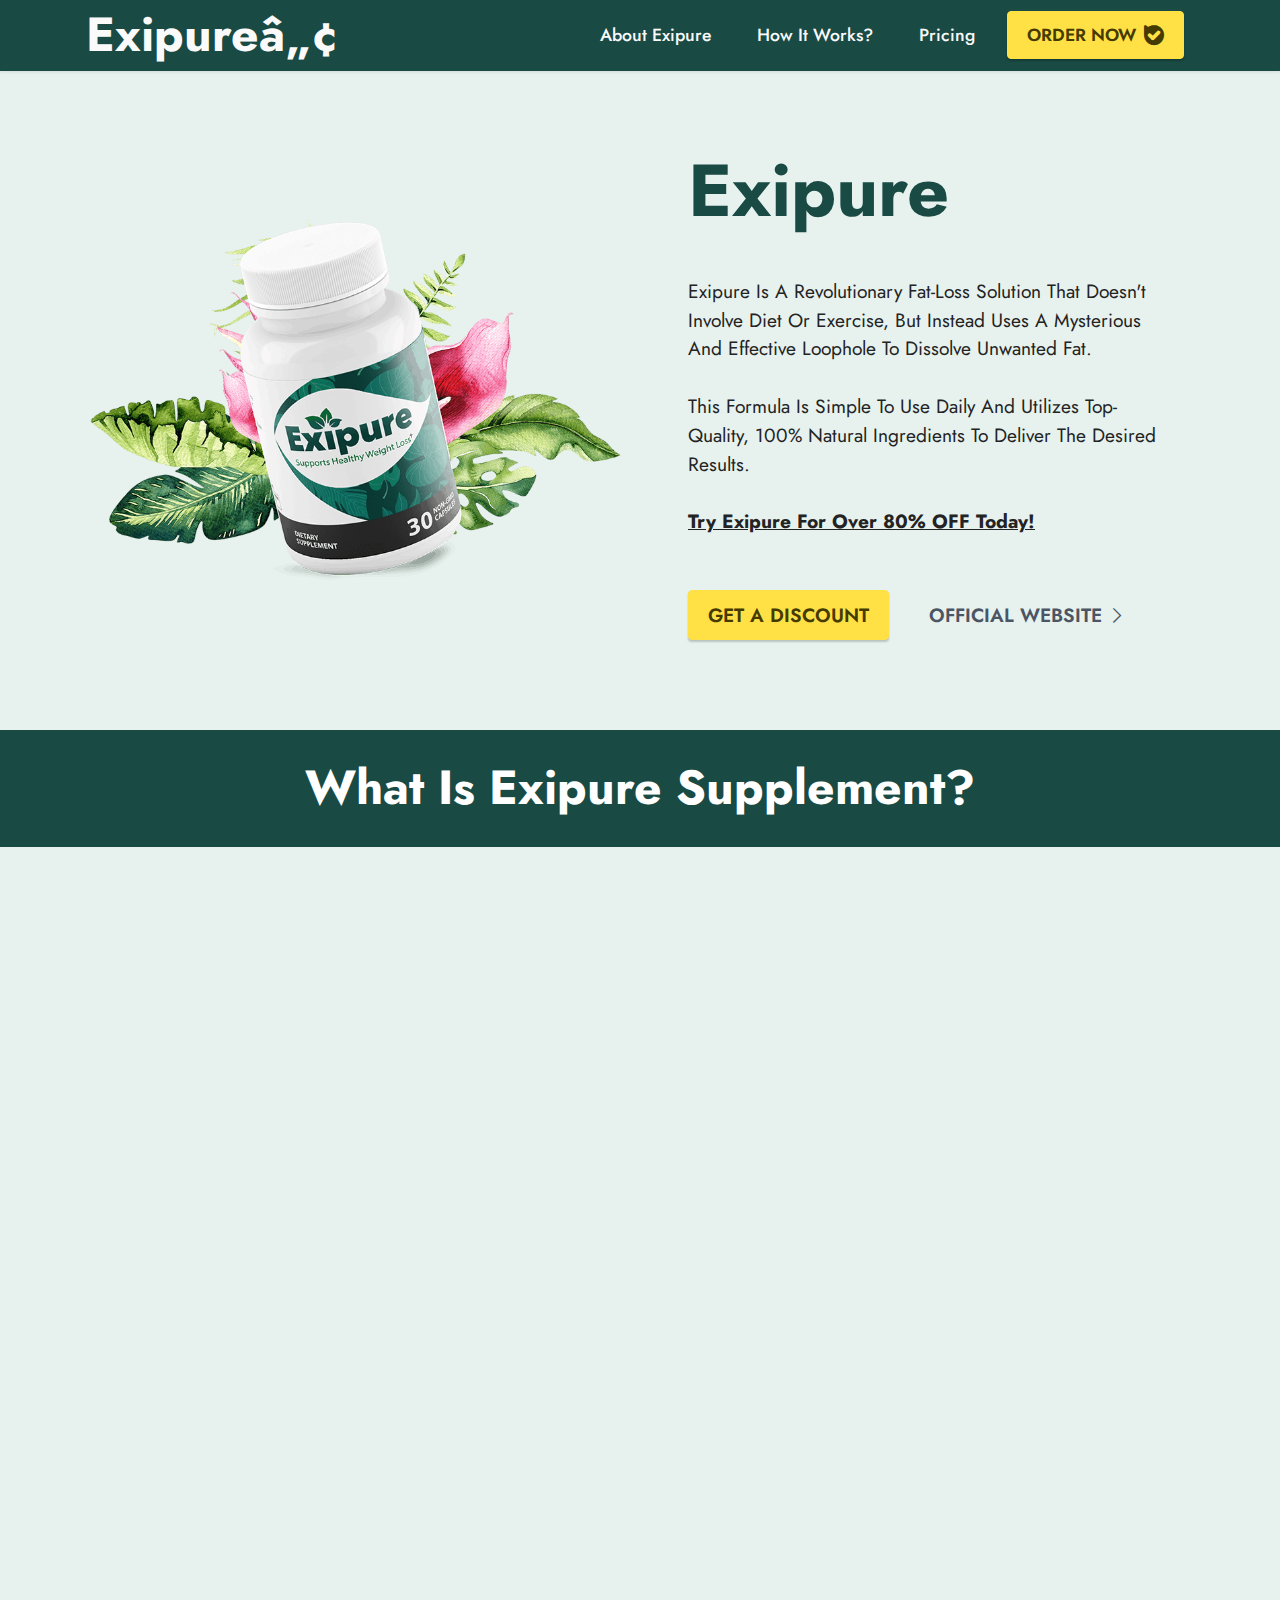
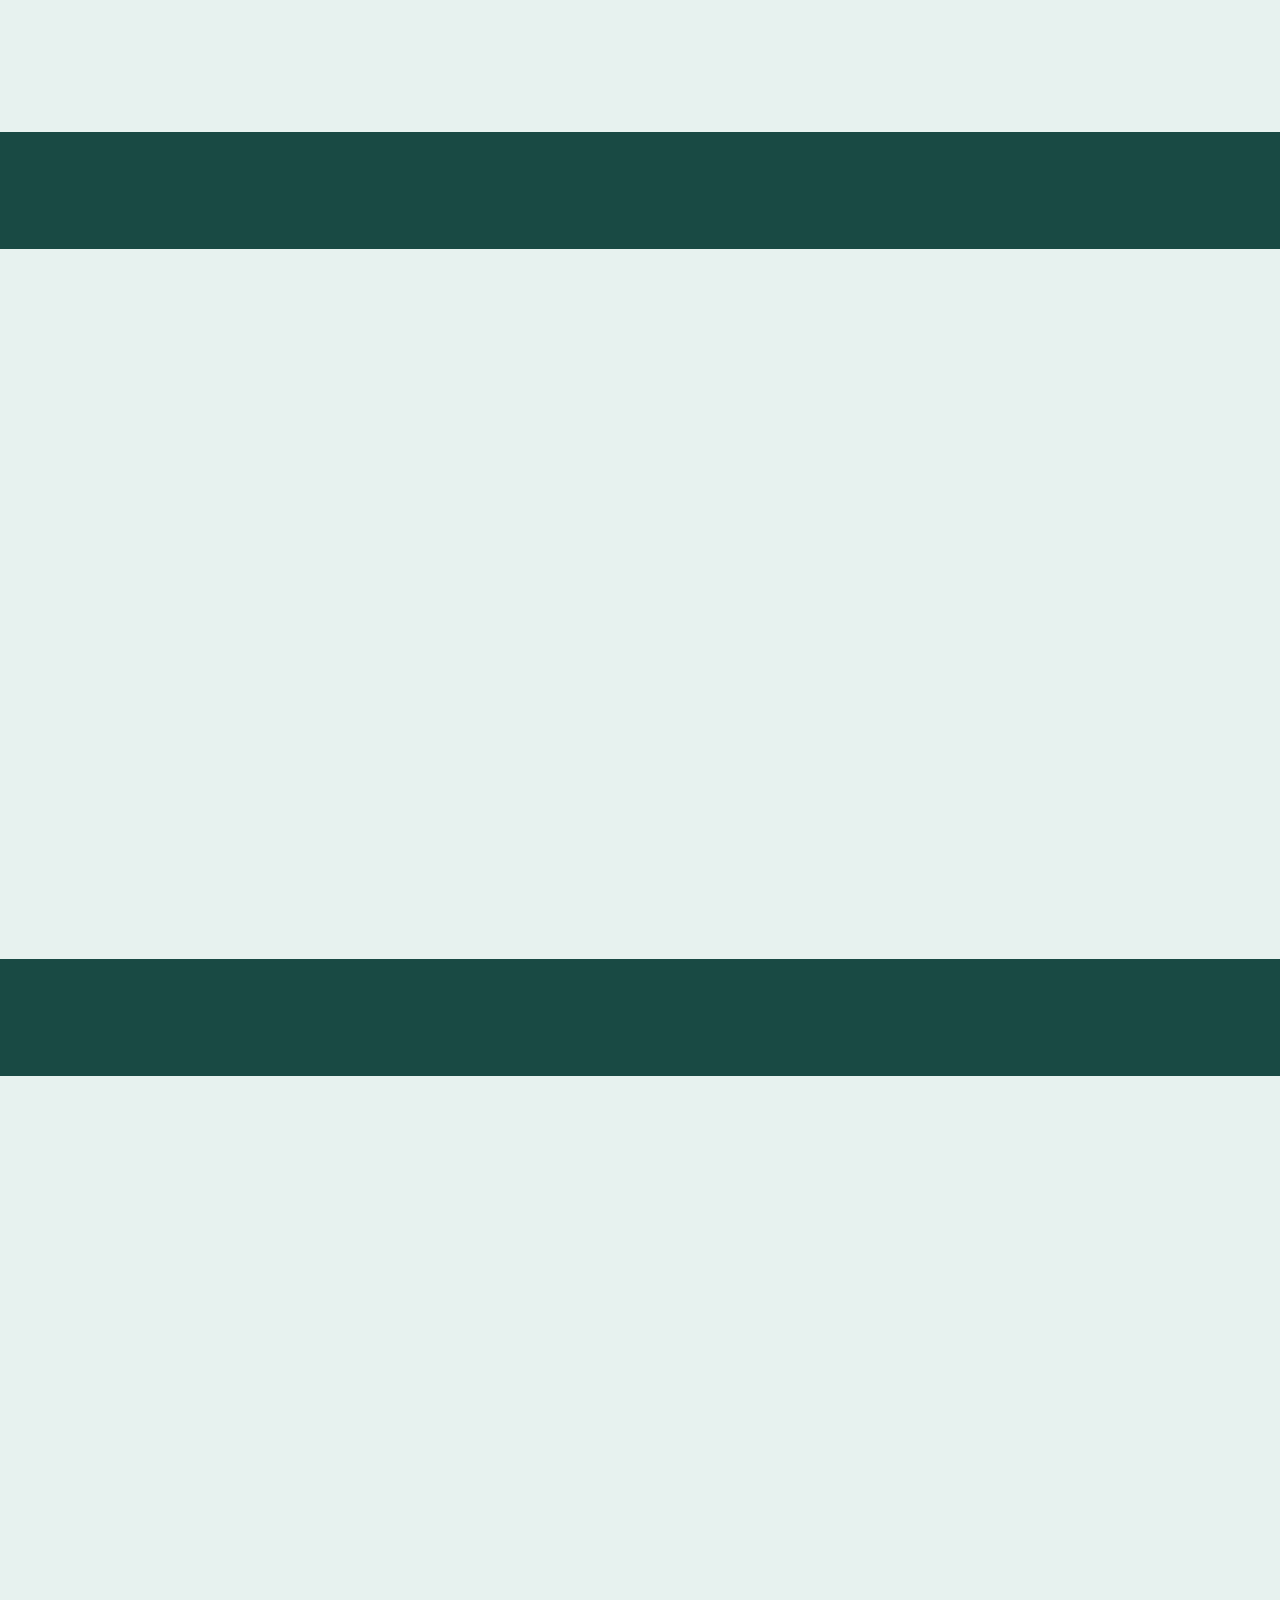
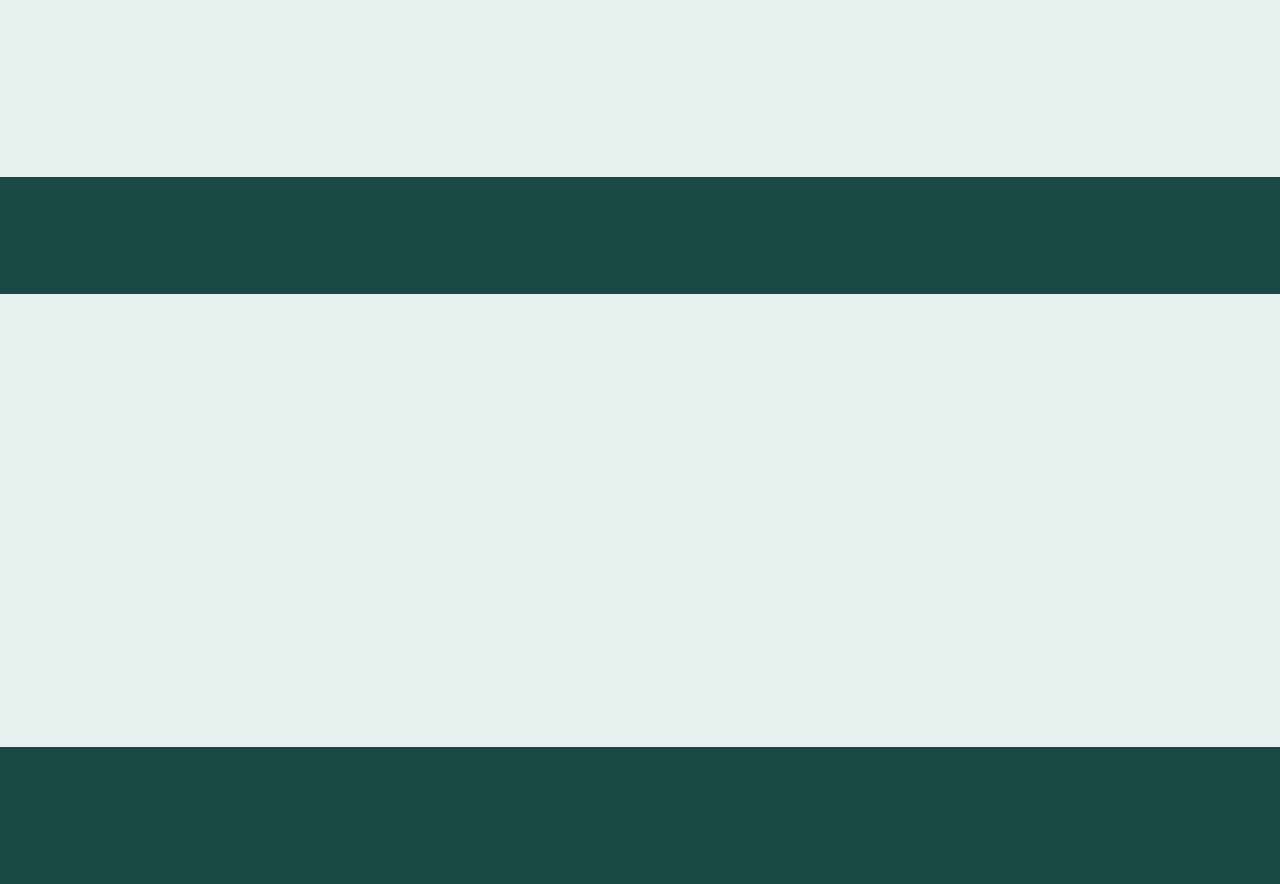
<file: index.html>
<!DOCTYPE html>
<html  >
<head>
  <!-- Snap Pixel Code -->
<script type='text/javascript'>
(function(e,t,n){if(e.snaptr)return;var a=e.snaptr=function()
{a.handleRequest?a.handleRequest.apply(a,arguments):a.queue.push(arguments)};
a.queue=[];var s='script';r=t.createElement(s);r.async=!0;
r.src=n;var u=t.getElementsByTagName(s)[0];
u.parentNode.insertBefore(r,u);})(window,document,
'https://sc-static.net/scevent.min.js');

snaptr('init', 'e9f0e346-bda5-463f-97de-9b89f2078033', {
'user_email': '_INSERT_USER_EMAIL_'
});

snaptr('track', 'PAGE_VIEW');

</script>
<!-- End Snap Pixel Code -->

<!-- Meta Pixel Code -->
<script>
  !function(f,b,e,v,n,t,s)
  {if(f.fbq)return;n=f.fbq=function(){n.callMethod?
  n.callMethod.apply(n,arguments):n.queue.push(arguments)};
  if(!f._fbq)f._fbq=n;n.push=n;n.loaded=!0;n.version='2.0';
  n.queue=[];t=b.createElement(e);t.async=!0;
  t.src=v;s=b.getElementsByTagName(e)[0];
  s.parentNode.insertBefore(t,s)}(window, document,'script',
  'https://connect.facebook.net/en_US/fbevents.js');
  fbq('init', '1252382062025789');
  fbq('track', 'PageView');
</script>
<noscript><img height="1" width="1" style="display:none"
  src="https://www.facebook.com/tr?id=1252382062025789&ev=PageView&noscript=1"
/></noscript>
<!-- End Meta Pixel Code -->

<!-- Google tag (gtag.js) -->
<script async src="https://www.googletagmanager.com/gtag/js?id=G-0FQEKQXRQW"></script>
<script>
  window.dataLayer = window.dataLayer || [];
  function gtag(){dataLayer.push(arguments);}
  gtag('js', new Date());

  gtag('config', 'G-0FQEKQXRQW');
</script>
  <meta charset="UTF-8">
  <meta http-equiv="X-UA-Compatible" content="IE=edge">
  
  <meta name="twitter:card" content="summary_large_image"/>
  <meta name="twitter:image:src" content="">
  <meta property="og:image" content="">
  <meta name="twitter:title" content="Exipure™ Weight Loss | Official Store USA">
  <meta name="viewport" content="width=device-width, initial-scale=1, minimum-scale=1">
  <link rel="shortcut icon" href="assets/images/favicon-main-128x128.png" type="image/x-icon">
  <meta name="description" content="Exipure Is A Revolutionary Fat-Loss Solution That Doesn't Involve Diet Or Exercise, But Instead Uses A Mysterious And Effective Loophole To Dissolve Unwanted Fat.">
  
  
  <title>Exipure™ Weight Loss | Official Store USA</title>
  <link rel="stylesheet" href="assets/web/assets/mobirise-icons2/mobirise2.css">
  <link rel="stylesheet" href="assets/bootstrap/css/bootstrap.min.css">
  <link rel="stylesheet" href="assets/bootstrap/css/bootstrap-grid.min.css">
  <link rel="stylesheet" href="assets/bootstrap/css/bootstrap-reboot.min.css">
  <link rel="stylesheet" href="assets/animatecss/animate.css">
  <link rel="stylesheet" href="assets/dropdown/css/style.css">
  <link rel="stylesheet" href="assets/socicon/css/styles.css">
  <link rel="stylesheet" href="assets/theme/css/style.css">
  <link rel="preload" href="https://fonts.googleapis.com/css?family=Jost:100,200,300,400,500,600,700,800,900,100i,200i,300i,400i,500i,600i,700i,800i,900i&display=swap" as="style" onload="this.onload=null;this.rel='stylesheet'">
  <noscript><link rel="stylesheet" href="https://fonts.googleapis.com/css?family=Jost:100,200,300,400,500,600,700,800,900,100i,200i,300i,400i,500i,600i,700i,800i,900i&display=swap"></noscript>
  <link rel="preload" as="style" href="assets/mobirise/css/mbr-additional.css"><link rel="stylesheet" href="assets/mobirise/css/mbr-additional.css" type="text/css">
  
  
  
  <meta http-equiv="content-language" content="en-us">
<meta name="keywords" content="exipure, buy exipure, exipure supplement">
</head>
<body>
  
  <section data-bs-version="5.1" class="menu menu2 cid-tjymvQa5kp" once="menu" id="menu2-15">
    
    <nav class="navbar navbar-dropdown navbar-expand-lg">
        <div class="container">
            <div class="navbar-brand">
                
                <span class="navbar-caption-wrap"><a class="navbar-caption text-white text-primary display-2" href="https://us-exipure.org/">Exipure™</a></span>
            </div>
            <button class="navbar-toggler" type="button" data-toggle="collapse" data-bs-toggle="collapse" data-target="#navbarSupportedContent" data-bs-target="#navbarSupportedContent" aria-controls="navbarNavAltMarkup" aria-expanded="false" aria-label="Toggle navigation">
                <div class="hamburger">
                    <span></span>
                    <span></span>
                    <span></span>
                    <span></span>
                </div>
            </button>
            <div class="collapse navbar-collapse" id="navbarSupportedContent">
                <ul class="navbar-nav nav-dropdown" data-app-modern-menu="true"><li class="nav-item"><a class="nav-link link text-white display-4" href="index.html#content4-4">About Exipure</a>
                    </li><li class="nav-item"><a class="nav-link link text-white display-4" href="index.html#content4-6">How It Works?</a></li><li class="nav-item"><a class="nav-link link text-white text-primary display-4" href="index.html#content4-a">Pricing</a></li></ul>
                
                <div class="navbar-buttons mbr-section-btn"><a class="btn btn-warning display-4" href="https://6d49d9nfleg3pqedzgyf-6fybt.hop.clickbank.net" rel="nofollow" target="_blank"><span class="socicon socicon-bale mbr-iconfont mbr-iconfont-btn" style="font-size: 20px;"></span>ORDER NOW</a></div>
            </div>
        </div>
    </nav>
</section>

<section data-bs-version="5.1" class="header14 cid-tjtZOTAcVk" id="header14-k">

    

    
    

    <div class="container">
        <div class="row justify-content-center align-items-center">
            <div class="col-12 col-md-6 image-wrapper">
                <img src="assets/images/exp-home-800x544.png" alt="Buy Now">
            </div>
            <div class="col-12 col-md">
                <div class="text-wrapper">
                    <h1 class="mbr-section-title mbr-fonts-style mb-3 display-1"><strong>Exipure</strong></h1>
                    <p class="mbr-text mbr-fonts-style display-7">
                        <br>Exipure Is A Revolutionary Fat-Loss Solution That Doesn't Involve Diet Or Exercise, But Instead Uses A Mysterious And Effective Loophole To Dissolve Unwanted Fat.<br><br>This Formula Is Simple To Use Daily And Utilizes Top-Quality, 100% Natural Ingredients To Deliver The Desired Results.<br><br><strong><u>Try Exipure For Over 80% OFF Today!</u></strong><br><br></p>
                    <div class="mbr-section-btn mt-3"><a class="btn btn-warning display-7" href="https://6d49d9nfleg3pqedzgyf-6fybt.hop.clickbank.net" rel="nofollow" target="_blank"><font face="Moririse2"><br></font>GET A DISCOUNT</a> <a class="btn btn-primary-outline display-7" href="https://6d49d9nfleg3pqedzgyf-6fybt.hop.clickbank.net" rel="nofollow" target="_blank"><span class="mobi-mbri mobi-mbri-arrow-next mbr-iconfont mbr-iconfont-btn" style="font-size: 15px;"></span><font face="Moririse2"><br></font>OFFICIAL WEBSITE</a></div>
                </div>
            </div>
        </div>
    </div>
</section>

<section data-bs-version="5.1" class="content4 cid-tjtwnSRDdB" id="content4-4">
    

    
    
    <div class="container">
        <div class="row justify-content-center">
            <div class="title col-md-12 col-lg-12">
                <h3 class="mbr-section-title mbr-fonts-style align-center mb-4 display-2"><strong>What Is Exipure Supplement?</strong></h3>
                
                
            </div>
        </div>
    </div>
</section>

<section data-bs-version="5.1" class="header11 cid-tjtwWIp2h5" id="header11-5">

    

    
    

    <div class="container-fluid">
        <div class="row justify-content-center">
            <div class="col-12 col-md-5 image-wrapper">
                <img class="w-100" src="assets/images/cleanest-body-5-1120x1348.png" alt="Supplement">
            </div>
            <div class="col-12 col-md">
                <div class="text-wrapper text-center">
                    
                    <p class="mbr-text mbr-fonts-style display-7">Exipure is a revolutionary weight loss solution that is changing the way people think about shedding excess weight. For years, people have struggled to lose weight and maintain their results, often without success. However, Exipure offers a new approach that is unlike anything else on the market.
<br>
<br>The key to Exipure's effectiveness is its use of natural substances to target the root cause of abdominal fat - brown adipose tissue (BAT). This tissue is believed to be a major contributor to unexplained weight gain, and by targeting low levels of BAT, Exipure seeks to address the underlying cause of excess weight.
<br>
<br>Unlike traditional weight loss methods that rely on diet and exercise, Exipure uses a unique combination of 8 nutrients and plant extracts to target low levels of fatty tissue. <br><br>This approach is based on the concept that skinny individuals tend to have higher levels of BAT, which burns calories at a rate 300 times faster than regular fat. This helps to reduce calorie intake and make it easier to lose weight and shred fat.
<br>
<br>Exipure is the only diet pill in the world that targets low levels of fatty tissue in this way, making it a truly innovative solution for anyone looking to achieve long-term weight loss results. So if you're tired of struggling to shed excess weight without success, give Exipure a try and see the difference it can make.<br></p>
                    <div class="mbr-section-btn mt-3"><a class="btn btn-warning display-7" href="https://6d49d9nfleg3pqedzgyf-6fybt.hop.clickbank.net" rel="nofollow" target="_blank"><span class="mobi-mbri mobi-mbri-arrow-next mbr-iconfont mbr-iconfont-btn" style="font-size: 15px;"></span>BUY NOW</a></div>
                </div>
            </div>
        </div>
    </div>
</section>

<section data-bs-version="5.1" class="content4 cid-tjtxWwqj42" id="content4-6">
    

    
    
    <div class="container">
        <div class="row justify-content-center">
            <div class="title col-md-12 col-lg-12">
                <h3 class="mbr-section-title mbr-fonts-style align-center mb-4 display-2"><strong>How Does Exipure Works?</strong></h3>
                
                
            </div>
        </div>
    </div>
</section>

<section data-bs-version="5.1" class="content5 cid-sKy7tkCOig cid-tjtzqzBvQT" id="content5-7">
    
    <div class="container">
        <div class="row justify-content-center">
            <div class="col-md-12 col-lg-10">
                
                
                <p class="mbr-text mbr-fonts-style display-7">Exipure is an innovative weight loss formula that utilizes a blend of 8 different plant and herb extracts to increase brown adipose tissue (BAT) in the body. BAT is a powerful fat-burning furnace that plays a key role in weight loss, as it is capable of burning calories 300 times faster than regular fat cells. By burning calories constantly, it helps you maintain a calorie deficit diet and achieve your weight loss goals.
<br>
<br>What sets Exipure apart from other supplements on the market is its 100% natural formula, which is free from any known side effects. This makes it a safe and effective solution for anyone looking to shed excess weight and improve their overall health. If you're ready to take control of your weight loss journey, give Exipure a try and see the difference it can make.<br></p>
            </div>
        </div>
    </div>
</section>

<section data-bs-version="5.1" class="content8 cid-tjtzAQHko8" id="content8-8">
    
    <div class="container">
        <div class="row justify-content-center">
            <div class="counter-container col-md-12 col-lg-10">
                
                <div class="mbr-text mbr-fonts-style display-7">
                    <ul><li>Exipure's unique formula helps you burn fat even while you sleep, making it easy to lose weight without the need for a calorie-restricted diet or intense exercise.</li><li>It can help improve heart health and enhance the overall functioning of the liver, leading to an increase in metabolism.</li><li>It can help improve digestion and alleviate problems such as gas, bloating, and constipation.</li><li>Exipure helps balance sugar levels, blood pressure, and cholesterol while eliminating pollutants and plaque to improve artery function and overall health.</li><li>Exipure can help suppress unwanted cravings and appetite, leading to a reduction in hunger. It also derives energy from the burning of fat cells in the body.</li>
                    </ul>
                </div>
            </div>
        </div>
    </div>
</section>

<section data-bs-version="5.1" class="content4 cid-tjtCjTlHWT" id="content4-a">
    

    
    
    <div class="container">
        <div class="row justify-content-center">
            <div class="title col-md-12 col-lg-12">
                <h3 class="mbr-section-title mbr-fonts-style align-center mb-4 display-2"><strong>Limited Time Special Pricing - Act Now!</strong></h3>
                
                
            </div>
        </div>
    </div>
</section>

<section data-bs-version="5.1" class="image3 cid-tjufRGoCIV" id="image3-l">
    

    
    

    <div class="container">
        <div class="row justify-content-center">
            <div class="col-12 col-lg-10">
                <div class="image-wrapper">
                    <a href="https://6d49d9nfleg3pqedzgyf-6fybt.hop.clickbank.net" rel="nofollow" target="_blank"><img src="assets/images/out-9-2136x1408.png" alt="Order"></a>
                    
                </div>
            </div>
        </div>
    </div>
</section>

<section data-bs-version="5.1" class="content4 cid-tjtKMEmhHh" id="content4-h">
    

    
    
    <div class="container">
        <div class="row justify-content-center">
            <div class="title col-md-12 col-lg-12">
                <h3 class="mbr-section-title mbr-fonts-style align-center mb-4 display-2"><strong>180-Days Money Back Guarantee</strong></h3>
                
                
            </div>
        </div>
    </div>
</section>

<section data-bs-version="5.1" class="header11 cid-tjtKXxqvPZ" id="header11-j">

    

    
    

    <div class="container-fluid">
        <div class="row justify-content-center">
            <div class="col-12 col-md-5 image-wrapper">
                <img class="w-100" src="assets/images/180-days-money-back-guarantee-2-680x450.png" alt="Money Back Guarantee">
            </div>
            <div class="col-12 col-md">
                <div class="text-wrapper text-center">
                    
                    <p class="mbr-text mbr-fonts-style display-7">Exipure comes with a 100% money-back guarantee for 180 full days from the date of your original purchase.<br><br>If you're not completely satisfied with the supplement or your experience, simply let the Exipure team know within 180 days of your purchase and you'll receive a refund within 48 hours of the product being returned. <br><br>This includes empty bottles as well. There are no questions asked - simply return the Exipure supplement within the 180-day period and you'll receive a full refund.</p>
                    <div class="mbr-section-btn mt-3"><a class="btn btn-warning display-7" href="https://6d49d9nfleg3pqedzgyf-6fybt.hop.clickbank.net" rel="nofollow" target="_blank"><span class="mobi-mbri mobi-mbri-arrow-next mbr-iconfont mbr-iconfont-btn" style="font-size: 15px;"></span>GET YOUR BOTTLE TODAY</a></div>
                </div>
            </div>
        </div>
    </div>
</section>

<section data-bs-version="5.1" class="footer3 cid-tjymtBCwRa" once="footers" id="footer3-14">

    

    

    <div class="container">
        <div class="media-container-row align-center mbr-white">
            <div class="row row-links">
                <ul class="foot-menu">
                    
                    
                    
                    
                    
                <li class="foot-menu-item mbr-fonts-style display-7"><a href="page2.html" class="text-white">Privacy Policy</a></li><li class="foot-menu-item mbr-fonts-style display-7"><a href="page1.html" class="text-white">Terms Of Use</a></li><li class="foot-menu-item mbr-fonts-style display-7"><a href="page3.html" class="text-white">Disclaimer</a></li></ul>
            </div>
            
            <div class="row row-copirayt">
                <p class="mbr-text mb-0 mbr-fonts-style mbr-white align-center display-7">
                    © Copyright 2023 Exipure™. All Rights Reserved.
                </p>
            </div>
        </div>
    </div>
</section>


<script src="assets/bootstrap/js/bootstrap.bundle.min.js"></script>
  <script src="assets/smoothscroll/smooth-scroll.js"></script>
  <script src="assets/ytplayer/index.js"></script>
  <script src="assets/dropdown/js/navbar-dropdown.js"></script>
  <script src="assets/theme/js/script.js"></script>
  
  
  
 <div id="scrollToTop" class="scrollToTop mbr-arrow-up"><a style="text-align: center;"><i class="mbr-arrow-up-icon mbr-arrow-up-icon-cm cm-icon cm-icon-smallarrow-up"></i></a></div>
    <input name="animation" type="hidden">
  </body>
</html>
</file>
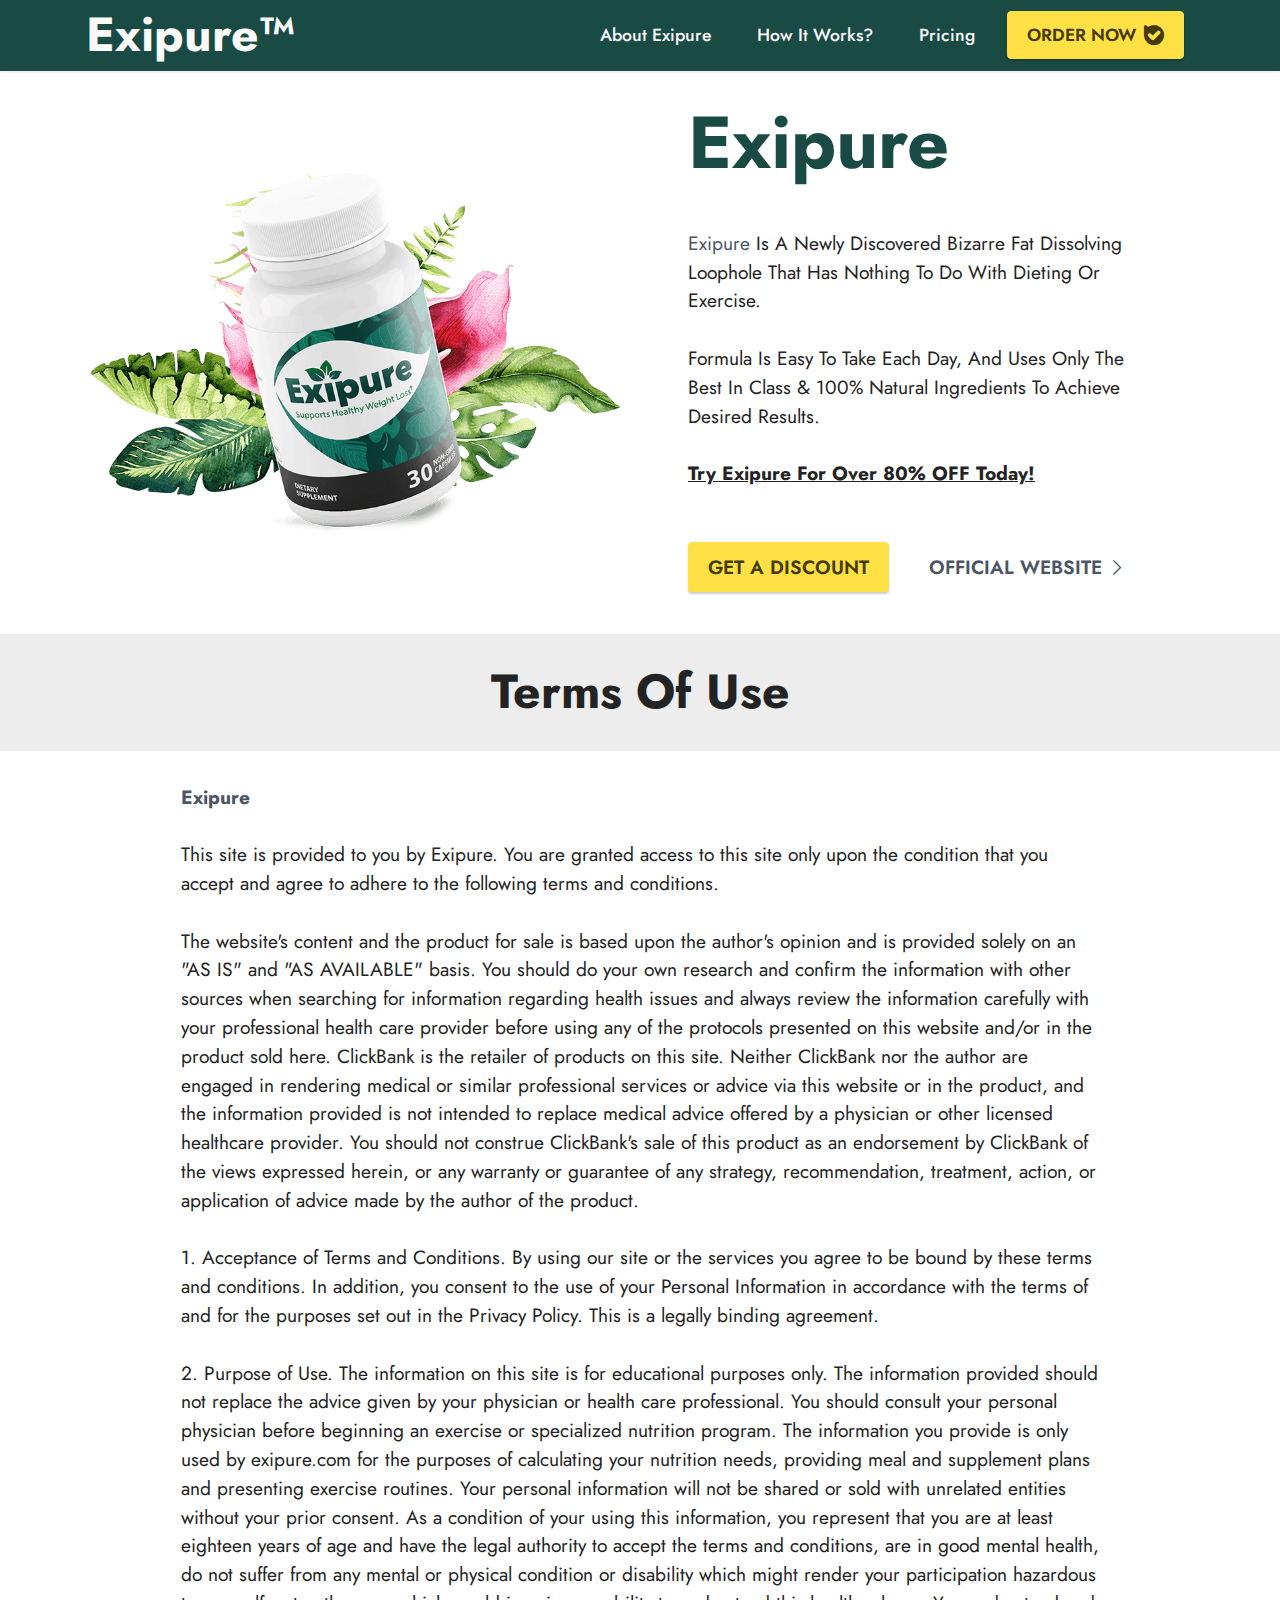
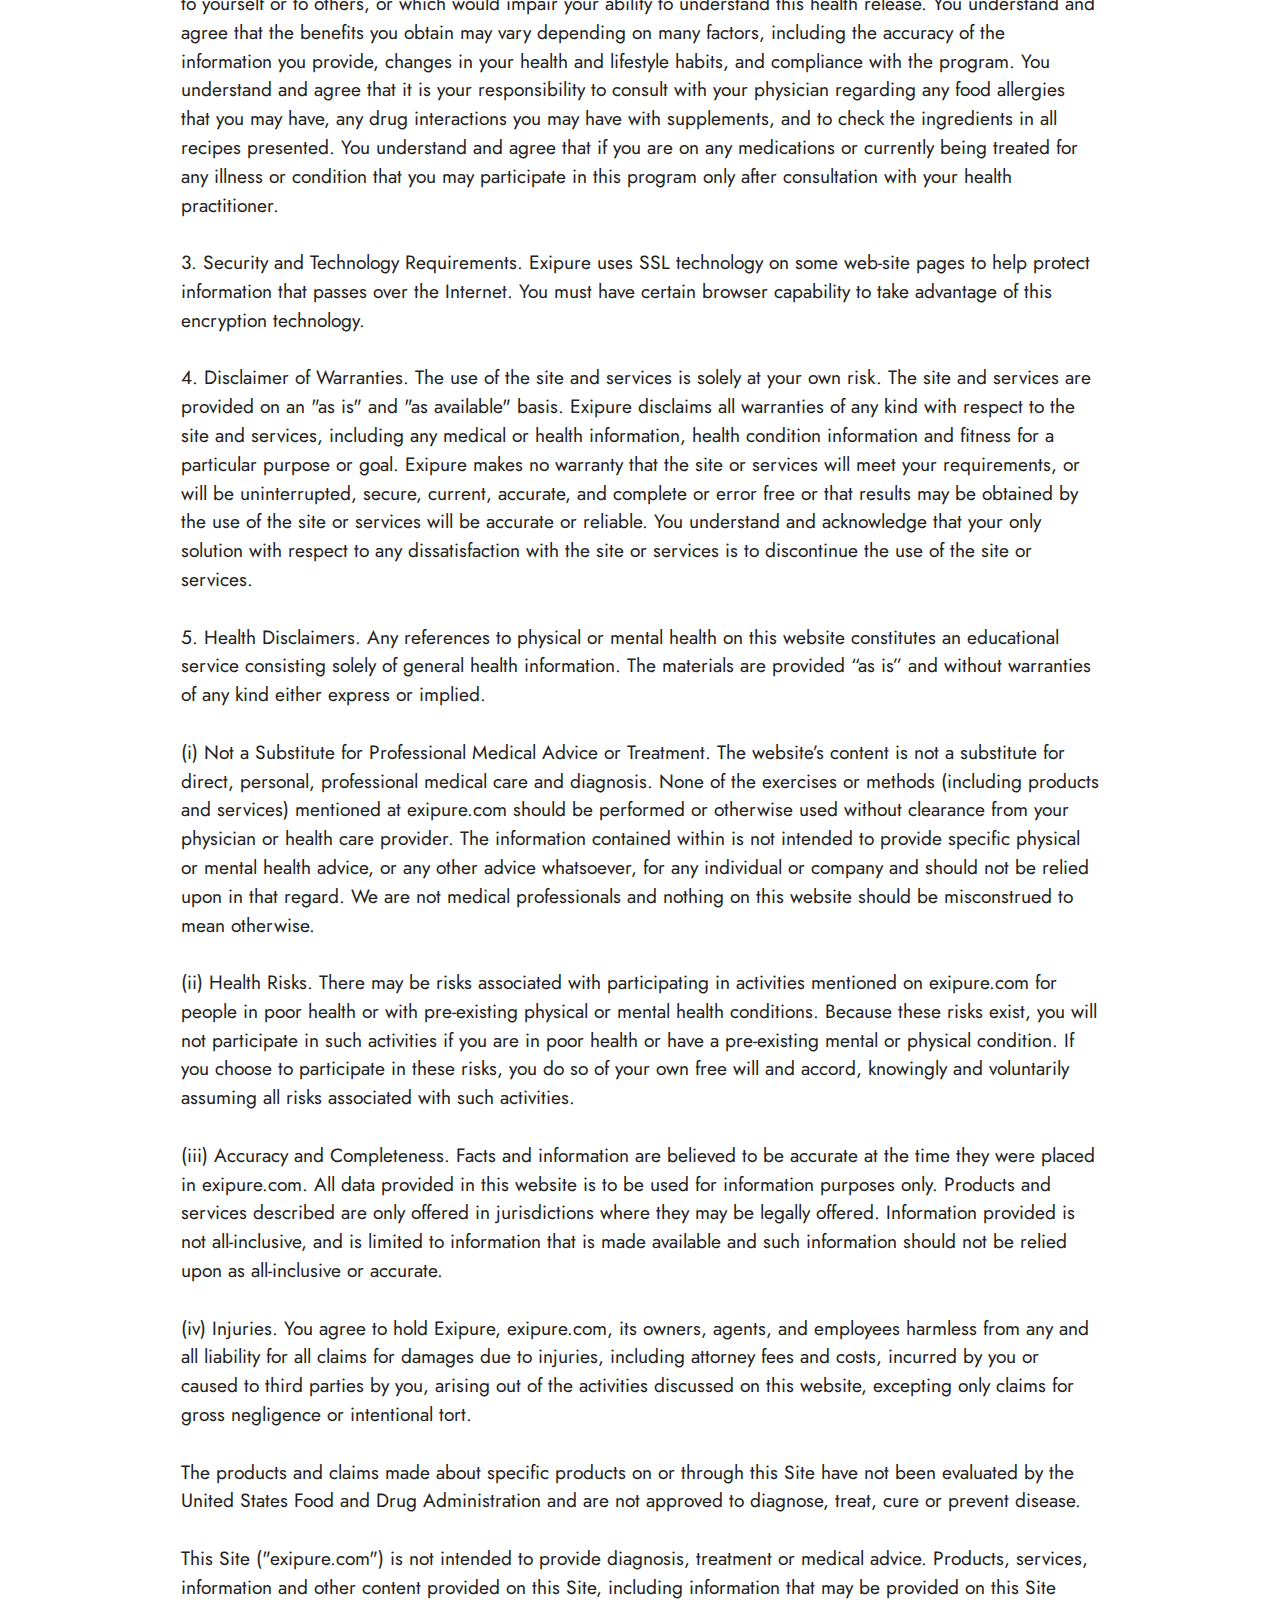
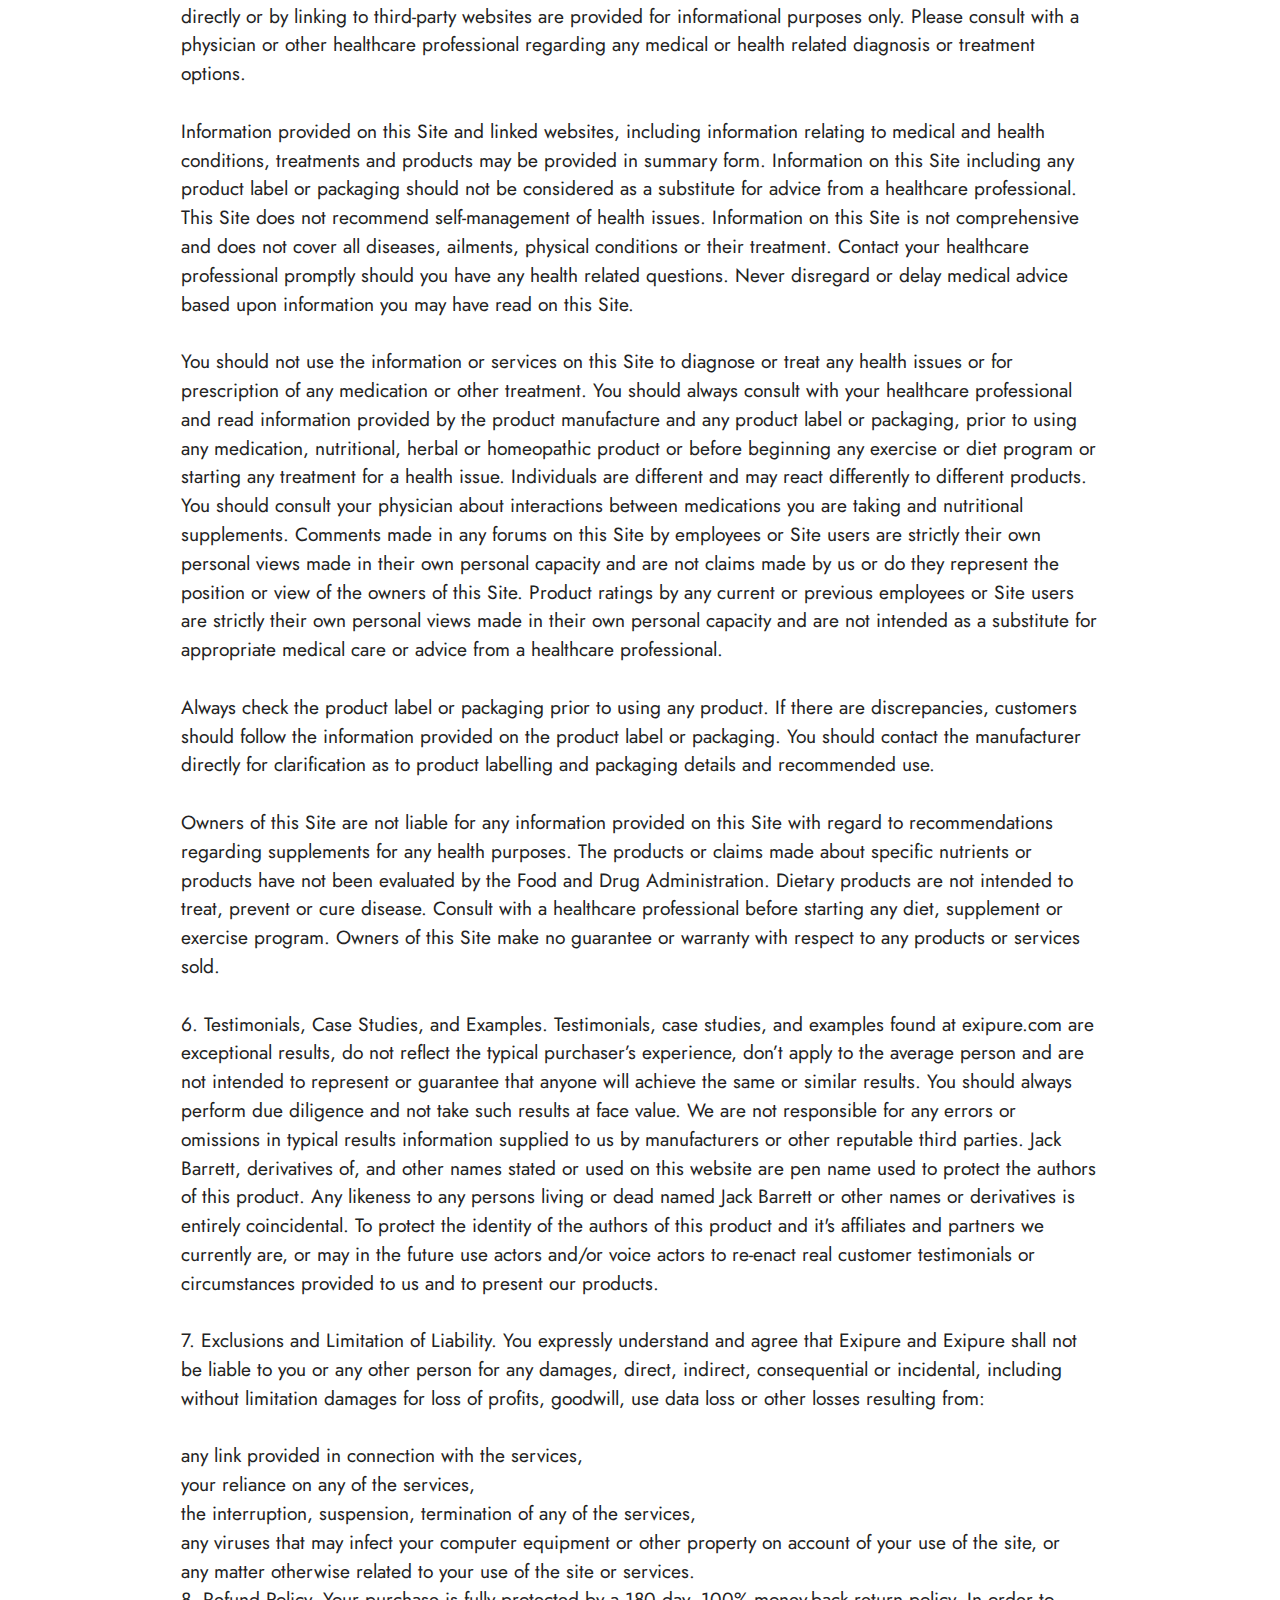
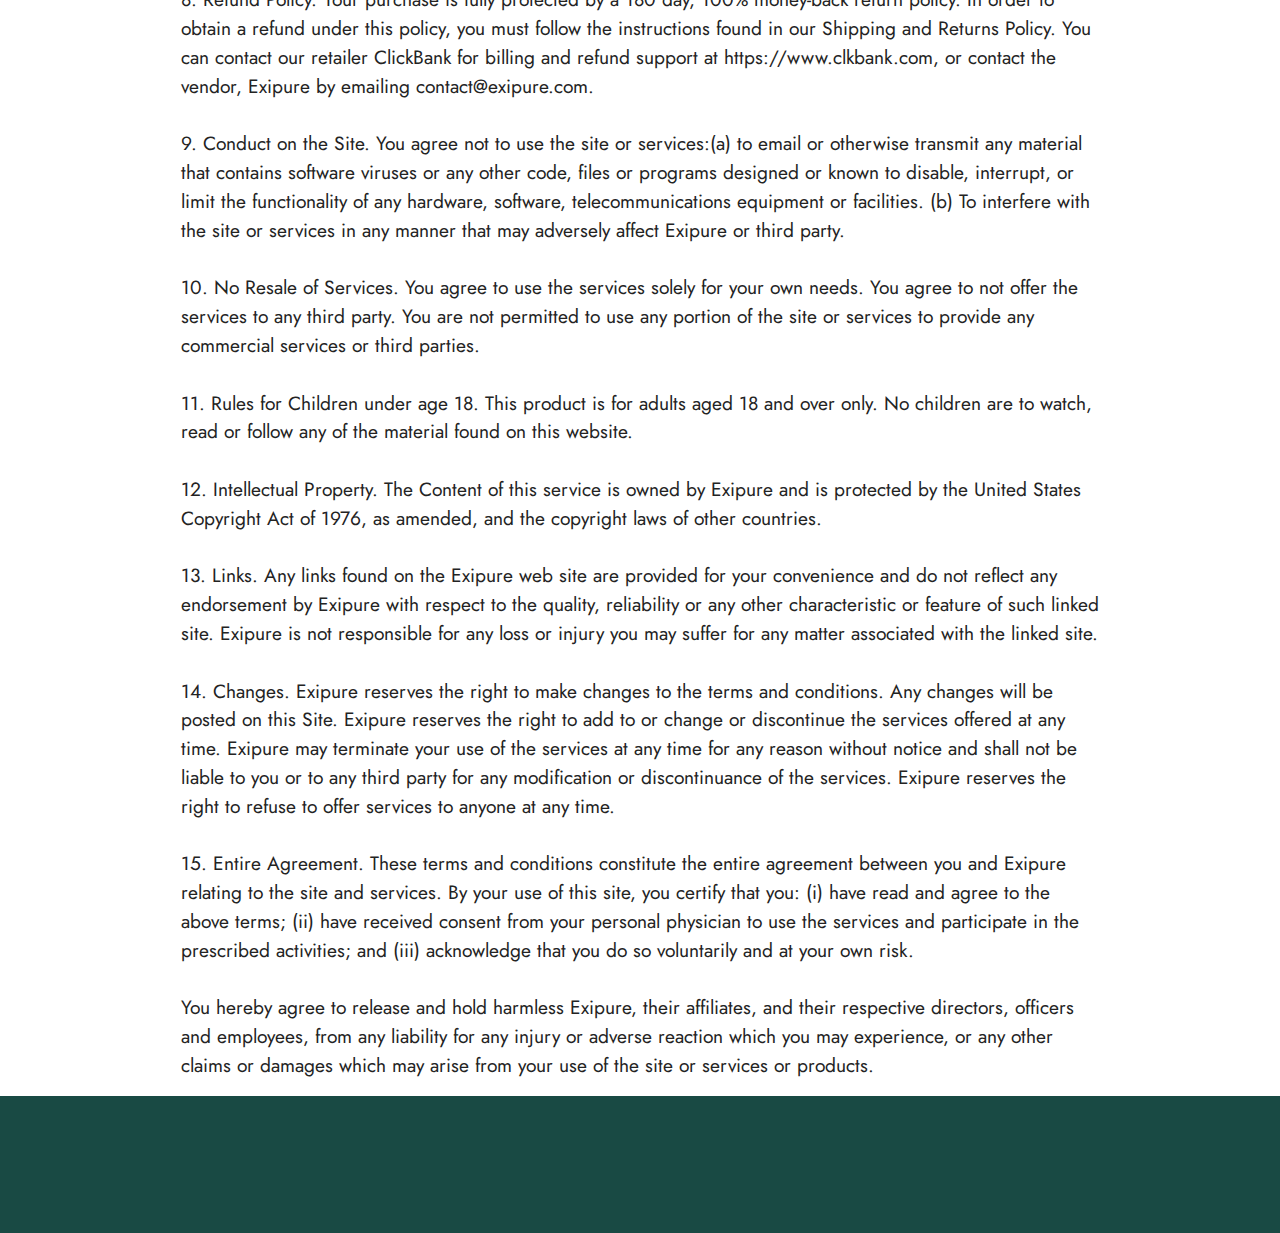
<file: page1.html>
<!DOCTYPE html>
<html  >
<head>
  
  <meta charset="UTF-8">
  <meta http-equiv="X-UA-Compatible" content="IE=edge">
  
  <meta name="twitter:card" content="summary_large_image"/>
  <meta name="twitter:image:src" content="">
  <meta property="og:image" content="">
  <meta name="twitter:title" content="Terms Of Use">
  <meta name="viewport" content="width=device-width, initial-scale=1, minimum-scale=1">
  <link rel="shortcut icon" href="assets/images/favicon-main-128x128.png" type="image/x-icon">
  <meta name="description" content="">
  
  
  <title>Terms Of Use</title>
  <link rel="stylesheet" href="assets/web/assets/mobirise-icons2/mobirise2.css">
  <link rel="stylesheet" href="assets/bootstrap/css/bootstrap.min.css">
  <link rel="stylesheet" href="assets/bootstrap/css/bootstrap-grid.min.css">
  <link rel="stylesheet" href="assets/bootstrap/css/bootstrap-reboot.min.css">
  <link rel="stylesheet" href="assets/animatecss/animate.css">
  <link rel="stylesheet" href="assets/dropdown/css/style.css">
  <link rel="stylesheet" href="assets/socicon/css/styles.css">
  <link rel="stylesheet" href="assets/theme/css/style.css">
  <link rel="preload" href="https://fonts.googleapis.com/css?family=Jost:100,200,300,400,500,600,700,800,900,100i,200i,300i,400i,500i,600i,700i,800i,900i&display=swap" as="style" onload="this.onload=null;this.rel='stylesheet'">
  <noscript><link rel="stylesheet" href="https://fonts.googleapis.com/css?family=Jost:100,200,300,400,500,600,700,800,900,100i,200i,300i,400i,500i,600i,700i,800i,900i&display=swap"></noscript>
  <link rel="preload" as="style" href="assets/mobirise/css/mbr-additional.css"><link rel="stylesheet" href="assets/mobirise/css/mbr-additional.css" type="text/css">
  
  
  
  
</head>
<body>
  
  <section data-bs-version="5.1" class="menu menu2 cid-tjymvQa5kp" once="menu" id="menu2-15">
    
    <nav class="navbar navbar-dropdown navbar-expand-lg">
        <div class="container">
            <div class="navbar-brand">
                
                <span class="navbar-caption-wrap"><a class="navbar-caption text-white text-primary display-2" href="https://us-exipure.org/">Exipure™</a></span>
            </div>
            <button class="navbar-toggler" type="button" data-toggle="collapse" data-bs-toggle="collapse" data-target="#navbarSupportedContent" data-bs-target="#navbarSupportedContent" aria-controls="navbarNavAltMarkup" aria-expanded="false" aria-label="Toggle navigation">
                <div class="hamburger">
                    <span></span>
                    <span></span>
                    <span></span>
                    <span></span>
                </div>
            </button>
            <div class="collapse navbar-collapse" id="navbarSupportedContent">
                <ul class="navbar-nav nav-dropdown" data-app-modern-menu="true"><li class="nav-item"><a class="nav-link link text-white display-4" href="index.html#content4-4">About Exipure</a>
                    </li><li class="nav-item"><a class="nav-link link text-white display-4" href="index.html#content4-6">How It Works?</a></li><li class="nav-item"><a class="nav-link link text-white text-primary display-4" href="index.html#content4-a">Pricing</a></li></ul>
                
                <div class="navbar-buttons mbr-section-btn"><a class="btn btn-warning display-4" href="https://getexipure.com?aff_id=563602" rel="nofollow" target="_blank"><span class="socicon socicon-bale mbr-iconfont mbr-iconfont-btn" style="font-size: 20px;"></span>ORDER NOW</a></div>
            </div>
        </div>
    </nav>
</section>

<section data-bs-version="5.1" class="header14 cid-tmMNSUkvk1" id="header14-1x">

    

    
    

    <div class="container">
        <div class="row justify-content-center align-items-center">
            <div class="col-12 col-md-6 image-wrapper">
                <img src="assets/images/exp-home-800x544.png" alt="Buy Now">
            </div>
            <div class="col-12 col-md">
                <div class="text-wrapper">
                    <h1 class="mbr-section-title mbr-fonts-style mb-3 display-1"><strong>Exipure</strong></h1>
                    <p class="mbr-text mbr-fonts-style display-7">
                        <br><a href="https://us-exipure.org/" class="text-primary">Exipure</a> Is A Newly Discovered Bizarre Fat Dissolving Loophole That Has Nothing To Do With Dieting Or Exercise.<br><br>Formula Is Easy To Take Each Day, And Uses Only The Best In Class &amp; 100% Natural Ingredients To Achieve Desired Results.<br><br><strong><u>Try Exipure For Over 80% OFF Today!</u></strong><br><br></p>
                    <div class="mbr-section-btn mt-3"><a class="btn btn-warning display-7" href="https://getexipure.com?aff_id=563602" rel="nofollow" target="_blank"><font face="Moririse2"><br></font>GET A DISCOUNT</a> <a class="btn btn-primary-outline display-7" href="https://getexipure.com?aff_id=563602" rel="nofollow" target="_blank"><span class="mobi-mbri mobi-mbri-arrow-next mbr-iconfont mbr-iconfont-btn" style="font-size: 15px;"></span><font face="Moririse2"><br></font>OFFICIAL WEBSITE</a></div>
                </div>
            </div>
        </div>
    </div>
</section>

<section data-bs-version="5.1" class="content4 cid-tjykehVjDn" id="content4-p">
    

    
    
    <div class="container">
        <div class="row justify-content-center">
            <div class="title col-md-12 col-lg-12">
                <h3 class="mbr-section-title mbr-fonts-style align-center mb-4 display-2"><strong>Terms Of Use</strong></h3>
                
                
            </div>
        </div>
    </div>
</section>

<section data-bs-version="5.1" class="content5 cid-sKy7tkCOig cid-tjykeHYRPt" id="content5-q">
    
    <div class="container">
        <div class="row justify-content-center">
            <div class="col-md-12 col-lg-10">
                
                
                <p class="mbr-text mbr-fonts-style display-7"><a href="https://us-exipure.org/" class="text-primary"><strong>Exipure</strong></a><br><br>This site is provided to you by Exipure. You are granted access to this site only upon the condition that you accept and agree to adhere to the following terms and conditions.
<br>
<br>The website's content and the product for sale is based upon the author's opinion and is provided solely on an "AS IS" and "AS AVAILABLE" basis. You should do your own research and confirm the information with other sources when searching for information regarding health issues and always review the information carefully with your professional health care provider before using any of the protocols presented on this website and/or in the product sold here. ClickBank is the retailer of products on this site. Neither ClickBank nor the author are engaged in rendering medical or similar professional services or advice via this website or in the product, and the information provided is not intended to replace medical advice offered by a physician or other licensed healthcare provider. You should not construe ClickBank's sale of this product as an endorsement by ClickBank of the views expressed herein, or any warranty or guarantee of any strategy, recommendation, treatment, action, or application of advice made by the author of the product.
<br>
<br>1. Acceptance of Terms and Conditions. By using our site or the services you agree to be bound by these terms and conditions. In addition, you consent to the use of your Personal Information in accordance with the terms of and for the purposes set out in the Privacy Policy. This is a legally binding agreement.
<br>
<br>2. Purpose of Use. The information on this site is for educational purposes only. The information provided should not replace the advice given by your physician or health care professional. You should consult your personal physician before beginning an exercise or specialized nutrition program. The information you provide is only used by exipure.com for the purposes of calculating your nutrition needs, providing meal and supplement plans and presenting exercise routines. Your personal information will not be shared or sold with unrelated entities without your prior consent. As a condition of your using this information, you represent that you are at least eighteen years of age and have the legal authority to accept the terms and conditions, are in good mental health, do not suffer from any mental or physical condition or disability which might render your participation hazardous to yourself or to others, or which would impair your ability to understand this health release. You understand and agree that the benefits you obtain may vary depending on many factors, including the accuracy of the information you provide, changes in your health and lifestyle habits, and compliance with the program. You understand and agree that it is your responsibility to consult with your physician regarding any food allergies that you may have, any drug interactions you may have with supplements, and to check the ingredients in all recipes presented. You understand and agree that if you are on any medications or currently being treated for any illness or condition that you may participate in this program only after consultation with your health practitioner.
<br>
<br>3. Security and Technology Requirements. Exipure uses SSL technology on some web-site pages to help protect information that passes over the Internet. You must have certain browser capability to take advantage of this encryption technology.
<br>
<br>4. Disclaimer of Warranties. The use of the site and services is solely at your own risk. The site and services are provided on an "as is" and "as available" basis. Exipure disclaims all warranties of any kind with respect to the site and services, including any medical or health information, health condition information and fitness for a particular purpose or goal. Exipure makes no warranty that the site or services will meet your requirements, or will be uninterrupted, secure, current, accurate, and complete or error free or that results may be obtained by the use of the site or services will be accurate or reliable. You understand and acknowledge that your only solution with respect to any dissatisfaction with the site or services is to discontinue the use of the site or services.
<br>
<br>5. Health Disclaimers. Any references to physical or mental health on this website constitutes an educational service consisting solely of general health information. The materials are provided “as is” and without warranties of any kind either express or implied.
<br>
<br>(i) Not a Substitute for Professional Medical Advice or Treatment. The website’s content is not a substitute for direct, personal, professional medical care and diagnosis. None of the exercises or methods (including products and services) mentioned at exipure.com should be performed or otherwise used without clearance from your physician or health care provider. The information contained within is not intended to provide specific physical or mental health advice, or any other advice whatsoever, for any individual or company and should not be relied upon in that regard. We are not medical professionals and nothing on this website should be misconstrued to mean otherwise.
<br>
<br>(ii) Health Risks. There may be risks associated with participating in activities mentioned on exipure.com for people in poor health or with pre-existing physical or mental health conditions. Because these risks exist, you will not participate in such activities if you are in poor health or have a pre-existing mental or physical condition. If you choose to participate in these risks, you do so of your own free will and accord, knowingly and voluntarily assuming all risks associated with such activities.
<br>
<br>(iii) Accuracy and Completeness. Facts and information are believed to be accurate at the time they were placed in exipure.com. All data provided in this website is to be used for information purposes only. Products and services described are only offered in jurisdictions where they may be legally offered. Information provided is not all-inclusive, and is limited to information that is made available and such information should not be relied upon as all-inclusive or accurate.
<br>
<br>(iv) Injuries. You agree to hold Exipure, exipure.com, its owners, agents, and employees harmless from any and all liability for all claims for damages due to injuries, including attorney fees and costs, incurred by you or caused to third parties by you, arising out of the activities discussed on this website, excepting only claims for gross negligence or intentional tort.
<br>
<br>The products and claims made about specific products on or through this Site have not been evaluated by the United States Food and Drug Administration and are not approved to diagnose, treat, cure or prevent disease.
<br>
<br>This Site ("exipure.com") is not intended to provide diagnosis, treatment or medical advice. Products, services, information and other content provided on this Site, including information that may be provided on this Site directly or by linking to third-party websites are provided for informational purposes only. Please consult with a physician or other healthcare professional regarding any medical or health related diagnosis or treatment options.
<br>
<br>Information provided on this Site and linked websites, including information relating to medical and health conditions, treatments and products may be provided in summary form. Information on this Site including any product label or packaging should not be considered as a substitute for advice from a healthcare professional. This Site does not recommend self-management of health issues. Information on this Site is not comprehensive and does not cover all diseases, ailments, physical conditions or their treatment. Contact your healthcare professional promptly should you have any health related questions. Never disregard or delay medical advice based upon information you may have read on this Site.
<br>
<br>You should not use the information or services on this Site to diagnose or treat any health issues or for prescription of any medication or other treatment. You should always consult with your healthcare professional and read information provided by the product manufacture and any product label or packaging, prior to using any medication, nutritional, herbal or homeopathic product or before beginning any exercise or diet program or starting any treatment for a health issue. Individuals are different and may react differently to different products. You should consult your physician about interactions between medications you are taking and nutritional supplements. Comments made in any forums on this Site by employees or Site users are strictly their own personal views made in their own personal capacity and are not claims made by us or do they represent the position or view of the owners of this Site. Product ratings by any current or previous employees or Site users are strictly their own personal views made in their own personal capacity and are not intended as a substitute for appropriate medical care or advice from a healthcare professional.
<br>
<br>Always check the product label or packaging prior to using any product. If there are discrepancies, customers should follow the information provided on the product label or packaging. You should contact the manufacturer directly for clarification as to product labelling and packaging details and recommended use.
<br>
<br>Owners of this Site are not liable for any information provided on this Site with regard to recommendations regarding supplements for any health purposes. The products or claims made about specific nutrients or products have not been evaluated by the Food and Drug Administration. Dietary products are not intended to treat, prevent or cure disease. Consult with a healthcare professional before starting any diet, supplement or exercise program. Owners of this Site make no guarantee or warranty with respect to any products or services sold.
<br>
<br>6. Testimonials, Case Studies, and Examples. Testimonials, case studies, and examples found at exipure.com are exceptional results, do not reflect the typical purchaser’s experience, don’t apply to the average person and are not intended to represent or guarantee that anyone will achieve the same or similar results. You should always perform due diligence and not take such results at face value. We are not responsible for any errors or omissions in typical results information supplied to us by manufacturers or other reputable third parties. Jack Barrett, derivatives of, and other names stated or used on this website are pen name used to protect the authors of this product. Any likeness to any persons living or dead named Jack Barrett or other names or derivatives is entirely coincidental. To protect the identity of the authors of this product and it's affiliates and partners we currently are, or may in the future use actors and/or voice actors to re-enact real customer testimonials or circumstances provided to us and to present our products.
<br>
<br>7. Exclusions and Limitation of Liability. You expressly understand and agree that Exipure and Exipure shall not be liable to you or any other person for any damages, direct, indirect, consequential or incidental, including without limitation damages for loss of profits, goodwill, use data loss or other losses resulting from:
<br>
<br>any link provided in connection with the services,
<br>your reliance on any of the services,
<br>the interruption, suspension, termination of any of the services,
<br>any viruses that may infect your computer equipment or other property on account of your use of the site, or
<br>any matter otherwise related to your use of the site or services.
<br>8. Refund Policy. Your purchase is fully protected by a 180 day, 100% money-back return policy. In order to obtain a refund under this policy, you must follow the instructions found in our Shipping and Returns Policy. You can contact our retailer ClickBank for billing and refund support at https://www.clkbank.com, or contact the vendor, Exipure by emailing contact@exipure.com.
<br>
<br>9. Conduct on the Site. You agree not to use the site or services:(a) to email or otherwise transmit any material that contains software viruses or any other code, files or programs designed or known to disable, interrupt, or limit the functionality of any hardware, software, telecommunications equipment or facilities. (b) To interfere with the site or services in any manner that may adversely affect Exipure or third party.
<br>
<br>10. No Resale of Services. You agree to use the services solely for your own needs. You agree to not offer the services to any third party. You are not permitted to use any portion of the site or services to provide any commercial services or third parties.
<br>
<br>11. Rules for Children under age 18. This product is for adults aged 18 and over only. No children are to watch, read or follow any of the material found on this website.
<br>
<br>12. Intellectual Property. The Content of this service is owned by Exipure and is protected by the United States Copyright Act of 1976, as amended, and the copyright laws of other countries.
<br>
<br>13. Links. Any links found on the Exipure web site are provided for your convenience and do not reflect any endorsement by Exipure with respect to the quality, reliability or any other characteristic or feature of such linked site. Exipure is not responsible for any loss or injury you may suffer for any matter associated with the linked site.
<br>
<br>14. Changes. Exipure reserves the right to make changes to the terms and conditions. Any changes will be posted on this Site. Exipure reserves the right to add to or change or discontinue the services offered at any time. Exipure may terminate your use of the services at any time for any reason without notice and shall not be liable to you or to any third party for any modification or discontinuance of the services. Exipure reserves the right to refuse to offer services to anyone at any time.
<br>
<br>15. Entire Agreement. These terms and conditions constitute the entire agreement between you and Exipure relating to the site and services. By your use of this site, you certify that you: (i) have read and agree to the above terms; (ii) have received consent from your personal physician to use the services and participate in the prescribed activities; and (iii) acknowledge that you do so voluntarily and at your own risk.
<br>
<br>You hereby agree to release and hold harmless Exipure, their affiliates, and their respective directors, officers and employees, from any liability for any injury or adverse reaction which you may experience, or any other claims or damages which may arise from your use of the site or services or products.<br></p>
            </div>
        </div>
    </div>
</section>

<section data-bs-version="5.1" class="footer3 cid-tjymtBCwRa" once="footers" id="footer3-14">

    

    

    <div class="container">
        <div class="media-container-row align-center mbr-white">
            <div class="row row-links">
                <ul class="foot-menu">
                    
                    
                    
                    
                    
                <li class="foot-menu-item mbr-fonts-style display-7"><a href="page2.html" class="text-white">Privacy Policy</a></li><li class="foot-menu-item mbr-fonts-style display-7"><a href="page1.html" class="text-white">Terms Of Use</a></li><li class="foot-menu-item mbr-fonts-style display-7"><a href="page3.html" class="text-white">Disclaimer</a></li></ul>
            </div>
            
            <div class="row row-copirayt">
                <p class="mbr-text mb-0 mbr-fonts-style mbr-white align-center display-7">
                    © Copyright 2022 Exipure™. All Rights Reserved.
                </p>
            </div>
        </div>
    </div>
</section>


<script src="assets/bootstrap/js/bootstrap.bundle.min.js"></script>
  <script src="assets/smoothscroll/smooth-scroll.js"></script>
  <script src="assets/ytplayer/index.js"></script>
  <script src="assets/dropdown/js/navbar-dropdown.js"></script>
  <script src="assets/theme/js/script.js"></script>
  
  
  
 <div id="scrollToTop" class="scrollToTop mbr-arrow-up"><a style="text-align: center;"><i class="mbr-arrow-up-icon mbr-arrow-up-icon-cm cm-icon cm-icon-smallarrow-up"></i></a></div>
    <input name="animation" type="hidden">
  </body>
</html>
</file>
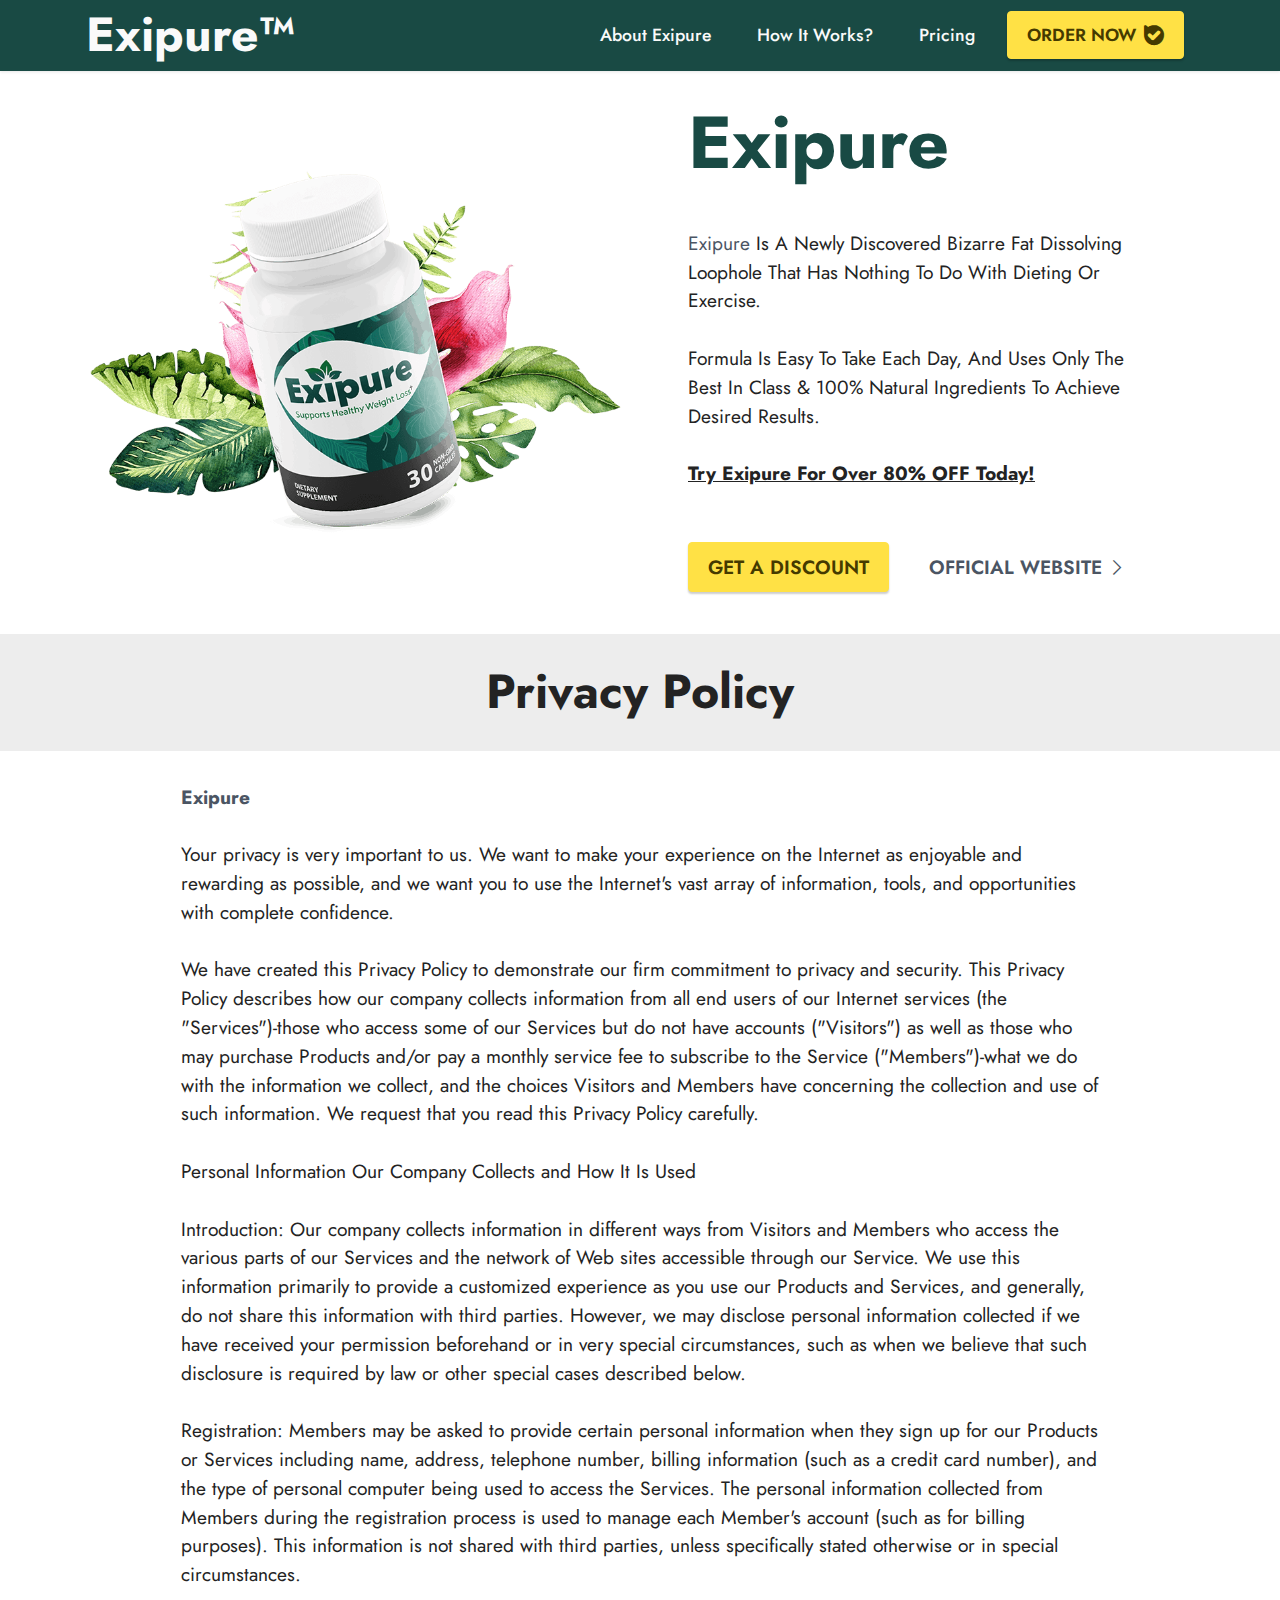
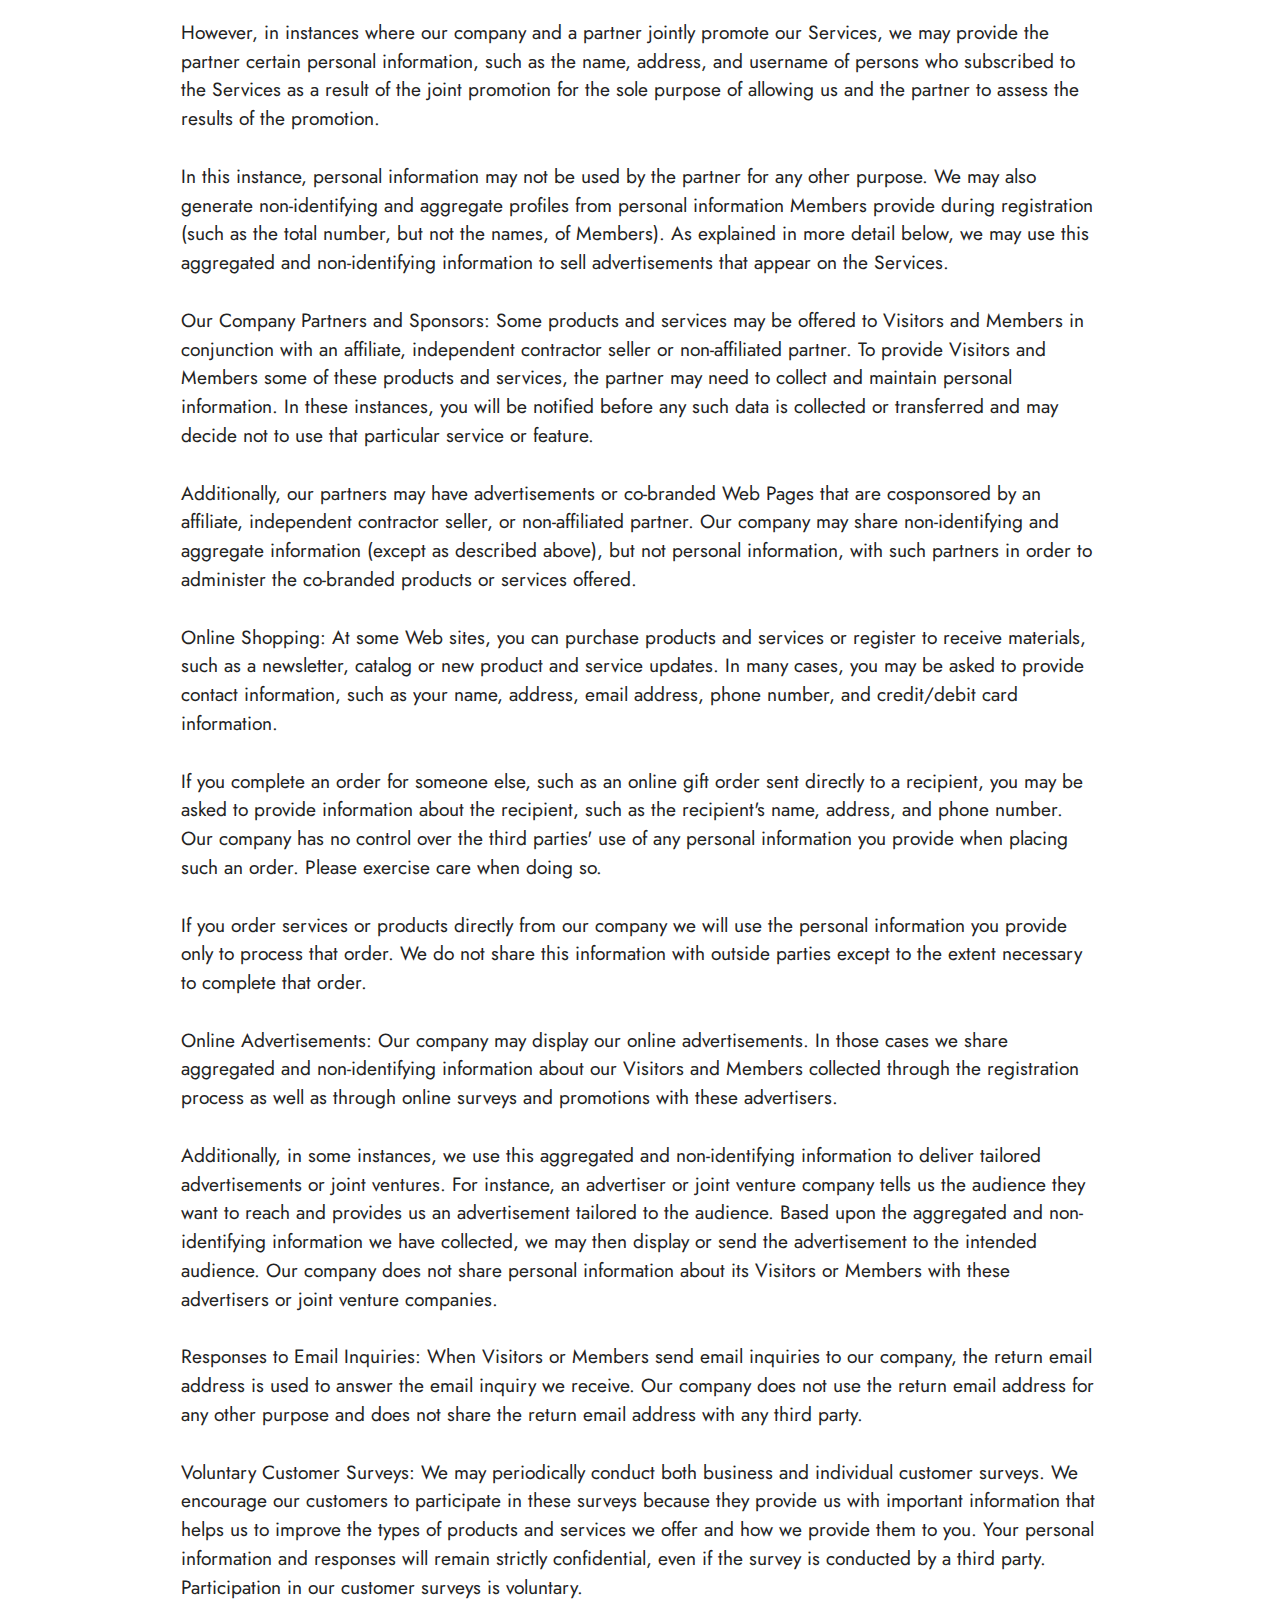
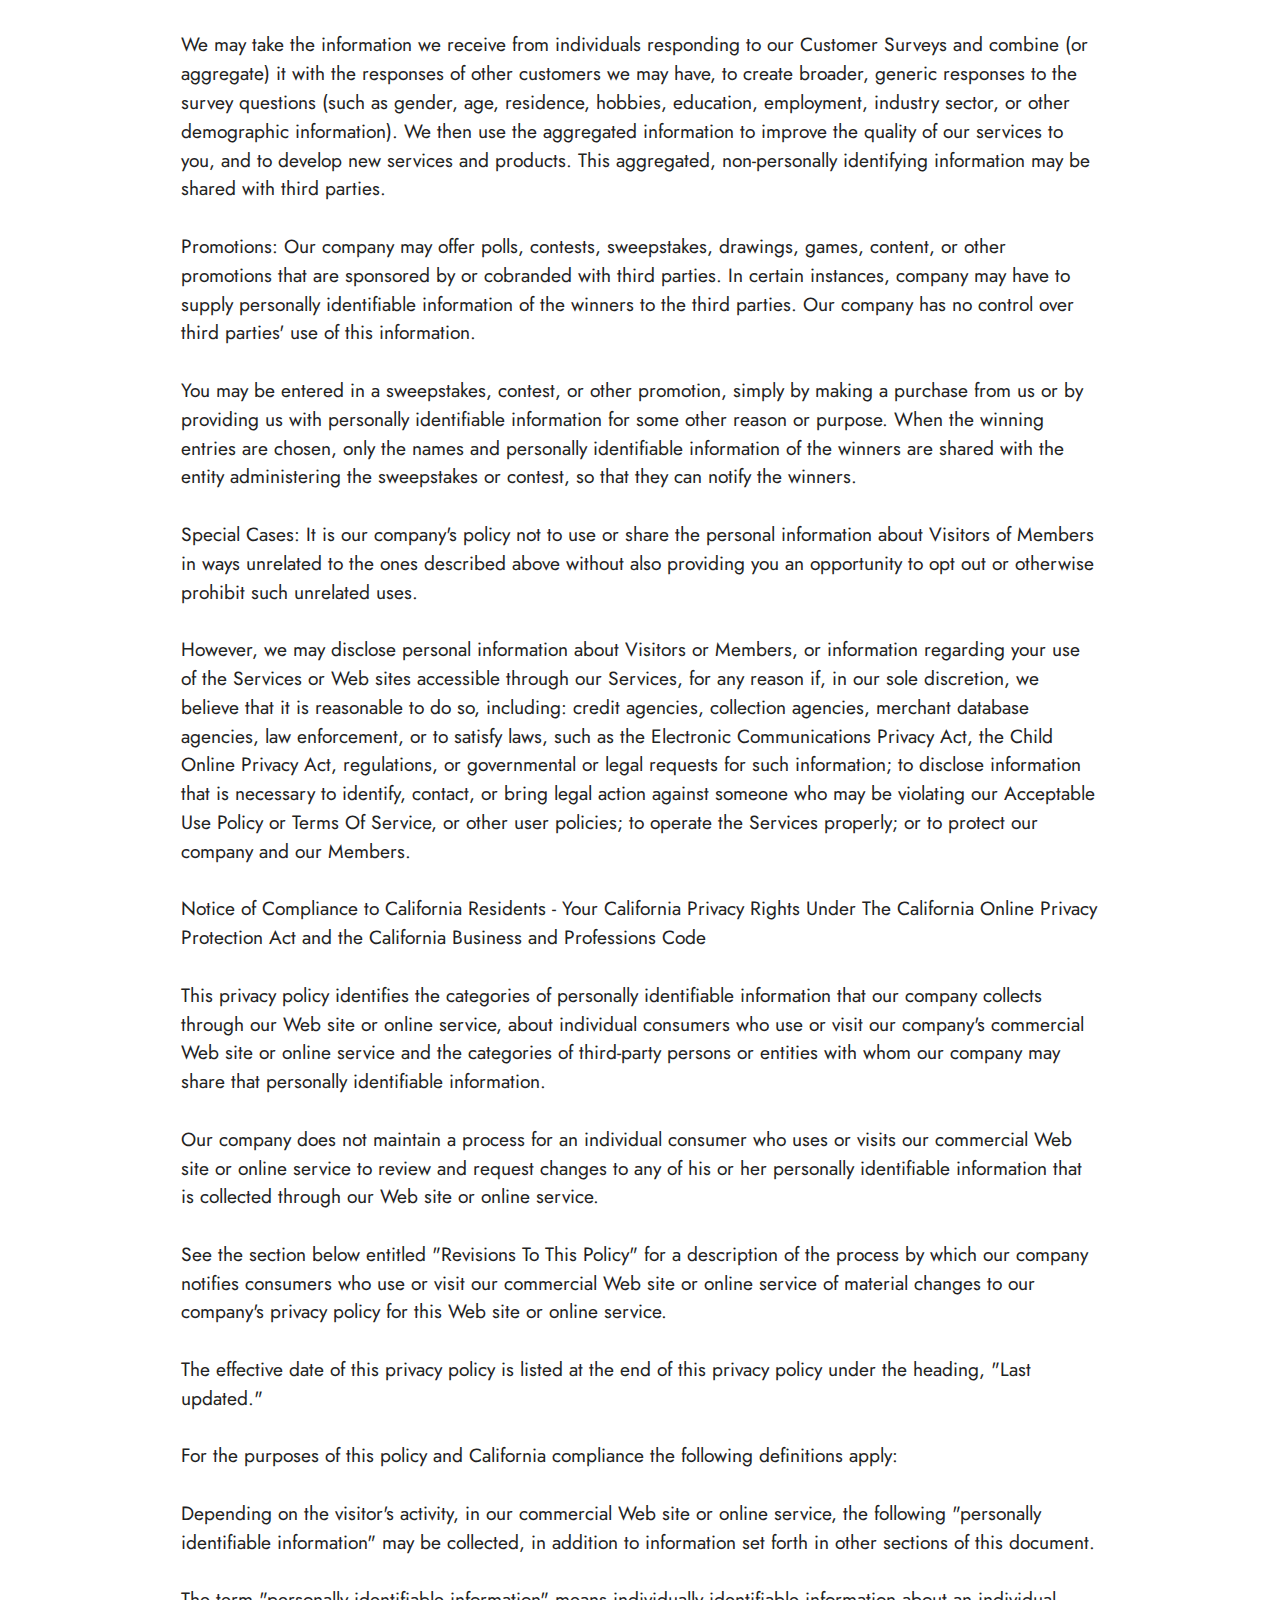
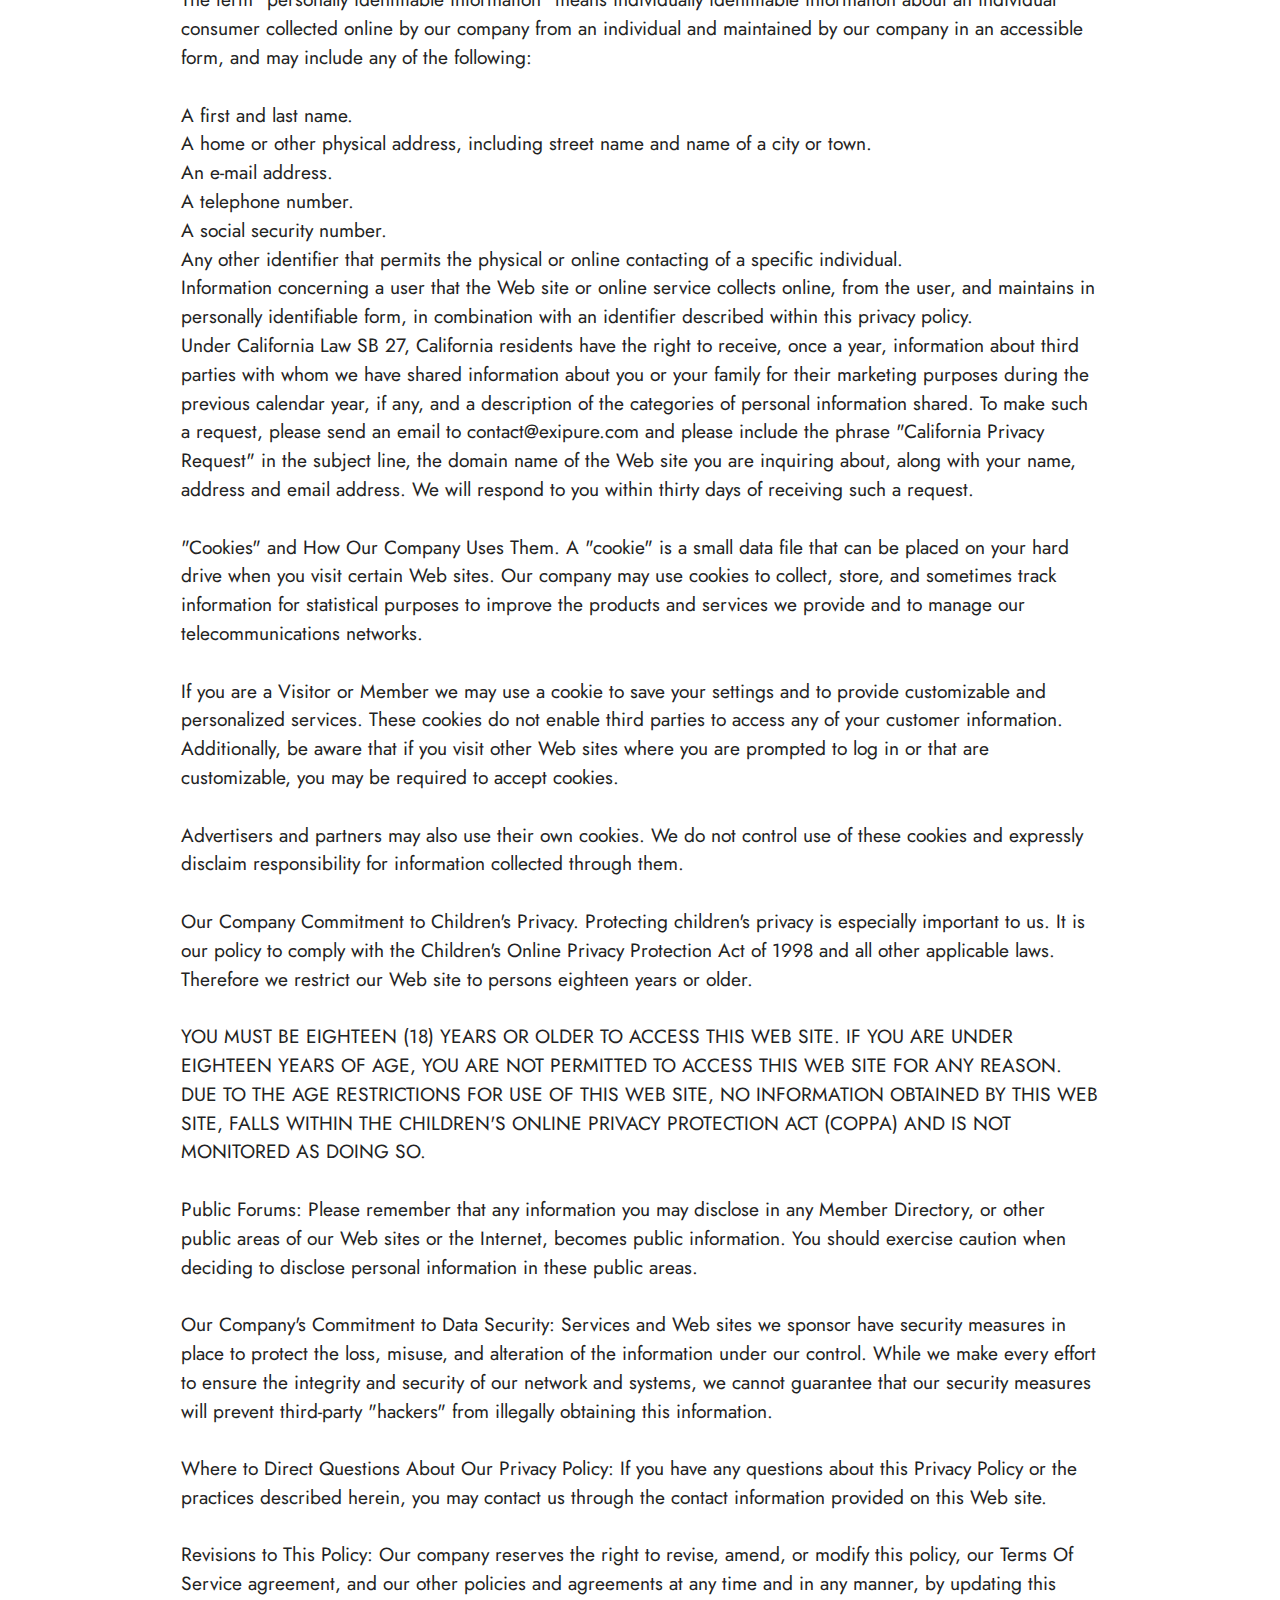
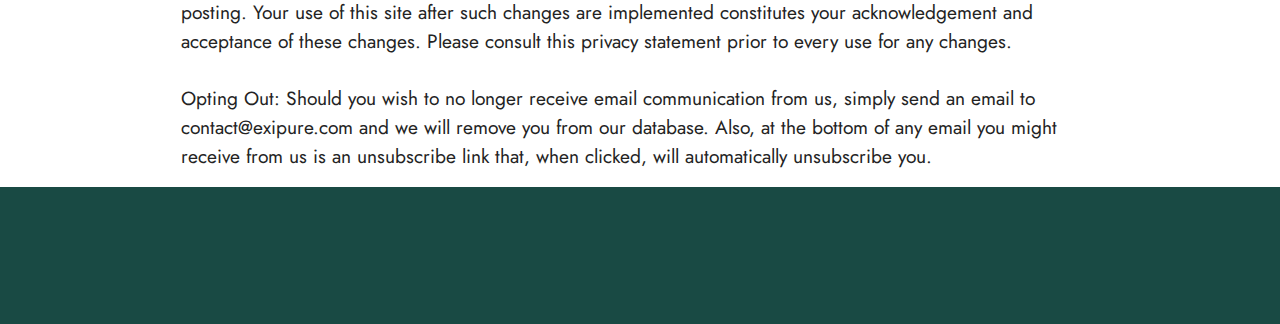
<file: page2.html>
<!DOCTYPE html>
<html  >
<head>
  
  <meta charset="UTF-8">
  <meta http-equiv="X-UA-Compatible" content="IE=edge">
  
  <meta name="twitter:card" content="summary_large_image"/>
  <meta name="twitter:image:src" content="">
  <meta property="og:image" content="">
  <meta name="twitter:title" content="Privacy Policy">
  <meta name="viewport" content="width=device-width, initial-scale=1, minimum-scale=1">
  <link rel="shortcut icon" href="assets/images/favicon-main-128x128.png" type="image/x-icon">
  <meta name="description" content="">
  
  
  <title>Privacy Policy</title>
  <link rel="stylesheet" href="assets/web/assets/mobirise-icons2/mobirise2.css">
  <link rel="stylesheet" href="assets/bootstrap/css/bootstrap.min.css">
  <link rel="stylesheet" href="assets/bootstrap/css/bootstrap-grid.min.css">
  <link rel="stylesheet" href="assets/bootstrap/css/bootstrap-reboot.min.css">
  <link rel="stylesheet" href="assets/animatecss/animate.css">
  <link rel="stylesheet" href="assets/dropdown/css/style.css">
  <link rel="stylesheet" href="assets/socicon/css/styles.css">
  <link rel="stylesheet" href="assets/theme/css/style.css">
  <link rel="preload" href="https://fonts.googleapis.com/css?family=Jost:100,200,300,400,500,600,700,800,900,100i,200i,300i,400i,500i,600i,700i,800i,900i&display=swap" as="style" onload="this.onload=null;this.rel='stylesheet'">
  <noscript><link rel="stylesheet" href="https://fonts.googleapis.com/css?family=Jost:100,200,300,400,500,600,700,800,900,100i,200i,300i,400i,500i,600i,700i,800i,900i&display=swap"></noscript>
  <link rel="preload" as="style" href="assets/mobirise/css/mbr-additional.css"><link rel="stylesheet" href="assets/mobirise/css/mbr-additional.css" type="text/css">
  
  
  
  
</head>
<body>
  
  <section data-bs-version="5.1" class="menu menu2 cid-tjymvQa5kp" once="menu" id="menu2-15">
    
    <nav class="navbar navbar-dropdown navbar-expand-lg">
        <div class="container">
            <div class="navbar-brand">
                
                <span class="navbar-caption-wrap"><a class="navbar-caption text-white text-primary display-2" href="https://us-exipure.org/">Exipure™</a></span>
            </div>
            <button class="navbar-toggler" type="button" data-toggle="collapse" data-bs-toggle="collapse" data-target="#navbarSupportedContent" data-bs-target="#navbarSupportedContent" aria-controls="navbarNavAltMarkup" aria-expanded="false" aria-label="Toggle navigation">
                <div class="hamburger">
                    <span></span>
                    <span></span>
                    <span></span>
                    <span></span>
                </div>
            </button>
            <div class="collapse navbar-collapse" id="navbarSupportedContent">
                <ul class="navbar-nav nav-dropdown" data-app-modern-menu="true"><li class="nav-item"><a class="nav-link link text-white display-4" href="index.html#content4-4">About Exipure</a>
                    </li><li class="nav-item"><a class="nav-link link text-white display-4" href="index.html#content4-6">How It Works?</a></li><li class="nav-item"><a class="nav-link link text-white text-primary display-4" href="index.html#content4-a">Pricing</a></li></ul>
                
                <div class="navbar-buttons mbr-section-btn"><a class="btn btn-warning display-4" href="https://getexipure.com?aff_id=563602" rel="nofollow" target="_blank"><span class="socicon socicon-bale mbr-iconfont mbr-iconfont-btn" style="font-size: 20px;"></span>ORDER NOW</a></div>
            </div>
        </div>
    </nav>
</section>

<section data-bs-version="5.1" class="header14 cid-tmMOjJ6T1L" id="header14-1z">

    

    
    

    <div class="container">
        <div class="row justify-content-center align-items-center">
            <div class="col-12 col-md-6 image-wrapper">
                <img src="assets/images/exp-home-800x544.png" alt="Buy Now">
            </div>
            <div class="col-12 col-md">
                <div class="text-wrapper">
                    <h1 class="mbr-section-title mbr-fonts-style mb-3 display-1"><strong>Exipure</strong></h1>
                    <p class="mbr-text mbr-fonts-style display-7">
                        <br><a href="https://us-exipure.org/" class="text-primary">Exipure</a> Is A Newly Discovered Bizarre Fat Dissolving Loophole That Has Nothing To Do With Dieting Or Exercise.<br><br>Formula Is Easy To Take Each Day, And Uses Only The Best In Class &amp; 100% Natural Ingredients To Achieve Desired Results.<br><br><strong><u>Try Exipure For Over 80% OFF Today!</u></strong><br><br></p>
                    <div class="mbr-section-btn mt-3"><a class="btn btn-warning display-7" href="https://getexipure.com?aff_id=563602" rel="nofollow" target="_blank"><font face="Moririse2"><br></font>GET A DISCOUNT</a> <a class="btn btn-primary-outline display-7" href="https://getexipure.com?aff_id=563602" rel="nofollow" target="_blank"><span class="mobi-mbri mobi-mbri-arrow-next mbr-iconfont mbr-iconfont-btn" style="font-size: 15px;"></span><font face="Moririse2"><br></font>OFFICIAL WEBSITE</a></div>
                </div>
            </div>
        </div>
    </div>
</section>

<section data-bs-version="5.1" class="content4 cid-tjyl2OW9zY" id="content4-w">
    

    
    
    <div class="container">
        <div class="row justify-content-center">
            <div class="title col-md-12 col-lg-12">
                <h3 class="mbr-section-title mbr-fonts-style align-center mb-4 display-2"><strong>Privacy Policy</strong></h3>
                
                
            </div>
        </div>
    </div>
</section>

<section data-bs-version="5.1" class="content5 cid-sKy7tkCOig cid-tjyl36S2Rx" id="content5-x">
    
    <div class="container">
        <div class="row justify-content-center">
            <div class="col-md-12 col-lg-10">
                
                
                <p class="mbr-text mbr-fonts-style display-7"><a href="https://us-exipure.org/" class="text-primary"><strong>Exipure</strong></a><br><br>Your privacy is very important to us. We want to make your experience on the Internet as enjoyable and rewarding as possible, and we want you to use the Internet's vast array of information, tools, and opportunities with complete confidence.
<br>
<br>We have created this Privacy Policy to demonstrate our firm commitment to privacy and security. This Privacy Policy describes how our company collects information from all end users of our Internet services (the "Services")-those who access some of our Services but do not have accounts ("Visitors") as well as those who may purchase Products and/or pay a monthly service fee to subscribe to the Service ("Members")-what we do with the information we collect, and the choices Visitors and Members have concerning the collection and use of such information. We request that you read this Privacy Policy carefully.
<br>
<br>Personal Information Our Company Collects and How It Is Used
<br>
<br>Introduction: Our company collects information in different ways from Visitors and Members who access the various parts of our Services and the network of Web sites accessible through our Service. We use this information primarily to provide a customized experience as you use our Products and Services, and generally, do not share this information with third parties. However, we may disclose personal information collected if we have received your permission beforehand or in very special circumstances, such as when we believe that such disclosure is required by law or other special cases described below.
<br>
<br>Registration: Members may be asked to provide certain personal information when they sign up for our Products or Services including name, address, telephone number, billing information (such as a credit card number), and the type of personal computer being used to access the Services. The personal information collected from Members during the registration process is used to manage each Member's account (such as for billing purposes). This information is not shared with third parties, unless specifically stated otherwise or in special circumstances.
<br>
<br>However, in instances where our company and a partner jointly promote our Services, we may provide the partner certain personal information, such as the name, address, and username of persons who subscribed to the Services as a result of the joint promotion for the sole purpose of allowing us and the partner to assess the results of the promotion.
<br>
<br>In this instance, personal information may not be used by the partner for any other purpose. We may also generate non-identifying and aggregate profiles from personal information Members provide during registration (such as the total number, but not the names, of Members). As explained in more detail below, we may use this aggregated and non-identifying information to sell advertisements that appear on the Services.
<br>
<br>Our Company Partners and Sponsors: Some products and services may be offered to Visitors and Members in conjunction with an affiliate, independent contractor seller or non-affiliated partner. To provide Visitors and Members some of these products and services, the partner may need to collect and maintain personal information. In these instances, you will be notified before any such data is collected or transferred and may decide not to use that particular service or feature.
<br>
<br>Additionally, our partners may have advertisements or co-branded Web Pages that are cosponsored by an affiliate, independent contractor seller, or non-affiliated partner. Our company may share non-identifying and aggregate information (except as described above), but not personal information, with such partners in order to administer the co-branded products or services offered.
<br>
<br>Online Shopping: At some Web sites, you can purchase products and services or register to receive materials, such as a newsletter, catalog or new product and service updates. In many cases, you may be asked to provide contact information, such as your name, address, email address, phone number, and credit/debit card information.
<br>
<br>If you complete an order for someone else, such as an online gift order sent directly to a recipient, you may be asked to provide information about the recipient, such as the recipient's name, address, and phone number. Our company has no control over the third parties' use of any personal information you provide when placing such an order. Please exercise care when doing so.
<br>
<br>If you order services or products directly from our company we will use the personal information you provide only to process that order. We do not share this information with outside parties except to the extent necessary to complete that order.
<br>
<br>Online Advertisements: Our company may display our online advertisements. In those cases we share aggregated and non-identifying information about our Visitors and Members collected through the registration process as well as through online surveys and promotions with these advertisers.
<br>
<br>Additionally, in some instances, we use this aggregated and non-identifying information to deliver tailored advertisements or joint ventures. For instance, an advertiser or joint venture company tells us the audience they want to reach and provides us an advertisement tailored to the audience. Based upon the aggregated and non-identifying information we have collected, we may then display or send the advertisement to the intended audience. Our company does not share personal information about its Visitors or Members with these advertisers or joint venture companies.
<br>
<br>Responses to Email Inquiries: When Visitors or Members send email inquiries to our company, the return email address is used to answer the email inquiry we receive. Our company does not use the return email address for any other purpose and does not share the return email address with any third party.
<br>
<br>Voluntary Customer Surveys: We may periodically conduct both business and individual customer surveys. We encourage our customers to participate in these surveys because they provide us with important information that helps us to improve the types of products and services we offer and how we provide them to you. Your personal information and responses will remain strictly confidential, even if the survey is conducted by a third party. Participation in our customer surveys is voluntary.
<br>
<br>We may take the information we receive from individuals responding to our Customer Surveys and combine (or aggregate) it with the responses of other customers we may have, to create broader, generic responses to the survey questions (such as gender, age, residence, hobbies, education, employment, industry sector, or other demographic information). We then use the aggregated information to improve the quality of our services to you, and to develop new services and products. This aggregated, non-personally identifying information may be shared with third parties.
<br>
<br>Promotions: Our company may offer polls, contests, sweepstakes, drawings, games, content, or other promotions that are sponsored by or cobranded with third parties. In certain instances, company may have to supply personally identifiable information of the winners to the third parties. Our company has no control over third parties' use of this information.
<br>
<br>You may be entered in a sweepstakes, contest, or other promotion, simply by making a purchase from us or by providing us with personally identifiable information for some other reason or purpose. When the winning entries are chosen, only the names and personally identifiable information of the winners are shared with the entity administering the sweepstakes or contest, so that they can notify the winners.
<br>
<br>Special Cases: It is our company's policy not to use or share the personal information about Visitors of Members in ways unrelated to the ones described above without also providing you an opportunity to opt out or otherwise prohibit such unrelated uses.
<br>
<br>However, we may disclose personal information about Visitors or Members, or information regarding your use of the Services or Web sites accessible through our Services, for any reason if, in our sole discretion, we believe that it is reasonable to do so, including: credit agencies, collection agencies, merchant database agencies, law enforcement, or to satisfy laws, such as the Electronic Communications Privacy Act, the Child Online Privacy Act, regulations, or governmental or legal requests for such information; to disclose information that is necessary to identify, contact, or bring legal action against someone who may be violating our Acceptable Use Policy or Terms Of Service, or other user policies; to operate the Services properly; or to protect our company and our Members.
<br>
<br>Notice of Compliance to California Residents - Your California Privacy Rights Under The California Online Privacy Protection Act and the California Business and Professions Code
<br>
<br>This privacy policy identifies the categories of personally identifiable information that our company collects through our Web site or online service, about individual consumers who use or visit our company's commercial Web site or online service and the categories of third-party persons or entities with whom our company may share that personally identifiable information.
<br>
<br>Our company does not maintain a process for an individual consumer who uses or visits our commercial Web site or online service to review and request changes to any of his or her personally identifiable information that is collected through our Web site or online service.
<br>
<br>See the section below entitled "Revisions To This Policy" for a description of the process by which our company notifies consumers who use or visit our commercial Web site or online service of material changes to our company's privacy policy for this Web site or online service.
<br>
<br>The effective date of this privacy policy is listed at the end of this privacy policy under the heading, "Last updated."
<br>
<br>For the purposes of this policy and California compliance the following definitions apply:
<br>
<br>Depending on the visitor's activity, in our commercial Web site or online service, the following "personally identifiable information" may be collected, in addition to information set forth in other sections of this document.
<br>
<br>The term "personally identifiable information" means individually identifiable information about an individual consumer collected online by our company from an individual and maintained by our company in an accessible form, and may include any of the following:
<br>
<br>A first and last name.
<br>A home or other physical address, including street name and name of a city or town.
<br>An e-mail address.
<br>A telephone number.
<br>A social security number.
<br>Any other identifier that permits the physical or online contacting of a specific individual.
<br>Information concerning a user that the Web site or online service collects online, from the user, and maintains in personally identifiable form, in combination with an identifier described within this privacy policy.
<br>Under California Law SB 27, California residents have the right to receive, once a year, information about third parties with whom we have shared information about you or your family for their marketing purposes during the previous calendar year, if any, and a description of the categories of personal information shared. To make such a request, please send an email to contact@exipure.com and please include the phrase "California Privacy Request" in the subject line, the domain name of the Web site you are inquiring about, along with your name, address and email address. We will respond to you within thirty days of receiving such a request.
<br>
<br>"Cookies" and How Our Company Uses Them. A "cookie" is a small data file that can be placed on your hard drive when you visit certain Web sites. Our company may use cookies to collect, store, and sometimes track information for statistical purposes to improve the products and services we provide and to manage our telecommunications networks.
<br>
<br>If you are a Visitor or Member we may use a cookie to save your settings and to provide customizable and personalized services. These cookies do not enable third parties to access any of your customer information. Additionally, be aware that if you visit other Web sites where you are prompted to log in or that are customizable, you may be required to accept cookies.
<br>
<br>Advertisers and partners may also use their own cookies. We do not control use of these cookies and expressly disclaim responsibility for information collected through them.
<br>
<br>Our Company Commitment to Children's Privacy. Protecting children's privacy is especially important to us. It is our policy to comply with the Children's Online Privacy Protection Act of 1998 and all other applicable laws. Therefore we restrict our Web site to persons eighteen years or older.
<br>
<br>YOU MUST BE EIGHTEEN (18) YEARS OR OLDER TO ACCESS THIS WEB SITE. IF YOU ARE UNDER EIGHTEEN YEARS OF AGE, YOU ARE NOT PERMITTED TO ACCESS THIS WEB SITE FOR ANY REASON. DUE TO THE AGE RESTRICTIONS FOR USE OF THIS WEB SITE, NO INFORMATION OBTAINED BY THIS WEB SITE, FALLS WITHIN THE CHILDREN'S ONLINE PRIVACY PROTECTION ACT (COPPA) AND IS NOT MONITORED AS DOING SO.
<br>
<br>Public Forums: Please remember that any information you may disclose in any Member Directory, or other public areas of our Web sites or the Internet, becomes public information. You should exercise caution when deciding to disclose personal information in these public areas.
<br>
<br>Our Company's Commitment to Data Security: Services and Web sites we sponsor have security measures in place to protect the loss, misuse, and alteration of the information under our control. While we make every effort to ensure the integrity and security of our network and systems, we cannot guarantee that our security measures will prevent third-party "hackers" from illegally obtaining this information.
<br>
<br>Where to Direct Questions About Our Privacy Policy: If you have any questions about this Privacy Policy or the practices described herein, you may contact us through the contact information provided on this Web site.
<br>
<br>Revisions to This Policy: Our company reserves the right to revise, amend, or modify this policy, our Terms Of Service agreement, and our other policies and agreements at any time and in any manner, by updating this posting. Your use of this site after such changes are implemented constitutes your acknowledgement and acceptance of these changes. Please consult this privacy statement prior to every use for any changes.
<br>
<br>Opting Out: Should you wish to no longer receive email communication from us, simply send an email to contact@exipure.com and we will remove you from our database. Also, at the bottom of any email you might receive from us is an unsubscribe link that, when clicked, will automatically unsubscribe you.<br></p>
            </div>
        </div>
    </div>
</section>

<section data-bs-version="5.1" class="footer3 cid-tjymtBCwRa" once="footers" id="footer3-14">

    

    

    <div class="container">
        <div class="media-container-row align-center mbr-white">
            <div class="row row-links">
                <ul class="foot-menu">
                    
                    
                    
                    
                    
                <li class="foot-menu-item mbr-fonts-style display-7"><a href="page2.html" class="text-white">Privacy Policy</a></li><li class="foot-menu-item mbr-fonts-style display-7"><a href="page1.html" class="text-white">Terms Of Use</a></li><li class="foot-menu-item mbr-fonts-style display-7"><a href="page3.html" class="text-white">Disclaimer</a></li></ul>
            </div>
            
            <div class="row row-copirayt">
                <p class="mbr-text mb-0 mbr-fonts-style mbr-white align-center display-7">
                    © Copyright 2022 Exipure™. All Rights Reserved.
                </p>
            </div>
        </div>
    </div>
</section>


<script src="assets/bootstrap/js/bootstrap.bundle.min.js"></script>
  <script src="assets/smoothscroll/smooth-scroll.js"></script>
  <script src="assets/ytplayer/index.js"></script>
  <script src="assets/dropdown/js/navbar-dropdown.js"></script>
  <script src="assets/theme/js/script.js"></script>
  
  
  
 <div id="scrollToTop" class="scrollToTop mbr-arrow-up"><a style="text-align: center;"><i class="mbr-arrow-up-icon mbr-arrow-up-icon-cm cm-icon cm-icon-smallarrow-up"></i></a></div>
    <input name="animation" type="hidden">
  </body>
</html>
</file>
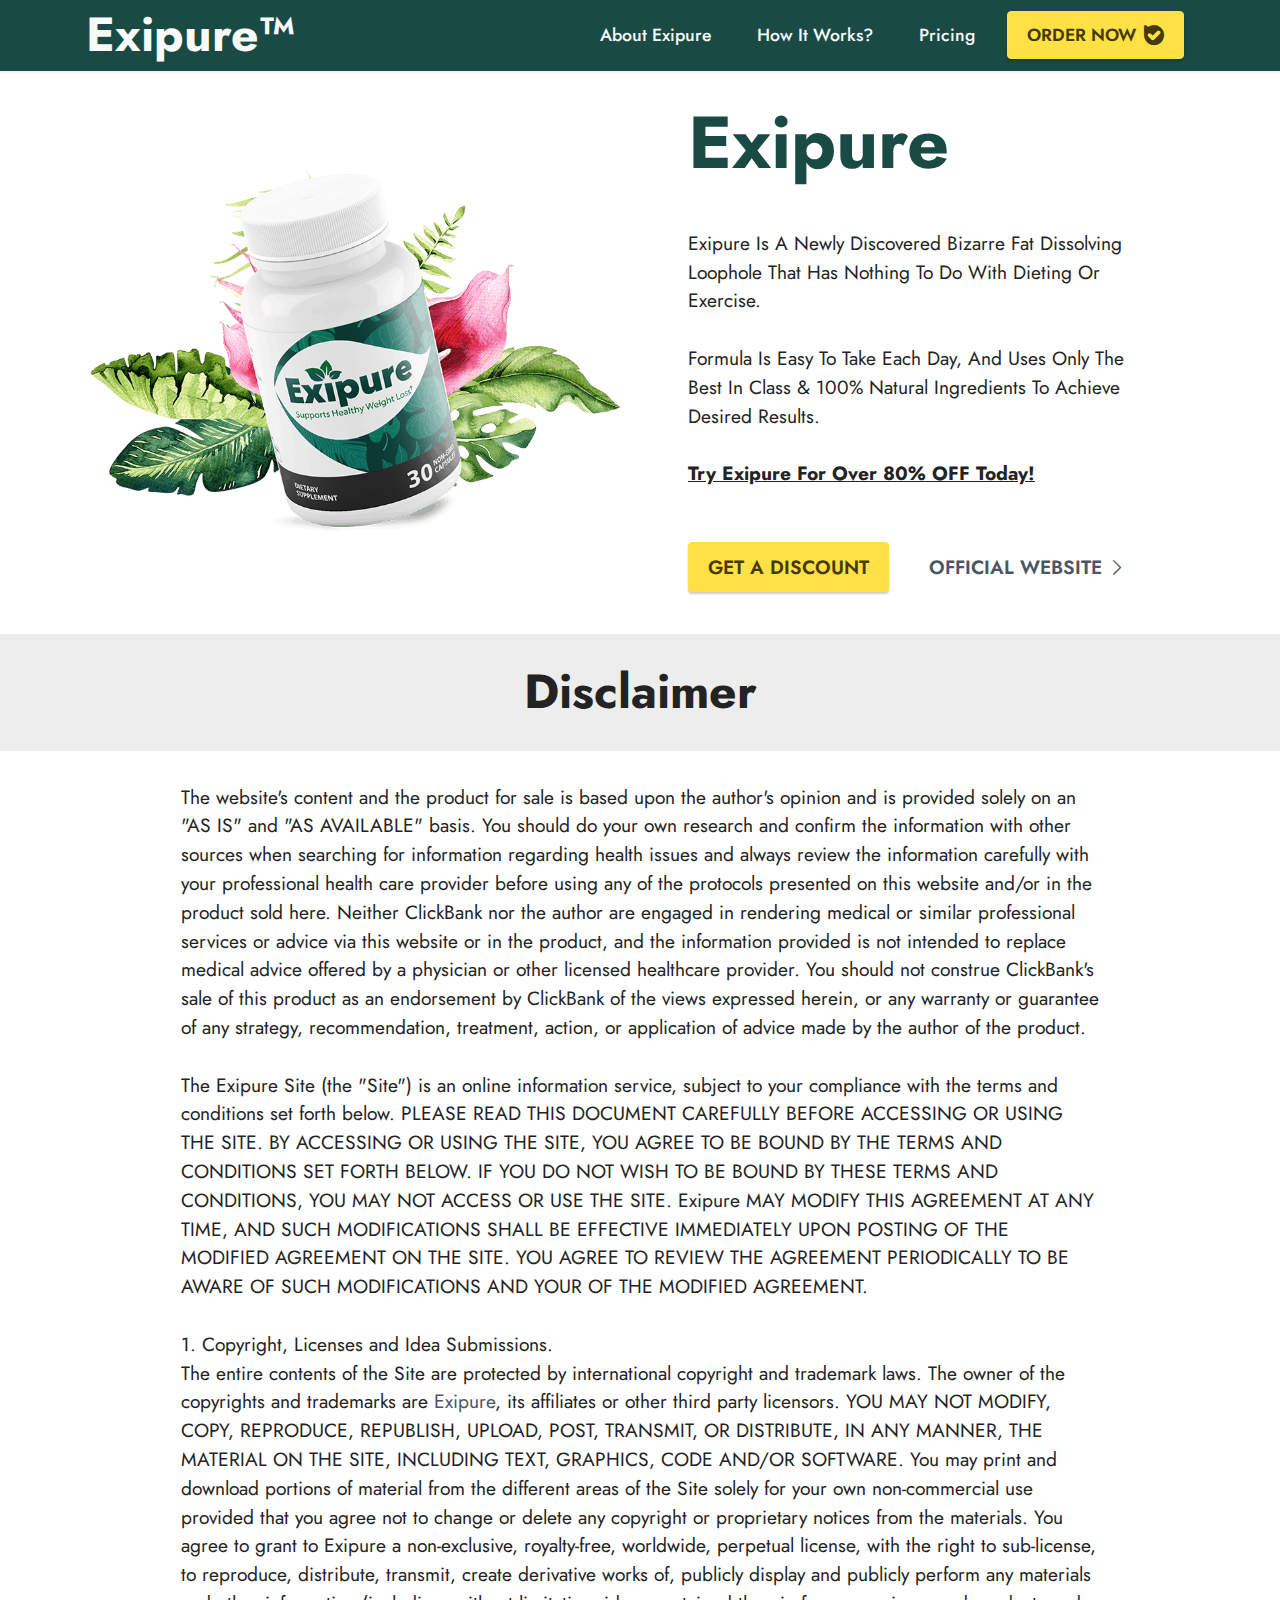
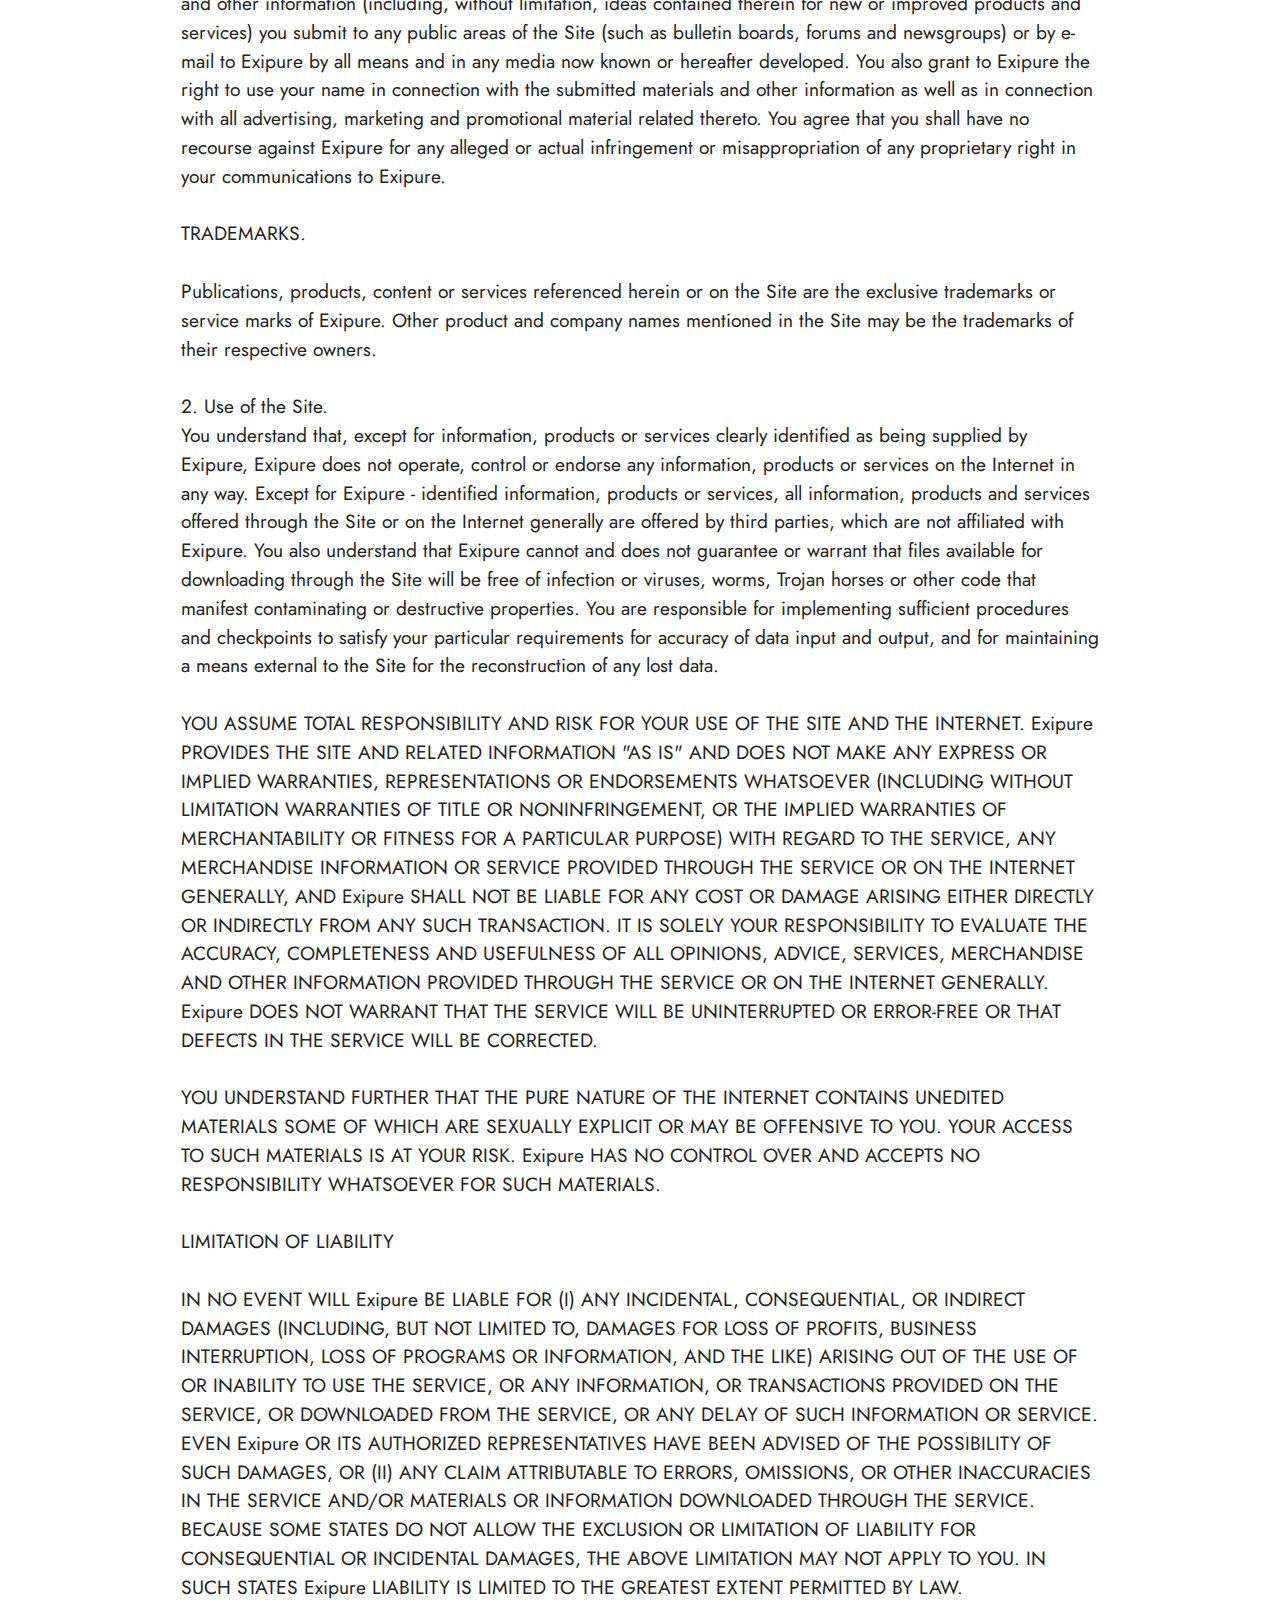
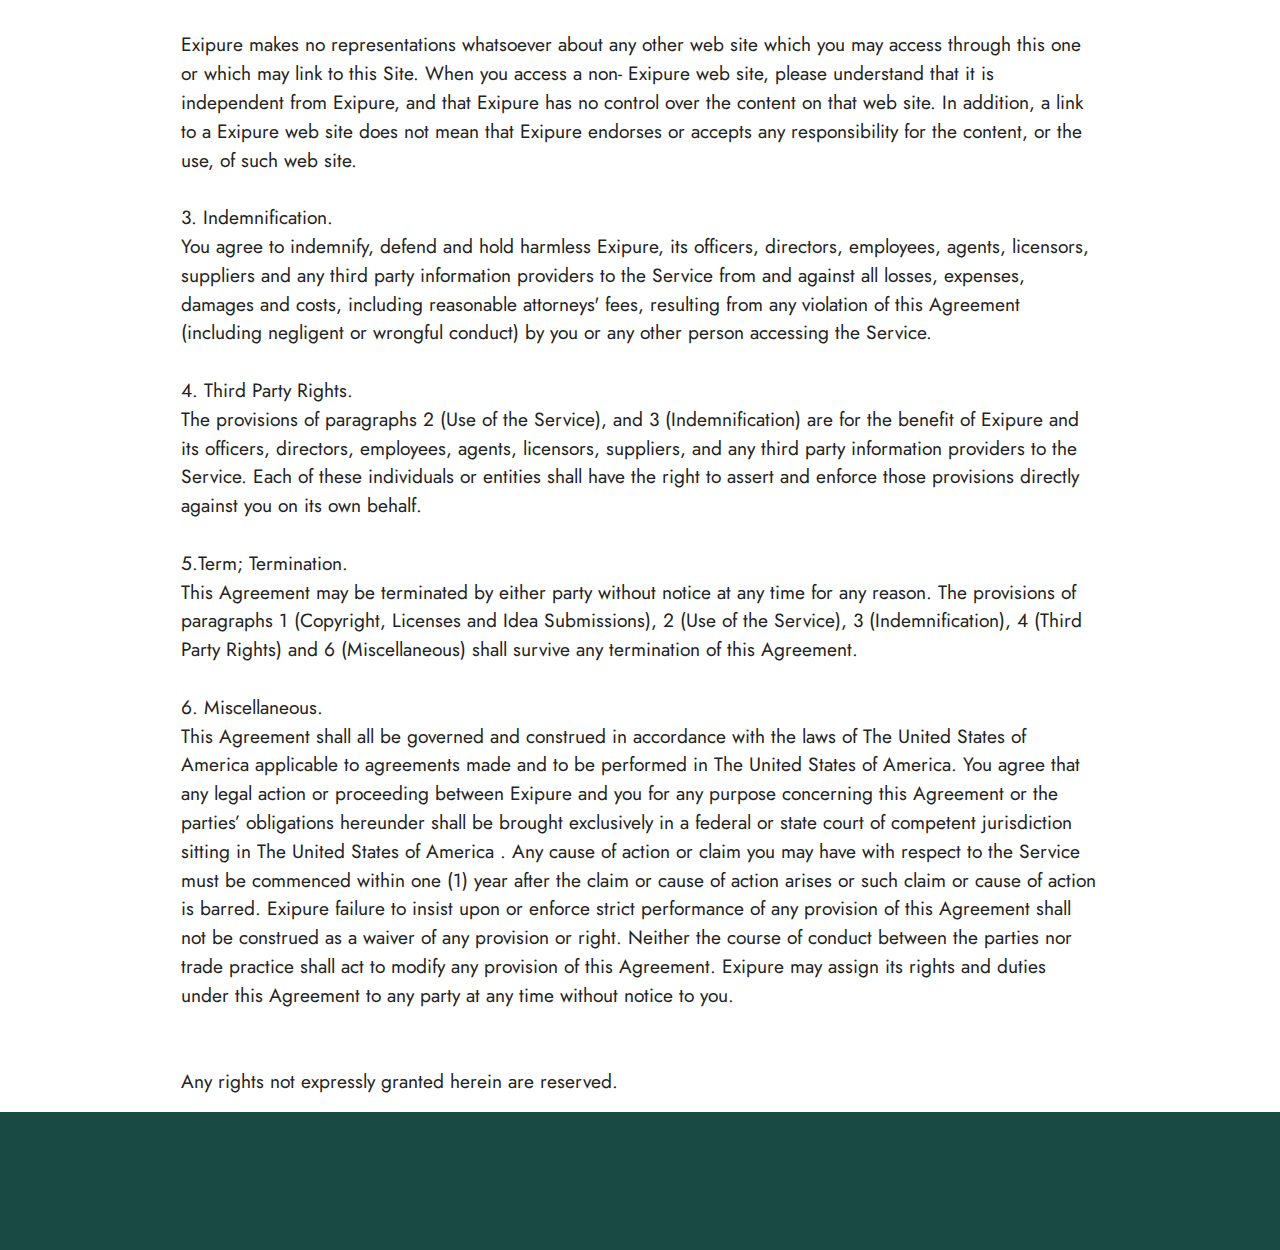
<file: page3.html>
<!DOCTYPE html>
<html  >
<head>
  
  <meta charset="UTF-8">
  <meta http-equiv="X-UA-Compatible" content="IE=edge">
  
  <meta name="twitter:card" content="summary_large_image"/>
  <meta name="twitter:image:src" content="">
  <meta property="og:image" content="">
  <meta name="twitter:title" content="Disclaimer">
  <meta name="viewport" content="width=device-width, initial-scale=1, minimum-scale=1">
  <link rel="shortcut icon" href="assets/images/favicon-main-128x128.png" type="image/x-icon">
  <meta name="description" content="">
  
  
  <title>Disclaimer</title>
  <link rel="stylesheet" href="assets/web/assets/mobirise-icons2/mobirise2.css">
  <link rel="stylesheet" href="assets/bootstrap/css/bootstrap.min.css">
  <link rel="stylesheet" href="assets/bootstrap/css/bootstrap-grid.min.css">
  <link rel="stylesheet" href="assets/bootstrap/css/bootstrap-reboot.min.css">
  <link rel="stylesheet" href="assets/animatecss/animate.css">
  <link rel="stylesheet" href="assets/dropdown/css/style.css">
  <link rel="stylesheet" href="assets/socicon/css/styles.css">
  <link rel="stylesheet" href="assets/theme/css/style.css">
  <link rel="preload" href="https://fonts.googleapis.com/css?family=Jost:100,200,300,400,500,600,700,800,900,100i,200i,300i,400i,500i,600i,700i,800i,900i&display=swap" as="style" onload="this.onload=null;this.rel='stylesheet'">
  <noscript><link rel="stylesheet" href="https://fonts.googleapis.com/css?family=Jost:100,200,300,400,500,600,700,800,900,100i,200i,300i,400i,500i,600i,700i,800i,900i&display=swap"></noscript>
  <link rel="preload" as="style" href="assets/mobirise/css/mbr-additional.css"><link rel="stylesheet" href="assets/mobirise/css/mbr-additional.css" type="text/css">
  
  
  
  
</head>
<body>
  
  <section data-bs-version="5.1" class="menu menu2 cid-tjymvQa5kp" once="menu" id="menu2-15">
    
    <nav class="navbar navbar-dropdown navbar-expand-lg">
        <div class="container">
            <div class="navbar-brand">
                
                <span class="navbar-caption-wrap"><a class="navbar-caption text-white text-primary display-2" href="https://us-exipure.org/">Exipure™</a></span>
            </div>
            <button class="navbar-toggler" type="button" data-toggle="collapse" data-bs-toggle="collapse" data-target="#navbarSupportedContent" data-bs-target="#navbarSupportedContent" aria-controls="navbarNavAltMarkup" aria-expanded="false" aria-label="Toggle navigation">
                <div class="hamburger">
                    <span></span>
                    <span></span>
                    <span></span>
                    <span></span>
                </div>
            </button>
            <div class="collapse navbar-collapse" id="navbarSupportedContent">
                <ul class="navbar-nav nav-dropdown" data-app-modern-menu="true"><li class="nav-item"><a class="nav-link link text-white display-4" href="index.html#content4-4">About Exipure</a>
                    </li><li class="nav-item"><a class="nav-link link text-white display-4" href="index.html#content4-6">How It Works?</a></li><li class="nav-item"><a class="nav-link link text-white text-primary display-4" href="index.html#content4-a">Pricing</a></li></ul>
                
                <div class="navbar-buttons mbr-section-btn"><a class="btn btn-warning display-4" href="https://getexipure.com?aff_id=563602" rel="nofollow" target="_blank"><span class="socicon socicon-bale mbr-iconfont mbr-iconfont-btn" style="font-size: 20px;"></span>ORDER NOW</a></div>
            </div>
        </div>
    </nav>
</section>

<section data-bs-version="5.1" class="header14 cid-tmMOqLBE0I" id="header14-20">

    

    
    

    <div class="container">
        <div class="row justify-content-center align-items-center">
            <div class="col-12 col-md-6 image-wrapper">
                <img src="assets/images/exp-home-800x544.png" alt="Buy Now">
            </div>
            <div class="col-12 col-md">
                <div class="text-wrapper">
                    <h1 class="mbr-section-title mbr-fonts-style mb-3 display-1"><strong>Exipure</strong></h1>
                    <p class="mbr-text mbr-fonts-style display-7">
                        <br>Exipure Is A Newly Discovered Bizarre Fat Dissolving Loophole That Has Nothing To Do With Dieting Or Exercise.<br><br>Formula Is Easy To Take Each Day, And Uses Only The Best In Class &amp; 100% Natural Ingredients To Achieve Desired Results.<br><br><strong><u>Try Exipure For Over 80% OFF Today!</u></strong><br><br></p>
                    <div class="mbr-section-btn mt-3"><a class="btn btn-warning display-7" href="https://getexipure.com?aff_id=563602" rel="nofollow" target="_blank"><font face="Moririse2"><br></font>GET A DISCOUNT</a> <a class="btn btn-primary-outline display-7" href="https://getexipure.com?aff_id=563602" rel="nofollow" target="_blank"><span class="mobi-mbri mobi-mbri-arrow-next mbr-iconfont mbr-iconfont-btn" style="font-size: 15px;"></span><font face="Moririse2"><br></font>OFFICIAL WEBSITE</a></div>
                </div>
            </div>
        </div>
    </div>
</section>

<section data-bs-version="5.1" class="content4 cid-tjylNr0vxZ" id="content4-12">
    

    
    
    <div class="container">
        <div class="row justify-content-center">
            <div class="title col-md-12 col-lg-12">
                <h3 class="mbr-section-title mbr-fonts-style align-center mb-4 display-2"><strong>Disclaimer</strong></h3>
                
                
            </div>
        </div>
    </div>
</section>

<section data-bs-version="5.1" class="content5 cid-sKy7tkCOig cid-tjylNzWgdM" id="content5-13">
    
    <div class="container">
        <div class="row justify-content-center">
            <div class="col-md-12 col-lg-10">
                
                
                <p class="mbr-text mbr-fonts-style display-7">The website's content and the product for sale is based upon the author's opinion and is provided solely on an "AS IS" and "AS AVAILABLE" basis. You should do your own research and confirm the information with other sources when searching for information regarding health issues and always review the information carefully with your professional health care provider before using any of the protocols presented on this website and/or in the product sold here. Neither ClickBank nor the author are engaged in rendering medical or similar professional services or advice via this website or in the product, and the information provided is not intended to replace medical advice offered by a physician or other licensed healthcare provider. You should not construe ClickBank's sale of this product as an endorsement by ClickBank of the views expressed herein, or any warranty or guarantee of any strategy, recommendation, treatment, action, or application of advice made by the author of the product.
<br>
<br>The Exipure Site (the "Site") is an online information service, subject to your compliance with the terms and conditions set forth below. PLEASE READ THIS DOCUMENT CAREFULLY BEFORE ACCESSING OR USING THE SITE. BY ACCESSING OR USING THE SITE, YOU AGREE TO BE BOUND BY THE TERMS AND CONDITIONS SET FORTH BELOW. IF YOU DO NOT WISH TO BE BOUND BY THESE TERMS AND CONDITIONS, YOU MAY NOT ACCESS OR USE THE SITE. Exipure MAY MODIFY THIS AGREEMENT AT ANY TIME, AND SUCH MODIFICATIONS SHALL BE EFFECTIVE IMMEDIATELY UPON POSTING OF THE MODIFIED AGREEMENT ON THE SITE. YOU AGREE TO REVIEW THE AGREEMENT PERIODICALLY TO BE AWARE OF SUCH MODIFICATIONS AND YOUR OF THE MODIFIED AGREEMENT.
<br>
<br>1. Copyright, Licenses and Idea Submissions.
<br>The entire contents of the Site are protected by international copyright and trademark laws. The owner of the copyrights and trademarks are <a href="https://us-exipure.org/" class="text-primary">Exipure</a>, its affiliates or other third party licensors. YOU MAY NOT MODIFY, COPY, REPRODUCE, REPUBLISH, UPLOAD, POST, TRANSMIT, OR DISTRIBUTE, IN ANY MANNER, THE MATERIAL ON THE SITE, INCLUDING TEXT, GRAPHICS, CODE AND/OR SOFTWARE. You may print and download portions of material from the different areas of the Site solely for your own non-commercial use provided that you agree not to change or delete any copyright or proprietary notices from the materials. You agree to grant to Exipure a non-exclusive, royalty-free, worldwide, perpetual license, with the right to sub-license, to reproduce, distribute, transmit, create derivative works of, publicly display and publicly perform any materials and other information (including, without limitation, ideas contained therein for new or improved products and services) you submit to any public areas of the Site (such as bulletin boards, forums and newsgroups) or by e-mail to Exipure by all means and in any media now known or hereafter developed. You also grant to Exipure the right to use your name in connection with the submitted materials and other information as well as in connection with all advertising, marketing and promotional material related thereto. You agree that you shall have no recourse against Exipure for any alleged or actual infringement or misappropriation of any proprietary right in your communications to Exipure.
<br>
<br>TRADEMARKS.
<br>
<br>Publications, products, content or services referenced herein or on the Site are the exclusive trademarks or service marks of Exipure. Other product and company names mentioned in the Site may be the trademarks of their respective owners.
<br>
<br>2. Use of the Site.
<br>You understand that, except for information, products or services clearly identified as being supplied by Exipure, Exipure does not operate, control or endorse any information, products or services on the Internet in any way. Except for Exipure - identified information, products or services, all information, products and services offered through the Site or on the Internet generally are offered by third parties, which are not affiliated with Exipure. You also understand that Exipure cannot and does not guarantee or warrant that files available for downloading through the Site will be free of infection or viruses, worms, Trojan horses or other code that manifest contaminating or destructive properties. You are responsible for implementing sufficient procedures and checkpoints to satisfy your particular requirements for accuracy of data input and output, and for maintaining a means external to the Site for the reconstruction of any lost data.
<br>
<br>YOU ASSUME TOTAL RESPONSIBILITY AND RISK FOR YOUR USE OF THE SITE AND THE INTERNET. Exipure PROVIDES THE SITE AND RELATED INFORMATION "AS IS" AND DOES NOT MAKE ANY EXPRESS OR IMPLIED WARRANTIES, REPRESENTATIONS OR ENDORSEMENTS WHATSOEVER (INCLUDING WITHOUT LIMITATION WARRANTIES OF TITLE OR NONINFRINGEMENT, OR THE IMPLIED WARRANTIES OF MERCHANTABILITY OR FITNESS FOR A PARTICULAR PURPOSE) WITH REGARD TO THE SERVICE, ANY MERCHANDISE INFORMATION OR SERVICE PROVIDED THROUGH THE SERVICE OR ON THE INTERNET GENERALLY, AND Exipure SHALL NOT BE LIABLE FOR ANY COST OR DAMAGE ARISING EITHER DIRECTLY OR INDIRECTLY FROM ANY SUCH TRANSACTION. IT IS SOLELY YOUR RESPONSIBILITY TO EVALUATE THE ACCURACY, COMPLETENESS AND USEFULNESS OF ALL OPINIONS, ADVICE, SERVICES, MERCHANDISE AND OTHER INFORMATION PROVIDED THROUGH THE SERVICE OR ON THE INTERNET GENERALLY. Exipure DOES NOT WARRANT THAT THE SERVICE WILL BE UNINTERRUPTED OR ERROR-FREE OR THAT DEFECTS IN THE SERVICE WILL BE CORRECTED.
<br>
<br>YOU UNDERSTAND FURTHER THAT THE PURE NATURE OF THE INTERNET CONTAINS UNEDITED MATERIALS SOME OF WHICH ARE SEXUALLY EXPLICIT OR MAY BE OFFENSIVE TO YOU. YOUR ACCESS TO SUCH MATERIALS IS AT YOUR RISK. Exipure HAS NO CONTROL OVER AND ACCEPTS NO RESPONSIBILITY WHATSOEVER FOR SUCH MATERIALS.
<br>
<br>LIMITATION OF LIABILITY
<br>
<br>IN NO EVENT WILL Exipure BE LIABLE FOR (I) ANY INCIDENTAL, CONSEQUENTIAL, OR INDIRECT DAMAGES (INCLUDING, BUT NOT LIMITED TO, DAMAGES FOR LOSS OF PROFITS, BUSINESS INTERRUPTION, LOSS OF PROGRAMS OR INFORMATION, AND THE LIKE) ARISING OUT OF THE USE OF OR INABILITY TO USE THE SERVICE, OR ANY INFORMATION, OR TRANSACTIONS PROVIDED ON THE SERVICE, OR DOWNLOADED FROM THE SERVICE, OR ANY DELAY OF SUCH INFORMATION OR SERVICE. EVEN Exipure OR ITS AUTHORIZED REPRESENTATIVES HAVE BEEN ADVISED OF THE POSSIBILITY OF SUCH DAMAGES, OR (II) ANY CLAIM ATTRIBUTABLE TO ERRORS, OMISSIONS, OR OTHER INACCURACIES IN THE SERVICE AND/OR MATERIALS OR INFORMATION DOWNLOADED THROUGH THE SERVICE. BECAUSE SOME STATES DO NOT ALLOW THE EXCLUSION OR LIMITATION OF LIABILITY FOR CONSEQUENTIAL OR INCIDENTAL DAMAGES, THE ABOVE LIMITATION MAY NOT APPLY TO YOU. IN SUCH STATES Exipure LIABILITY IS LIMITED TO THE GREATEST EXTENT PERMITTED BY LAW.
<br>
<br>Exipure makes no representations whatsoever about any other web site which you may access through this one or which may link to this Site. When you access a non- Exipure web site, please understand that it is independent from Exipure, and that Exipure has no control over the content on that web site. In addition, a link to a Exipure web site does not mean that Exipure endorses or accepts any responsibility for the content, or the use, of such web site.
<br>
<br>3. Indemnification.
<br>You agree to indemnify, defend and hold harmless Exipure, its officers, directors, employees, agents, licensors, suppliers and any third party information providers to the Service from and against all losses, expenses, damages and costs, including reasonable attorneys' fees, resulting from any violation of this Agreement (including negligent or wrongful conduct) by you or any other person accessing the Service.
<br>
<br>4. Third Party Rights.
<br>The provisions of paragraphs 2 (Use of the Service), and 3 (Indemnification) are for the benefit of Exipure and its officers, directors, employees, agents, licensors, suppliers, and any third party information providers to the Service. Each of these individuals or entities shall have the right to assert and enforce those provisions directly against you on its own behalf.
<br>
<br>5.Term; Termination.
<br>This Agreement may be terminated by either party without notice at any time for any reason. The provisions of paragraphs 1 (Copyright, Licenses and Idea Submissions), 2 (Use of the Service), 3 (Indemnification), 4 (Third Party Rights) and 6 (Miscellaneous) shall survive any termination of this Agreement.
<br>
<br>6. Miscellaneous.
<br>This Agreement shall all be governed and construed in accordance with the laws of The United States of America applicable to agreements made and to be performed in The United States of America. You agree that any legal action or proceeding between Exipure and you for any purpose concerning this Agreement or the parties’ obligations hereunder shall be brought exclusively in a federal or state court of competent jurisdiction sitting in The United States of America . Any cause of action or claim you may have with respect to the Service must be commenced within one (1) year after the claim or cause of action arises or such claim or cause of action is barred. Exipure failure to insist upon or enforce strict performance of any provision of this Agreement shall not be construed as a waiver of any provision or right. Neither the course of conduct between the parties nor trade practice shall act to modify any provision of this Agreement. Exipure may assign its rights and duties under this Agreement to any party at any time without notice to you.
<br>
<br>
<br>Any rights not expressly granted herein are reserved.&nbsp;<br></p>
            </div>
        </div>
    </div>
</section>

<section data-bs-version="5.1" class="footer3 cid-tjymtBCwRa" once="footers" id="footer3-14">

    

    

    <div class="container">
        <div class="media-container-row align-center mbr-white">
            <div class="row row-links">
                <ul class="foot-menu">
                    
                    
                    
                    
                    
                <li class="foot-menu-item mbr-fonts-style display-7"><a href="page2.html" class="text-white">Privacy Policy</a></li><li class="foot-menu-item mbr-fonts-style display-7"><a href="page1.html" class="text-white">Terms Of Use</a></li><li class="foot-menu-item mbr-fonts-style display-7"><a href="page3.html" class="text-white">Disclaimer</a></li></ul>
            </div>
            
            <div class="row row-copirayt">
                <p class="mbr-text mb-0 mbr-fonts-style mbr-white align-center display-7">
                    © Copyright 2022 Exipure™. All Rights Reserved.
                </p>
            </div>
        </div>
    </div>
</section>


<script src="assets/bootstrap/js/bootstrap.bundle.min.js"></script>
  <script src="assets/smoothscroll/smooth-scroll.js"></script>
  <script src="assets/ytplayer/index.js"></script>
  <script src="assets/dropdown/js/navbar-dropdown.js"></script>
  <script src="assets/theme/js/script.js"></script>
  
  
  
 <div id="scrollToTop" class="scrollToTop mbr-arrow-up"><a style="text-align: center;"><i class="mbr-arrow-up-icon mbr-arrow-up-icon-cm cm-icon cm-icon-smallarrow-up"></i></a></div>
    <input name="animation" type="hidden">
  </body>
</html>
</file>
<file: assets/web/assets/mobirise-icons2/mobirise2.css>
@font-face {
  font-family: 'Moririse2';
  font-display: swap;
  src:  url('mobirise2.eot?f2bix4');
  src:  url('mobirise2.eot?f2bix4#iefix') format('embedded-opentype'),
    url('mobirise2.ttf?f2bix4') format('truetype'),
    url('mobirise2.woff?f2bix4') format('woff'),
    url('mobirise2.svg?f2bix4#mobirise2') format('svg');
  font-weight: normal;
  font-style: normal;
}

[class^="mobi-"], [class*=" mobi-"] {
  /* use !important to prevent issues with browser extensions that change fonts */
  font-family: 'Moririse2' !important;
  speak: none;
  font-style: normal;
  font-weight: normal;
  font-variant: normal;
  text-transform: none;
  line-height: 1;

  /* Better Font Rendering =========== */
  -webkit-font-smoothing: antialiased;
  -moz-osx-font-smoothing: grayscale;
}

.mobi-mbri-add-submenu:before {
  content: "\e900";
}
.mobi-mbri-alert:before {
  content: "\e901";
}
.mobi-mbri-align-center:before {
  content: "\e902";
}
.mobi-mbri-align-justify:before {
  content: "\e903";
}
.mobi-mbri-align-left:before {
  content: "\e904";
}
.mobi-mbri-align-right:before {
  content: "\e905";
}
.mobi-mbri-android:before {
  content: "\e906";
}
.mobi-mbri-apple:before {
  content: "\e907";
}
.mobi-mbri-arrow-down:before {
  content: "\e908";
}
.mobi-mbri-arrow-next:before {
  content: "\e909";
}
.mobi-mbri-arrow-prev:before {
  content: "\e90a";
}
.mobi-mbri-arrow-up:before {
  content: "\e90b";
}
.mobi-mbri-bold:before {
  content: "\e90c";
}
.mobi-mbri-bookmark:before {
  content: "\e90d";
}
.mobi-mbri-bootstrap:before {
  content: "\e90e";
}
.mobi-mbri-briefcase:before {
  content: "\e90f";
}
.mobi-mbri-browse:before {
  content: "\e910";
}
.mobi-mbri-bulleted-list:before {
  content: "\e911";
}
.mobi-mbri-calendar:before {
  content: "\e912";
}
.mobi-mbri-camera:before {
  content: "\e913";
}
.mobi-mbri-cart-add:before {
  content: "\e914";
}
.mobi-mbri-cart-full:before {
  content: "\e915";
}
.mobi-mbri-cash:before {
  content: "\e916";
}
.mobi-mbri-change-style:before {
  content: "\e917";
}
.mobi-mbri-chat:before {
  content: "\e918";
}
.mobi-mbri-clock:before {
  content: "\e919";
}
.mobi-mbri-close:before {
  content: "\e91a";
}
.mobi-mbri-cloud:before {
  content: "\e91b";
}
.mobi-mbri-code:before {
  content: "\e91c";
}
.mobi-mbri-contact-form:before {
  content: "\e91d";
}
.mobi-mbri-credit-card:before {
  content: "\e91e";
}
.mobi-mbri-cursor-click:before {
  content: "\e91f";
}
.mobi-mbri-cust-feedback:before {
  content: "\e920";
}
.mobi-mbri-database:before {
  content: "\e921";
}
.mobi-mbri-delivery:before {
  content: "\e922";
}
.mobi-mbri-desktop:before {
  content: "\e923";
}
.mobi-mbri-devices:before {
  content: "\e924";
}
.mobi-mbri-down:before {
  content: "\e925";
}
.mobi-mbri-download-2:before {
  content: "\e926";
}
.mobi-mbri-download:before {
  content: "\e927";
}
.mobi-mbri-drag-n-drop-2:before {
  content: "\e928";
}
.mobi-mbri-drag-n-drop:before {
  content: "\e929";
}
.mobi-mbri-edit-2:before {
  content: "\e92a";
}
.mobi-mbri-edit:before {
  content: "\e92b";
}
.mobi-mbri-error:before {
  content: "\e92c";
}
.mobi-mbri-extension:before {
  content: "\e92d";
}
.mobi-mbri-features:before {
  content: "\e92e";
}
.mobi-mbri-file:before {
  content: "\e92f";
}
.mobi-mbri-flag:before {
  content: "\e930";
}
.mobi-mbri-folder:before {
  content: "\e931";
}
.mobi-mbri-gift:before {
  content: "\e932";
}
.mobi-mbri-github:before {
  content: "\e933";
}
.mobi-mbri-globe-2:before {
  content: "\e934";
}
.mobi-mbri-globe:before {
  content: "\e935";
}
.mobi-mbri-growing-chart:before {
  content: "\e936";
}
.mobi-mbri-hearth:before {
  content: "\e937";
}
.mobi-mbri-help:before {
  content: "\e938";
}
.mobi-mbri-home:before {
  content: "\e939";
}
.mobi-mbri-hot-cup:before {
  content: "\e93a";
}
.mobi-mbri-idea:before {
  content: "\e93b";
}
.mobi-mbri-image-gallery:before {
  content: "\e93c";
}
.mobi-mbri-image-slider:before {
  content: "\e93d";
}
.mobi-mbri-info:before {
  content: "\e93e";
}
.mobi-mbri-italic:before {
  content: "\e93f";
}
.mobi-mbri-key:before {
  content: "\e940";
}
.mobi-mbri-laptop:before {
  content: "\e941";
}
.mobi-mbri-layers:before {
  content: "\e942";
}
.mobi-mbri-left-right:before {
  content: "\e943";
}
.mobi-mbri-left:before {
  content: "\e944";
}
.mobi-mbri-letter:before {
  content: "\e945";
}
.mobi-mbri-like:before {
  content: "\e946";
}
.mobi-mbri-link:before {
  content: "\e947";
}
.mobi-mbri-lock:before {
  content: "\e948";
}
.mobi-mbri-login:before {
  content: "\e949";
}
.mobi-mbri-logout:before {
  content: "\e94a";
}
.mobi-mbri-magic-stick:before {
  content: "\e94b";
}
.mobi-mbri-map-pin:before {
  content: "\e94c";
}
.mobi-mbri-menu:before {
  content: "\e94d";
}
.mobi-mbri-mobile-2:before {
  content: "\e94e";
}
.mobi-mbri-mobile-horizontal:before {
  content: "\e94f";
}
.mobi-mbri-mobile:before {
  content: "\e950";
}
.mobi-mbri-mobirise:before {
  content: "\e951";
}
.mobi-mbri-more-horizontal:before {
  content: "\e952";
}
.mobi-mbri-more-vertical:before {
  content: "\e953";
}
.mobi-mbri-music:before {
  content: "\e954";
}
.mobi-mbri-new-file:before {
  content: "\e955";
}
.mobi-mbri-numbered-list:before {
  content: "\e956";
}
.mobi-mbri-opened-folder:before {
  content: "\e957";
}
.mobi-mbri-pages:before {
  content: "\e958";
}
.mobi-mbri-paper-plane:before {
  content: "\e959";
}
.mobi-mbri-paperclip:before {
  content: "\e95a";
}
.mobi-mbri-phone:before {
  content: "\e95b";
}
.mobi-mbri-photo:before {
  content: "\e95c";
}
.mobi-mbri-photos:before {
  content: "\e95d";
}
.mobi-mbri-pin:before {
  content: "\e95e";
}
.mobi-mbri-play:before {
  content: "\e95f";
}
.mobi-mbri-plus:before {
  content: "\e960";
}
.mobi-mbri-preview:before {
  content: "\e961";
}
.mobi-mbri-print:before {
  content: "\e962";
}
.mobi-mbri-protect:before {
  content: "\e963";
}
.mobi-mbri-question:before {
  content: "\e964";
}
.mobi-mbri-quote-left:before {
  content: "\e965";
}
.mobi-mbri-quote-right:before {
  content: "\e966";
}
.mobi-mbri-redo:before {
  content: "\e967";
}
.mobi-mbri-refresh:before {
  content: "\e968";
}
.mobi-mbri-responsive-2:before {
  content: "\e969";
}
.mobi-mbri-responsive:before {
  content: "\e96a";
}
.mobi-mbri-right:before {
  content: "\e96b";
}
.mobi-mbri-rocket:before {
  content: "\e96c";
}
.mobi-mbri-sad-face:before {
  content: "\e96d";
}
.mobi-mbri-sale:before {
  content: "\e96e";
}
.mobi-mbri-save:before {
  content: "\e96f";
}
.mobi-mbri-search:before {
  content: "\e970";
}
.mobi-mbri-setting-2:before {
  content: "\e971";
}
.mobi-mbri-setting-3:before {
  content: "\e972";
}
.mobi-mbri-setting:before {
  content: "\e973";
}
.mobi-mbri-share:before {
  content: "\e974";
}
.mobi-mbri-shopping-bag:before {
  content: "\e975";
}
.mobi-mbri-shopping-basket:before {
  content: "\e976";
}
.mobi-mbri-shopping-cart:before {
  content: "\e977";
}
.mobi-mbri-sites:before {
  content: "\e978";
}
.mobi-mbri-smile-face:before {
  content: "\e979";
}
.mobi-mbri-speed:before {
  content: "\e97a";
}
.mobi-mbri-star:before {
  content: "\e97b";
}
.mobi-mbri-success:before {
  content: "\e97c";
}
.mobi-mbri-sun:before {
  content: "\e97d";
}
.mobi-mbri-sun2:before {
  content: "\e97e";
}
.mobi-mbri-tablet-vertical:before {
  content: "\e97f";
}
.mobi-mbri-tablet:before {
  content: "\e980";
}
.mobi-mbri-target:before {
  content: "\e981";
}
.mobi-mbri-timer:before {
  content: "\e982";
}
.mobi-mbri-to-ftp:before {
  content: "\e983";
}
.mobi-mbri-to-local-drive:before {
  content: "\e984";
}
.mobi-mbri-touch-swipe:before {
  content: "\e985";
}
.mobi-mbri-touch:before {
  content: "\e986";
}
.mobi-mbri-trash:before {
  content: "\e987";
}
.mobi-mbri-underline:before {
  content: "\e988";
}
.mobi-mbri-undo:before {
  content: "\e989";
}
.mobi-mbri-unlink:before {
  content: "\e98a";
}
.mobi-mbri-unlock:before {
  content: "\e98b";
}
.mobi-mbri-up-down:before {
  content: "\e98c";
}
.mobi-mbri-up:before {
  content: "\e98d";
}
.mobi-mbri-update:before {
  content: "\e98e";
}
.mobi-mbri-upload-2:before {
  content: "\e98f";
}
.mobi-mbri-upload:before {
  content: "\e990";
}
.mobi-mbri-user-2:before {
  content: "\e991";
}
.mobi-mbri-user:before {
  content: "\e992";
}
.mobi-mbri-users:before {
  content: "\e993";
}
.mobi-mbri-video-play:before {
  content: "\e994";
}
.mobi-mbri-video:before {
  content: "\e995";
}
.mobi-mbri-watch:before {
  content: "\e996";
}
.mobi-mbri-website-theme-2:before {
  content: "\e997";
}
.mobi-mbri-website-theme:before {
  content: "\e998";
}
.mobi-mbri-wifi:before {
  content: "\e999";
}
.mobi-mbri-windows:before {
  content: "\e99a";
}
.mobi-mbri-zoom-in:before {
  content: "\e99b";
}
.mobi-mbri-zoom-out:before {
  content: "\e99c";
}
</file>
<file: assets/dropdown/css/style.css>
.navbar-dropdown {
  left: 0;
  padding: 0;
  position: absolute;
  right: 0;
  top: 0;
  transition: all 0.45s ease;
  z-index: 1030;
  background: #282828; }
  .navbar-dropdown .navbar-logo {
    margin-right: 0.8rem;
    transition: margin 0.3s ease-in-out;
    vertical-align: middle; }
    .navbar-dropdown .navbar-logo img {
      height: 3.125rem;
      transition: all 0.3s ease-in-out; }
    .navbar-dropdown .navbar-logo.mbr-iconfont {
      font-size: 3.125rem;
      line-height: 3.125rem; }
  .navbar-dropdown .navbar-caption {
    font-weight: 700;
    white-space: normal;
    vertical-align: -4px;
    line-height: 3.125rem !important; }
    .navbar-dropdown .navbar-caption, .navbar-dropdown .navbar-caption:hover {
      color: inherit;
      text-decoration: none; }
  .navbar-dropdown .mbr-iconfont + .navbar-caption {
    vertical-align: -1px; }
  .navbar-dropdown.navbar-fixed-top {
    position: fixed; }
  .navbar-dropdown .navbar-brand span {
    vertical-align: -4px; }
  .navbar-dropdown.bg-color.transparent {
    background: none; }
  .navbar-dropdown.navbar-short .navbar-brand {
    padding: 0.625rem 0; }
    .navbar-dropdown.navbar-short .navbar-brand span {
      vertical-align: -1px; }
  .navbar-dropdown.navbar-short .navbar-caption {
    line-height: 2.375rem !important;
    vertical-align: -2px; }
  .navbar-dropdown.navbar-short .navbar-logo {
    margin-right: 0.5rem; }
    .navbar-dropdown.navbar-short .navbar-logo img {
      height: 2.375rem; }
    .navbar-dropdown.navbar-short .navbar-logo.mbr-iconfont {
      font-size: 2.375rem;
      line-height: 2.375rem; }
  .navbar-dropdown.navbar-short .mbr-table-cell {
    height: 3.625rem; }
  .navbar-dropdown .navbar-close {
    left: 0.6875rem;
    position: fixed;
    top: 0.75rem;
    z-index: 1000; }
  .navbar-dropdown .hamburger-icon {
    content: "";
    display: inline-block;
    vertical-align: middle;
    width: 16px;
    -webkit-box-shadow: 0 -6px 0 1px #282828,0 0 0 1px #282828,0 6px 0 1px #282828;
    -moz-box-shadow: 0 -6px 0 1px #282828,0 0 0 1px #282828,0 6px 0 1px #282828;
    box-shadow: 0 -6px 0 1px #282828,0 0 0 1px #282828,0 6px 0 1px #282828; }

.dropdown-menu .dropdown-toggle[data-toggle="dropdown-submenu"]::after {
  border-bottom: 0.35em solid transparent;
  border-left: 0.35em solid;
  border-right: 0;
  border-top: 0.35em solid transparent;
  margin-left: 0.3rem; }

.dropdown-menu .dropdown-item:focus {
  outline: 0; }

.nav-dropdown {
  font-size: 0.75rem;
  font-weight: 500;
  height: auto !important; }
  .nav-dropdown .nav-btn {
    padding-left: 1rem; }
  .nav-dropdown .link {
    margin: .667em 1.667em;
    font-weight: 500;
    padding: 0;
    transition: color .2s ease-in-out; }
    .nav-dropdown .link.dropdown-toggle {
      margin-right: 2.583em; }
      .nav-dropdown .link.dropdown-toggle::after {
        margin-left: .25rem;
        border-top: 0.35em solid;
        border-right: 0.35em solid transparent;
        border-left: 0.35em solid transparent;
        border-bottom: 0; }
      .nav-dropdown .link.dropdown-toggle[aria-expanded="true"] {
        margin: 0;
        padding: 0.667em 3.263em  0.667em 1.667em; }
  .nav-dropdown .link::after,
  .nav-dropdown .dropdown-item::after {
    color: inherit; }
  .nav-dropdown .btn {
    font-size: 0.75rem;
    font-weight: 700;
    letter-spacing: 0;
    margin-bottom: 0;
    padding-left: 1.25rem;
    padding-right: 1.25rem; }
  .nav-dropdown .dropdown-menu {
    border-radius: 0;
    border: 0;
    left: 0;
    margin: 0;
    padding-bottom: 1.25rem;
    padding-top: 1.25rem;
    position: relative; }
  .nav-dropdown .dropdown-submenu {
    margin-left: 0.125rem;
    top: 0; }
  .nav-dropdown .dropdown-item {
    font-weight: 500;
    line-height: 2;
    padding: 0.3846em 4.615em 0.3846em 1.5385em;
    position: relative;
    transition: color .2s ease-in-out, background-color .2s ease-in-out; }
    .nav-dropdown .dropdown-item::after {
      margin-top: -0.3077em;
      position: absolute;
      right: 1.1538em;
      top: 50%; }
    .nav-dropdown .dropdown-item:focus, .nav-dropdown .dropdown-item:hover {
      background: none; }

@media (max-width: 767px) {
  .nav-dropdown.navbar-toggleable-sm {
    bottom: 0;
    display: none;
    left: 0;
    overflow-x: hidden;
    position: fixed;
    top: 0;
    transform: translateX(-100%);
    -ms-transform: translateX(-100%);
    -webkit-transform: translateX(-100%);
    width: 18.75rem;
    z-index: 999; } }
.nav-dropdown.navbar-toggleable-xl {
  bottom: 0;
  display: none;
  left: 0;
  overflow-x: hidden;
  position: fixed;
  top: 0;
  transform: translateX(-100%);
  -ms-transform: translateX(-100%);
  -webkit-transform: translateX(-100%);
  width: 18.75rem;
  z-index: 999; }

.nav-dropdown-sm {
  display: block !important;
  overflow-x: hidden;
  overflow: auto;
  padding-top: 3.875rem; }
  .nav-dropdown-sm::after {
    content: "";
    display: block;
    height: 3rem;
    width: 100%; }
  .nav-dropdown-sm.collapse.in ~ .navbar-close {
    display: block !important; }
  .nav-dropdown-sm.collapsing, .nav-dropdown-sm.collapse.in {
    transform: translateX(0);
    -ms-transform: translateX(0);
    -webkit-transform: translateX(0);
    transition: all 0.25s ease-out;
    -webkit-transition: all 0.25s ease-out;
    background: #282828; }
  .nav-dropdown-sm.collapsing[aria-expanded="false"] {
    transform: translateX(-100%);
    -ms-transform: translateX(-100%);
    -webkit-transform: translateX(-100%); }
  .nav-dropdown-sm .nav-item {
    display: block;
    margin-left: 0 !important;
    padding-left: 0; }
  .nav-dropdown-sm .link,
  .nav-dropdown-sm .dropdown-item {
    border-top: 1px dotted rgba(255, 255, 255, 0.1);
    font-size: 0.8125rem;
    line-height: 1.6;
    margin: 0 !important;
    padding: 0.875rem 2.4rem 0.875rem 1.5625rem !important;
    position: relative;
    white-space: normal; }
    .nav-dropdown-sm .link:focus, .nav-dropdown-sm .link:hover,
    .nav-dropdown-sm .dropdown-item:focus,
    .nav-dropdown-sm .dropdown-item:hover {
      background: rgba(0, 0, 0, 0.2) !important;
      color: #c0a375; }
  .nav-dropdown-sm .nav-btn {
    position: relative;
    padding: 1.5625rem 1.5625rem 0 1.5625rem; }
    .nav-dropdown-sm .nav-btn::before {
      border-top: 1px dotted rgba(255, 255, 255, 0.1);
      content: "";
      left: 0;
      position: absolute;
      top: 0;
      width: 100%; }
    .nav-dropdown-sm .nav-btn + .nav-btn {
      padding-top: 0.625rem; }
      .nav-dropdown-sm .nav-btn + .nav-btn::before {
        display: none; }
  .nav-dropdown-sm .btn {
    padding: 0.625rem 0; }
  .nav-dropdown-sm .dropdown-toggle[data-toggle="dropdown-submenu"]::after {
    margin-left: .25rem;
    border-top: 0.35em solid;
    border-right: 0.35em solid transparent;
    border-left: 0.35em solid transparent;
    border-bottom: 0; }
  .nav-dropdown-sm .dropdown-toggle[data-toggle="dropdown-submenu"][aria-expanded="true"]::after {
    border-top: 0;
    border-right: 0.35em solid transparent;
    border-left: 0.35em solid transparent;
    border-bottom: 0.35em solid; }
  .nav-dropdown-sm .dropdown-menu {
    margin: 0;
    padding: 0;
    position: relative;
    top: 0;
    left: 0;
    width: 100%;
    border: 0;
    float: none;
    border-radius: 0;
    background: none; }
  .nav-dropdown-sm .dropdown-submenu {
    left: 100%;
    margin-left: 0.125rem;
    margin-top: -1.25rem;
    top: 0; }

.navbar-toggleable-sm .nav-dropdown .dropdown-menu {
  position: absolute; }

.navbar-toggleable-sm .nav-dropdown .dropdown-submenu {
  left: 100%;
  margin-left: 0.125rem;
  margin-top: -1.25rem;
  top: 0; }

.navbar-toggleable-sm.opened .nav-dropdown .dropdown-menu {
  position: relative; }

.navbar-toggleable-sm.opened .nav-dropdown .dropdown-submenu {
  left: 0;
  margin-left: 00rem;
  margin-top: 0rem;
  top: 0; }

.is-builder .nav-dropdown.collapsing {
  transition: none !important; }
</file>
<file: assets/socicon/css/styles.css>
@charset "UTF-8";

@font-face {
  font-family: 'Socicon';
  src:  url('../fonts/socicon.eot');
  src:  url('../fonts/socicon.eot?#iefix') format('embedded-opentype'),
    url('../fonts/socicon.woff2') format('woff2'),
    url('../fonts/socicon.ttf') format('truetype'),
    url('../fonts/socicon.woff') format('woff'),
    url('../fonts/socicon.svg#socicon') format('svg');
  font-weight: normal;
  font-style: normal;
  font-display: swap;
}

[data-icon]:before {
  font-family: "socicon" !important;
  content: attr(data-icon);
  font-style: normal !important;
  font-weight: normal !important;
  font-variant: normal !important;
  text-transform: none !important;
  speak: none;
  line-height: 1;
  -webkit-font-smoothing: antialiased;
  -moz-osx-font-smoothing: grayscale;
}

[class^="socicon-"], [class*=" socicon-"] {
  /* use !important to prevent issues with browser extensions that change fonts */
  font-family: 'Socicon' !important;
  speak: none;
  font-style: normal;
  font-weight: normal;
  font-variant: normal;
  text-transform: none;
  line-height: 1;

  /* Better Font Rendering =========== */
  -webkit-font-smoothing: antialiased;
  -moz-osx-font-smoothing: grayscale;
}

.socicon-eitaa:before {
  content: "\e97c";
}
.socicon-soroush:before {
  content: "\e97d";
}
.socicon-bale:before {
  content: "\e97e";
}
.socicon-zazzle:before {
  content: "\e97b";
}
.socicon-society6:before {
  content: "\e97a";
}
.socicon-redbubble:before {
  content: "\e979";
}
.socicon-avvo:before {
  content: "\e978";
}
.socicon-stitcher:before {
  content: "\e977";
}
.socicon-googlehangouts:before {
  content: "\e974";
}
.socicon-dlive:before {
  content: "\e975";
}
.socicon-vsco:before {
  content: "\e976";
}
.socicon-flipboard:before {
  content: "\e973";
}
.socicon-ubuntu:before {
  content: "\e958";
}
.socicon-artstation:before {
  content: "\e959";
}
.socicon-invision:before {
  content: "\e95a";
}
.socicon-torial:before {
  content: "\e95b";
}
.socicon-collectorz:before {
  content: "\e95c";
}
.socicon-seenthis:before {
  content: "\e95d";
}
.socicon-googleplaymusic:before {
  content: "\e95e";
}
.socicon-debian:before {
  content: "\e95f";
}
.socicon-filmfreeway:before {
  content: "\e960";
}
.socicon-gnome:before {
  content: "\e961";
}
.socicon-itchio:before {
  content: "\e962";
}
.socicon-jamendo:before {
  content: "\e963";
}
.socicon-mix:before {
  content: "\e964";
}
.socicon-sharepoint:before {
  content: "\e965";
}
.socicon-tinder:before {
  content: "\e966";
}
.socicon-windguru:before {
  content: "\e967";
}
.socicon-cdbaby:before {
  content: "\e968";
}
.socicon-elementaryos:before {
  content: "\e969";
}
.socicon-stage32:before {
  content: "\e96a";
}
.socicon-tiktok:before {
  content: "\e96b";
}
.socicon-gitter:before {
  content: "\e96c";
}
.socicon-letterboxd:before {
  content: "\e96d";
}
.socicon-threema:before {
  content: "\e96e";
}
.socicon-splice:before {
  content: "\e96f";
}
.socicon-metapop:before {
  content: "\e970";
}
.socicon-naver:before {
  content: "\e971";
}
.socicon-remote:before {
  content: "\e972";
}
.socicon-internet:before {
  content: "\e957";
}
.socicon-moddb:before {
  content: "\e94b";
}
.socicon-indiedb:before {
  content: "\e94c";
}
.socicon-traxsource:before {
  content: "\e94d";
}
.socicon-gamefor:before {
  content: "\e94e";
}
.socicon-pixiv:before {
  content: "\e94f";
}
.socicon-myanimelist:before {
  content: "\e950";
}
.socicon-blackberry:before {
  content: "\e951";
}
.socicon-wickr:before {
  content: "\e952";
}
.socicon-spip:before {
  content: "\e953";
}
.socicon-napster:before {
  content: "\e954";
}
.socicon-beatport:before {
  content: "\e955";
}
.socicon-hackerone:before {
  content: "\e956";
}
.socicon-hackernews:before {
  content: "\e946";
}
.socicon-smashwords:before {
  content: "\e947";
}
.socicon-kobo:before {
  content: "\e948";
}
.socicon-bookbub:before {
  content: "\e949";
}
.socicon-mailru:before {
  content: "\e94a";
}
.socicon-gitlab:before {
  content: "\e945";
}
.socicon-instructables:before {
  content: "\e944";
}
.socicon-portfolio:before {
  content: "\e943";
}
.socicon-codered:before {
  content: "\e940";
}
.socicon-origin:before {
  content: "\e941";
}
.socicon-nextdoor:before {
  content: "\e942";
}
.socicon-udemy:before {
  content: "\e93f";
}
.socicon-livemaster:before {
  content: "\e93e";
}
.socicon-crunchbase:before {
  content: "\e93b";
}
.socicon-homefy:before {
  content: "\e93c";
}
.socicon-calendly:before {
  content: "\e93d";
}
.socicon-realtor:before {
  content: "\e90f";
}
.socicon-tidal:before {
  content: "\e910";
}
.socicon-qobuz:before {
  content: "\e911";
}
.socicon-natgeo:before {
  content: "\e912";
}
.socicon-mastodon:before {
  content: "\e913";
}
.socicon-unsplash:before {
  content: "\e914";
}
.socicon-homeadvisor:before {
  content: "\e915";
}
.socicon-angieslist:before {
  content: "\e916";
}
.socicon-codepen:before {
  content: "\e917";
}
.socicon-slack:before {
  content: "\e918";
}
.socicon-openaigym:before {
  content: "\e919";
}
.socicon-logmein:before {
  content: "\e91a";
}
.socicon-fiverr:before {
  content: "\e91b";
}
.socicon-gotomeeting:before {
  content: "\e91c";
}
.socicon-aliexpress:before {
  content: "\e91d";
}
.socicon-guru:before {
  content: "\e91e";
}
.socicon-appstore:before {
  content: "\e91f";
}
.socicon-homes:before {
  content: "\e920";
}
.socicon-zoom:before {
  content: "\e921";
}
.socicon-alibaba:before {
  content: "\e922";
}
.socicon-craigslist:before {
  content: "\e923";
}
.socicon-wix:before {
  content: "\e924";
}
.socicon-redfin:before {
  content: "\e925";
}
.socicon-googlecalendar:before {
  content: "\e926";
}
.socicon-shopify:before {
  content: "\e927";
}
.socicon-freelancer:before {
  content: "\e928";
}
.socicon-seedrs:before {
  content: "\e929";
}
.socicon-bing:before {
  content: "\e92a";
}
.socicon-doodle:before {
  content: "\e92b";
}
.socicon-bonanza:before {
  content: "\e92c";
}
.socicon-squarespace:before {
  content: "\e92d";
}
.socicon-toptal:before {
  content: "\e92e";
}
.socicon-gust:before {
  content: "\e92f";
}
.socicon-ask:before {
  content: "\e930";
}
.socicon-trulia:before {
  content: "\e931";
}
.socicon-loomly:before {
  content: "\e932";
}
.socicon-ghost:before {
  content: "\e933";
}
.socicon-upwork:before {
  content: "\e934";
}
.socicon-fundable:before {
  content: "\e935";
}
.socicon-booking:before {
  content: "\e936";
}
.socicon-googlemaps:before {
  content: "\e937";
}
.socicon-zillow:before {
  content: "\e938";
}
.socicon-niconico:before {
  content: "\e939";
}
.socicon-toneden:before {
  content: "\e93a";
}
.socicon-augment:before {
  content: "\e908";
}
.socicon-bitbucket:before {
  content: "\e909";
}
.socicon-fyuse:before {
  content: "\e90a";
}
.socicon-yt-gaming:before {
  content: "\e90b";
}
.socicon-sketchfab:before {
  content: "\e90c";
}
.socicon-mobcrush:before {
  content: "\e90d";
}
.socicon-microsoft:before {
  content: "\e90e";
}
.socicon-pandora:before {
  content: "\e907";
}
.socicon-messenger:before {
  content: "\e906";
}
.socicon-gamewisp:before {
  content: "\e905";
}
.socicon-bloglovin:before {
  content: "\e904";
}
.socicon-tunein:before {
  content: "\e903";
}
.socicon-gamejolt:before {
  content: "\e901";
}
.socicon-trello:before {
  content: "\e902";
}
.socicon-spreadshirt:before {
  content: "\e900";
}
.socicon-500px:before {
  content: "\e000";
}
.socicon-8tracks:before {
  content: "\e001";
}
.socicon-airbnb:before {
  content: "\e002";
}
.socicon-alliance:before {
  content: "\e003";
}
.socicon-amazon:before {
  content: "\e004";
}
.socicon-amplement:before {
  content: "\e005";
}
.socicon-android:before {
  content: "\e006";
}
.socicon-angellist:before {
  content: "\e007";
}
.socicon-apple:before {
  content: "\e008";
}
.socicon-appnet:before {
  content: "\e009";
}
.socicon-baidu:before {
  content: "\e00a";
}
.socicon-bandcamp:before {
  content: "\e00b";
}
.socicon-battlenet:before {
  content: "\e00c";
}
.socicon-mixer:before {
  content: "\e00d";
}
.socicon-bebee:before {
  content: "\e00e";
}
.socicon-bebo:before {
  content: "\e00f";
}
.socicon-behance:before {
  content: "\e010";
}
.socicon-blizzard:before {
  content: "\e011";
}
.socicon-blogger:before {
  content: "\e012";
}
.socicon-buffer:before {
  content: "\e013";
}
.socicon-chrome:before {
  content: "\e014";
}
.socicon-coderwall:before {
  content: "\e015";
}
.socicon-curse:before {
  content: "\e016";
}
.socicon-dailymotion:before {
  content: "\e017";
}
.socicon-deezer:before {
  content: "\e018";
}
.socicon-delicious:before {
  content: "\e019";
}
.socicon-deviantart:before {
  content: "\e01a";
}
.socicon-diablo:before {
  content: "\e01b";
}
.socicon-digg:before {
  content: "\e01c";
}
.socicon-discord:before {
  content: "\e01d";
}
.socicon-disqus:before {
  content: "\e01e";
}
.socicon-douban:before {
  content: "\e01f";
}
.socicon-draugiem:before {
  content: "\e020";
}
.socicon-dribbble:before {
  content: "\e021";
}
.socicon-drupal:before {
  content: "\e022";
}
.socicon-ebay:before {
  content: "\e023";
}
.socicon-ello:before {
  content: "\e024";
}
.socicon-endomodo:before {
  content: "\e025";
}
.socicon-envato:before {
  content: "\e026";
}
.socicon-etsy:before {
  content: "\e027";
}
.socicon-facebook:before {
  content: "\e028";
}
.socicon-feedburner:before {
  content: "\e029";
}
.socicon-filmweb:before {
  content: "\e02a";
}
.socicon-firefox:before {
  content: "\e02b";
}
.socicon-flattr:before {
  content: "\e02c";
}
.socicon-flickr:before {
  content: "\e02d";
}
.socicon-formulr:before {
  content: "\e02e";
}
.socicon-forrst:before {
  content: "\e02f";
}
.socicon-foursquare:before {
  content: "\e030";
}
.socicon-friendfeed:before {
  content: "\e031";
}
.socicon-github:before {
  content: "\e032";
}
.socicon-goodreads:before {
  content: "\e033";
}
.socicon-google:before {
  content: "\e034";
}
.socicon-googlescholar:before {
  content: "\e035";
}
.socicon-googlegroups:before {
  content: "\e036";
}
.socicon-googlephotos:before {
  content: "\e037";
}
.socicon-googleplus:before {
  content: "\e038";
}
.socicon-grooveshark:before {
  content: "\e039";
}
.socicon-hackerrank:before {
  content: "\e03a";
}
.socicon-hearthstone:before {
  content: "\e03b";
}
.socicon-hellocoton:before {
  content: "\e03c";
}
.socicon-heroes:before {
  content: "\e03d";
}
.socicon-smashcast:before {
  content: "\e03e";
}
.socicon-horde:before {
  content: "\e03f";
}
.socicon-houzz:before {
  content: "\e040";
}
.socicon-icq:before {
  content: "\e041";
}
.socicon-identica:before {
  content: "\e042";
}
.socicon-imdb:before {
  content: "\e043";
}
.socicon-instagram:before {
  content: "\e044";
}
.socicon-issuu:before {
  content: "\e045";
}
.socicon-istock:before {
  content: "\e046";
}
.socicon-itunes:before {
  content: "\e047";
}
.socicon-keybase:before {
  content: "\e048";
}
.socicon-lanyrd:before {
  content: "\e049";
}
.socicon-lastfm:before {
  content: "\e04a";
}
.socicon-line:before {
  content: "\e04b";
}
.socicon-linkedin:before {
  content: "\e04c";
}
.socicon-livejournal:before {
  content: "\e04d";
}
.socicon-lyft:before {
  content: "\e04e";
}
.socicon-macos:before {
  content: "\e04f";
}
.socicon-mail:before {
  content: "\e050";
}
.socicon-medium:before {
  content: "\e051";
}
.socicon-meetup:before {
  content: "\e052";
}
.socicon-mixcloud:before {
  content: "\e053";
}
.socicon-modelmayhem:before {
  content: "\e054";
}
.socicon-mumble:before {
  content: "\e055";
}
.socicon-myspace:before {
  content: "\e056";
}
.socicon-newsvine:before {
  content: "\e057";
}
.socicon-nintendo:before {
  content: "\e058";
}
.socicon-npm:before {
  content: "\e059";
}
.socicon-odnoklassniki:before {
  content: "\e05a";
}
.socicon-openid:before {
  content: "\e05b";
}
.socicon-opera:before {
  content: "\e05c";
}
.socicon-outlook:before {
  content: "\e05d";
}
.socicon-overwatch:before {
  content: "\e05e";
}
.socicon-patreon:before {
  content: "\e05f";
}
.socicon-paypal:before {
  content: "\e060";
}
.socicon-periscope:before {
  content: "\e061";
}
.socicon-persona:before {
  content: "\e062";
}
.socicon-pinterest:before {
  content: "\e063";
}
.socicon-play:before {
  content: "\e064";
}
.socicon-player:before {
  content: "\e065";
}
.socicon-playstation:before {
  content: "\e066";
}
.socicon-pocket:before {
  content: "\e067";
}
.socicon-qq:before {
  content: "\e068";
}
.socicon-quora:before {
  content: "\e069";
}
.socicon-raidcall:before {
  content: "\e06a";
}
.socicon-ravelry:before {
  content: "\e06b";
}
.socicon-reddit:before {
  content: "\e06c";
}
.socicon-renren:before {
  content: "\e06d";
}
.socicon-researchgate:before {
  content: "\e06e";
}
.socicon-residentadvisor:before {
  content: "\e06f";
}
.socicon-reverbnation:before {
  content: "\e070";
}
.socicon-rss:before {
  content: "\e071";
}
.socicon-sharethis:before {
  content: "\e072";
}
.socicon-skype:before {
  content: "\e073";
}
.socicon-slideshare:before {
  content: "\e074";
}
.socicon-smugmug:before {
  content: "\e075";
}
.socicon-snapchat:before {
  content: "\e076";
}
.socicon-songkick:before {
  content: "\e077";
}
.socicon-soundcloud:before {
  content: "\e078";
}
.socicon-spotify:before {
  content: "\e079";
}
.socicon-stackexchange:before {
  content: "\e07a";
}
.socicon-stackoverflow:before {
  content: "\e07b";
}
.socicon-starcraft:before {
  content: "\e07c";
}
.socicon-stayfriends:before {
  content: "\e07d";
}
.socicon-steam:before {
  content: "\e07e";
}
.socicon-storehouse:before {
  content: "\e07f";
}
.socicon-strava:before {
  content: "\e080";
}
.socicon-streamjar:before {
  content: "\e081";
}
.socicon-stumbleupon:before {
  content: "\e082";
}
.socicon-swarm:before {
  content: "\e083";
}
.socicon-teamspeak:before {
  content: "\e084";
}
.socicon-teamviewer:before {
  content: "\e085";
}
.socicon-technorati:before {
  content: "\e086";
}
.socicon-telegram:before {
  content: "\e087";
}
.socicon-tripadvisor:before {
  content: "\e088";
}
.socicon-tripit:before {
  content: "\e089";
}
.socicon-triplej:before {
  content: "\e08a";
}
.socicon-tumblr:before {
  content: "\e08b";
}
.socicon-twitch:before {
  content: "\e08c";
}
.socicon-twitter:before {
  content: "\e08d";
}
.socicon-uber:before {
  content: "\e08e";
}
.socicon-ventrilo:before {
  content: "\e08f";
}
.socicon-viadeo:before {
  content: "\e090";
}
.socicon-viber:before {
  content: "\e091";
}
.socicon-viewbug:before {
  content: "\e092";
}
.socicon-vimeo:before {
  content: "\e093";
}
.socicon-vine:before {
  content: "\e094";
}
.socicon-vkontakte:before {
  content: "\e095";
}
.socicon-warcraft:before {
  content: "\e096";
}
.socicon-wechat:before {
  content: "\e097";
}
.socicon-weibo:before {
  content: "\e098";
}
.socicon-whatsapp:before {
  content: "\e099";
}
.socicon-wikipedia:before {
  content: "\e09a";
}
.socicon-windows:before {
  content: "\e09b";
}
.socicon-wordpress:before {
  content: "\e09c";
}
.socicon-wykop:before {
  content: "\e09d";
}
.socicon-xbox:before {
  content: "\e09e";
}
.socicon-xing:before {
  content: "\e09f";
}
.socicon-yahoo:before {
  content: "\e0a0";
}
.socicon-yammer:before {
  content: "\e0a1";
}
.socicon-yandex:before {
  content: "\e0a2";
}
.socicon-yelp:before {
  content: "\e0a3";
}
.socicon-younow:before {
  content: "\e0a4";
}
.socicon-youtube:before {
  content: "\e0a5";
}
.socicon-zapier:before {
  content: "\e0a6";
}
.socicon-zerply:before {
  content: "\e0a7";
}
.socicon-zomato:before {
  content: "\e0a8";
}
.socicon-zynga:before {
  content: "\e0a9";
}
</file>
<file: assets/theme/css/style.css>
@charset "UTF-8";
section {
  background-color: #ffffff;
}

body {
  font-style: normal;
  line-height: 1.5;
  font-weight: 400;
  color: #232323;
  position: relative;
}

button {
  background-color: transparent;
  border-color: transparent;
}

section,
.container,
.container-fluid {
  position: relative;
  word-wrap: break-word;
}

a.mbr-iconfont:hover {
  text-decoration: none;
}

.article .lead p,
.article .lead ul,
.article .lead ol,
.article .lead pre,
.article .lead blockquote {
  margin-bottom: 0;
}

a {
  font-style: normal;
  font-weight: 400;
  cursor: pointer;
}
a, a:hover {
  text-decoration: none;
}

.mbr-section-title {
  font-style: normal;
  line-height: 1.3;
}

.mbr-section-subtitle {
  line-height: 1.3;
}

.mbr-text {
  font-style: normal;
  line-height: 1.7;
}

h1,
h2,
h3,
h4,
h5,
h6,
.display-1,
.display-2,
.display-4,
.display-5,
.display-7,
span,
p,
a {
  line-height: 1;
  word-break: break-word;
  word-wrap: break-word;
  font-weight: 400;
}

b,
strong {
  font-weight: bold;
}

input:-webkit-autofill, input:-webkit-autofill:hover, input:-webkit-autofill:focus, input:-webkit-autofill:active {
  transition-delay: 9999s;
  -webkit-transition-property: background-color, color;
  transition-property: background-color, color;
}

textarea[type=hidden] {
  display: none;
}

section {
  background-position: 50% 50%;
  background-repeat: no-repeat;
  background-size: cover;
}
section .mbr-background-video,
section .mbr-background-video-preview {
  position: absolute;
  bottom: 0;
  left: 0;
  right: 0;
  top: 0;
}

.hidden {
  visibility: hidden;
}

.mbr-z-index20 {
  z-index: 20;
}

/*! Base colors */
.mbr-white {
  color: #ffffff;
}

.mbr-black {
  color: #111111;
}

.mbr-bg-white {
  background-color: #ffffff;
}

.mbr-bg-black {
  background-color: #000000;
}

/*! Text-aligns */
.align-left {
  text-align: left;
}

.align-center {
  text-align: center;
}

.align-right {
  text-align: right;
}

/*! Font-weight  */
.mbr-light {
  font-weight: 300;
}

.mbr-regular {
  font-weight: 400;
}

.mbr-semibold {
  font-weight: 500;
}

.mbr-bold {
  font-weight: 700;
}

/*! Media  */
.media-content {
  flex-basis: 100%;
}

.media-container-row {
  display: flex;
  flex-direction: row;
  flex-wrap: wrap;
  justify-content: center;
  align-content: center;
  align-items: start;
}
.media-container-row .media-size-item {
  width: 400px;
}

.media-container-column {
  display: flex;
  flex-direction: column;
  flex-wrap: wrap;
  justify-content: center;
  align-content: center;
  align-items: stretch;
}
.media-container-column > * {
  width: 100%;
}

@media (min-width: 992px) {
  .media-container-row {
    flex-wrap: nowrap;
  }
}
figure {
  margin-bottom: 0;
  overflow: hidden;
}

figure[mbr-media-size] {
  transition: width 0.1s;
}

img,
iframe {
  display: block;
  width: 100%;
}

.card {
  background-color: transparent;
  border: none;
}

.card-box {
  width: 100%;
}

.card-img {
  text-align: center;
  flex-shrink: 0;
  -webkit-flex-shrink: 0;
}

.media {
  max-width: 100%;
  margin: 0 auto;
}

.mbr-figure {
  align-self: center;
}

.media-container > div {
  max-width: 100%;
}

.mbr-figure img,
.card-img img {
  width: 100%;
}

@media (max-width: 991px) {
  .media-size-item {
    width: auto !important;
  }

  .media {
    width: auto;
  }

  .mbr-figure {
    width: 100% !important;
  }
}
/*! Buttons */
.mbr-section-btn {
  margin-left: -0.6rem;
  margin-right: -0.6rem;
  font-size: 0;
}

.btn {
  font-weight: 600;
  border-width: 1px;
  font-style: normal;
  margin: 0.6rem 0.6rem;
  white-space: normal;
  transition: all 0.2s ease-in-out;
  display: inline-flex;
  align-items: center;
  justify-content: center;
  word-break: break-word;
}

.btn-sm {
  font-weight: 600;
  letter-spacing: 0px;
  transition: all 0.3s ease-in-out;
}

.btn-md {
  font-weight: 600;
  letter-spacing: 0px;
  transition: all 0.3s ease-in-out;
}

.btn-lg {
  font-weight: 600;
  letter-spacing: 0px;
  transition: all 0.3s ease-in-out;
}

.btn-form {
  margin: 0;
}
.btn-form:hover {
  cursor: pointer;
}

nav .mbr-section-btn {
  margin-left: 0rem;
  margin-right: 0rem;
}

/*! Btn icon margin */
.btn .mbr-iconfont,
.btn.btn-sm .mbr-iconfont {
  order: 1;
  cursor: pointer;
  margin-left: 0.5rem;
  vertical-align: sub;
}

.btn.btn-md .mbr-iconfont,
.btn.btn-md .mbr-iconfont {
  margin-left: 0.8rem;
}

.mbr-regular {
  font-weight: 400;
}

.mbr-semibold {
  font-weight: 500;
}

.mbr-bold {
  font-weight: 700;
}

[type=submit] {
  -webkit-appearance: none;
}

/*! Full-screen */
.mbr-fullscreen .mbr-overlay {
  min-height: 100vh;
}

.mbr-fullscreen {
  display: flex;
  display: -moz-flex;
  display: -ms-flex;
  display: -o-flex;
  align-items: center;
  min-height: 100vh;
  padding-top: 3rem;
  padding-bottom: 3rem;
}

/*! Map */
.map {
  height: 25rem;
  position: relative;
}
.map iframe {
  width: 100%;
  height: 100%;
}

/*! Scroll to top arrow */
.mbr-arrow-up {
  bottom: 25px;
  right: 90px;
  position: fixed;
  text-align: right;
  z-index: 5000;
  color: #ffffff;
  font-size: 22px;
}

.mbr-arrow-up a {
  background: rgba(0, 0, 0, 0.2);
  border-radius: 50%;
  color: #fff;
  display: inline-block;
  height: 60px;
  width: 60px;
  border: 2px solid #fff;
  outline-style: none !important;
  position: relative;
  text-decoration: none;
  transition: all 0.3s ease-in-out;
  cursor: pointer;
  text-align: center;
}
.mbr-arrow-up a:hover {
  background-color: rgba(0, 0, 0, 0.4);
}
.mbr-arrow-up a i {
  line-height: 60px;
}

.mbr-arrow-up-icon {
  display: block;
  color: #fff;
}

.mbr-arrow-up-icon::before {
  content: "›";
  display: inline-block;
  font-family: serif;
  font-size: 22px;
  line-height: 1;
  font-style: normal;
  position: relative;
  top: 6px;
  left: -4px;
  transform: rotate(-90deg);
}

/*! Arrow Down */
.mbr-arrow {
  position: absolute;
  bottom: 45px;
  left: 50%;
  width: 60px;
  height: 60px;
  cursor: pointer;
  background-color: rgba(80, 80, 80, 0.5);
  border-radius: 50%;
  transform: translateX(-50%);
}
@media (max-width: 767px) {
  .mbr-arrow {
    display: none;
  }
}
.mbr-arrow > a {
  display: inline-block;
  text-decoration: none;
  outline-style: none;
  -webkit-animation: arrowdown 1.7s ease-in-out infinite;
          animation: arrowdown 1.7s ease-in-out infinite;
  color: #ffffff;
}
.mbr-arrow > a > i {
  position: absolute;
  top: -2px;
  left: 15px;
  font-size: 2rem;
}

#scrollToTop a i::before {
  content: "";
  position: absolute;
  display: block;
  border-bottom: 2.5px solid #fff;
  border-left: 2.5px solid #fff;
  width: 27.8%;
  height: 27.8%;
  left: 50%;
  top: 51%;
  transform: translateY(-30%) translateX(-50%) rotate(135deg);
}

@keyframes arrowdown {
  0% {
    transform: translateY(0px);
  }
  50% {
    transform: translateY(-5px);
  }
  100% {
    transform: translateY(0px);
  }
}
@-webkit-keyframes arrowdown {
  0% {
    transform: translateY(0px);
  }
  50% {
    transform: translateY(-5px);
  }
  100% {
    transform: translateY(0px);
  }
}
@media (max-width: 500px) {
  .mbr-arrow-up {
    left: 0;
    right: 0;
    text-align: center;
  }
}
/*Gradients animation*/
@keyframes gradient-animation {
  from {
    background-position: 0% 100%;
    -webkit-animation-timing-function: ease-in-out;
            animation-timing-function: ease-in-out;
  }
  to {
    background-position: 100% 0%;
    -webkit-animation-timing-function: ease-in-out;
            animation-timing-function: ease-in-out;
  }
}
@-webkit-keyframes gradient-animation {
  from {
    background-position: 0% 100%;
    -webkit-animation-timing-function: ease-in-out;
            animation-timing-function: ease-in-out;
  }
  to {
    background-position: 100% 0%;
    -webkit-animation-timing-function: ease-in-out;
            animation-timing-function: ease-in-out;
  }
}
.bg-gradient {
  background-size: 200% 200%;
  animation: gradient-animation 5s infinite alternate;
  -webkit-animation: gradient-animation 5s infinite alternate;
}

.menu .navbar-brand {
  display: -webkit-flex;
}
.menu .navbar-brand span {
  display: flex;
  display: -webkit-flex;
}
.menu .navbar-brand .navbar-caption-wrap {
  display: -webkit-flex;
}
.menu .navbar-brand .navbar-logo img {
  display: -webkit-flex;
  width: auto;
}
@media (min-width: 768px) and (max-width: 991px) {
  .menu .navbar-toggleable-sm .navbar-nav {
    display: -ms-flexbox;
  }
}
@media (max-width: 991px) {
  .menu .navbar-collapse {
    max-height: 93.5vh;
  }
  .menu .navbar-collapse.show {
    overflow: auto;
  }
}
@media (min-width: 992px) {
  .menu .navbar-nav.nav-dropdown {
    display: -webkit-flex;
  }
  .menu .navbar-toggleable-sm .navbar-collapse {
    display: -webkit-flex !important;
  }
  .menu .collapsed .navbar-collapse {
    max-height: 93.5vh;
  }
  .menu .collapsed .navbar-collapse.show {
    overflow: auto;
  }
}
@media (max-width: 767px) {
  .menu .navbar-collapse {
    max-height: 80vh;
  }
}

.nav-link .mbr-iconfont {
  margin-right: 0.5rem;
}

.navbar {
  display: -webkit-flex;
  -webkit-flex-wrap: wrap;
  -webkit-align-items: center;
  -webkit-justify-content: space-between;
}

.navbar-collapse {
  -webkit-flex-basis: 100%;
  -webkit-flex-grow: 1;
  -webkit-align-items: center;
}

.nav-dropdown .link {
  padding: 0.667em 1.667em !important;
  margin: 0 !important;
}

.nav {
  display: -webkit-flex;
  -webkit-flex-wrap: wrap;
}

.row {
  display: -webkit-flex;
  -webkit-flex-wrap: wrap;
}

.justify-content-center {
  -webkit-justify-content: center;
}

.form-inline {
  display: -webkit-flex;
}

.card-wrapper {
  -webkit-flex: 1;
}

.carousel-control {
  z-index: 10;
  display: -webkit-flex;
}

.carousel-controls {
  display: -webkit-flex;
}

.media {
  display: -webkit-flex;
}

.form-group:focus {
  outline: none;
}

.jq-selectbox__select {
  padding: 7px 0;
  position: relative;
}

.jq-selectbox__dropdown {
  overflow: hidden;
  border-radius: 10px;
  position: absolute;
  top: 100%;
  left: 0 !important;
  width: 100% !important;
}

.jq-selectbox__trigger-arrow {
  right: 0;
  transform: translateY(-50%);
}

.jq-selectbox li {
  padding: 1.07em 0.5em;
}

input[type=range] {
  padding-left: 0 !important;
  padding-right: 0 !important;
}

.modal-dialog,
.modal-content {
  height: 100%;
}

.modal-dialog .carousel-inner {
  height: calc(100vh - 1.75rem);
}
@media (max-width: 575px) {
  .modal-dialog .carousel-inner {
    height: calc(100vh - 1rem);
  }
}

.carousel-item {
  text-align: center;
}

.carousel-item img {
  margin: auto;
}

.navbar-toggler {
  align-self: flex-start;
  padding: 0.25rem 0.75rem;
  font-size: 1.25rem;
  line-height: 1;
  background: transparent;
  border: 1px solid transparent;
  border-radius: 0.25rem;
}

.navbar-toggler:focus,
.navbar-toggler:hover {
  text-decoration: none;
  box-shadow: none;
}

.navbar-toggler-icon {
  display: inline-block;
  width: 1.5em;
  height: 1.5em;
  vertical-align: middle;
  content: "";
  background: no-repeat center center;
  background-size: 100% 100%;
}

.navbar-toggler-left {
  position: absolute;
  left: 1rem;
}

.navbar-toggler-right {
  position: absolute;
  right: 1rem;
}

.card-img {
  width: auto;
}

.menu .navbar.collapsed:not(.beta-menu) {
  flex-direction: column;
}

.carousel-item.active,
.carousel-item-next,
.carousel-item-prev {
  display: flex;
}

.note-air-layout .dropup .dropdown-menu,
.note-air-layout .navbar-fixed-bottom .dropdown .dropdown-menu {
  bottom: initial !important;
}

html,
body {
  height: auto;
  min-height: 100vh;
}

.dropup .dropdown-toggle::after {
  display: none;
}

.form-asterisk {
  font-family: initial;
  position: absolute;
  top: -2px;
  font-weight: normal;
}

.form-control-label {
  position: relative;
  cursor: pointer;
  margin-bottom: 0.357em;
  padding: 0;
}

.alert {
  color: #ffffff;
  border-radius: 0;
  border: 0;
  font-size: 1.1rem;
  line-height: 1.5;
  margin-bottom: 1.875rem;
  padding: 1.25rem;
  position: relative;
  text-align: center;
}
.alert.alert-form::after {
  background-color: inherit;
  bottom: -7px;
  content: "";
  display: block;
  height: 14px;
  left: 50%;
  margin-left: -7px;
  position: absolute;
  transform: rotate(45deg);
  width: 14px;
}

.form-control {
  background-color: #ffffff;
  background-clip: border-box;
  color: #232323;
  line-height: 1rem !important;
  height: auto;
  padding: 0.6rem 1.2rem;
  transition: border-color 0.25s ease 0s;
  border: 1px solid transparent !important;
  border-radius: 4px;
  box-shadow: rgba(0, 0, 0, 0.07) 0px 1px 1px 0px, rgba(0, 0, 0, 0.07) 0px 1px 3px 0px, rgba(0, 0, 0, 0.03) 0px 0px 0px 1px;
}
.form-active .form-control:invalid {
  border-color: red;
}

form .row {
  margin-left: -0.6rem;
  margin-right: -0.6rem;
}
form .row [class*=col] {
  padding-left: 0.6rem;
  padding-right: 0.6rem;
}

form .mbr-section-btn {
  margin: 0;
  padding-left: 0.6rem;
  padding-right: 0.6rem;
}

form .btn {
  display: flex;
  padding: 0.6rem 1.2rem;
  margin: 0;
}

form .form-check-input {
  margin-top: 0.5;
}

textarea.form-control {
  line-height: 1.5rem !important;
}

.form-group {
  margin-bottom: 1.2rem;
}

.form-control,
form .btn {
  min-height: 48px;
}

.gdpr-block label span.textGDPR input[name=gdpr] {
  top: 7px;
}

.form-control:focus {
  box-shadow: none;
}

:focus {
  outline: none;
}

.mbr-overlay {
  background-color: #000;
  bottom: 0;
  left: 0;
  opacity: 0.5;
  position: absolute;
  right: 0;
  top: 0;
  z-index: 0;
  pointer-events: none;
}

blockquote {
  font-style: italic;
  padding: 3rem;
  font-size: 1.09rem;
  position: relative;
  border-left: 3px solid;
}

ul,
ol,
pre,
blockquote {
  margin-bottom: 2.3125rem;
}

.mt-4 {
  margin-top: 2rem !important;
}

.mb-4 {
  margin-bottom: 2rem !important;
}

@media (min-width: 992px) {
  .container {
    padding-left: 16px;
    padding-right: 16px;
  }

  .row {
    margin-left: -16px;
    margin-right: -16px;
  }
  .row > [class*=col] {
    padding-left: 16px;
    padding-right: 16px;
  }
}
@media (min-width: 768px) {
  .container-fluid {
    padding-left: 32px;
    padding-right: 32px;
  }
}
@media (min-width: 768px) and (max-width: 991px) {
  .mbr-container {
    padding-left: 32px;
    padding-right: 32px;
  }
}
@media (max-width: 767px) {
  .mbr-container {
    padding-left: 16px;
    padding-right: 16px;
  }
}
.card-wrapper,
.item-wrapper {
  overflow: hidden;
}

.app-video-wrapper > img {
  opacity: 1;
}

.item {
  position: relative;
}

.dropdown-menu .dropdown-menu {
  left: 100%;
}

.dropdown-item + .dropdown-menu {
  display: none;
}

.dropdown-item:hover + .dropdown-menu,
.dropdown-menu:hover {
  display: block;
}

@media (min-aspect-ratio: 16/9) {
  .mbr-video-foreground {
    height: 300% !important;
    top: -100% !important;
  }
}
@media (max-aspect-ratio: 16/9) {
  .mbr-video-foreground {
    width: 300% !important;
    left: -100% !important;
  }
}
</file>
<file: assets/mobirise/css/mbr-additional.css>
body {
  font-family: Jost;
}
.display-1 {
  font-family: 'Jost', sans-serif;
  font-size: 4.6rem;
  line-height: 1.1;
}
.display-1 > .mbr-iconfont {
  font-size: 5.75rem;
}
.display-2 {
  font-family: 'Jost', sans-serif;
  font-size: 3rem;
  line-height: 1.1;
}
.display-2 > .mbr-iconfont {
  font-size: 3.75rem;
}
.display-4 {
  font-family: 'Jost', sans-serif;
  font-size: 1.1rem;
  line-height: 1.5;
}
.display-4 > .mbr-iconfont {
  font-size: 1.375rem;
}
.display-5 {
  font-family: 'Jost', sans-serif;
  font-size: 2rem;
  line-height: 1.5;
}
.display-5 > .mbr-iconfont {
  font-size: 2.5rem;
}
.display-7 {
  font-family: 'Jost', sans-serif;
  font-size: 1.2rem;
  line-height: 1.5;
}
.display-7 > .mbr-iconfont {
  font-size: 1.5rem;
}
/* ---- Fluid typography for mobile devices ---- */
/* 1.4 - font scale ratio ( bootstrap == 1.42857 ) */
/* 100vw - current viewport width */
/* (48 - 20)  48 == 48rem == 768px, 20 == 20rem == 320px(minimal supported viewport) */
/* 0.65 - min scale variable, may vary */
@media (max-width: 992px) {
  .display-1 {
    font-size: 3.68rem;
  }
}
@media (max-width: 768px) {
  .display-1 {
    font-size: 3.22rem;
    font-size: calc( 2.26rem + (4.6 - 2.26) * ((100vw - 20rem) / (48 - 20)));
    line-height: calc( 1.1 * (2.26rem + (4.6 - 2.26) * ((100vw - 20rem) / (48 - 20))));
  }
  .display-2 {
    font-size: 2.4rem;
    font-size: calc( 1.7rem + (3 - 1.7) * ((100vw - 20rem) / (48 - 20)));
    line-height: calc( 1.3 * (1.7rem + (3 - 1.7) * ((100vw - 20rem) / (48 - 20))));
  }
  .display-4 {
    font-size: 0.88rem;
    font-size: calc( 1.0350000000000001rem + (1.1 - 1.0350000000000001) * ((100vw - 20rem) / (48 - 20)));
    line-height: calc( 1.4 * (1.0350000000000001rem + (1.1 - 1.0350000000000001) * ((100vw - 20rem) / (48 - 20))));
  }
  .display-5 {
    font-size: 1.6rem;
    font-size: calc( 1.35rem + (2 - 1.35) * ((100vw - 20rem) / (48 - 20)));
    line-height: calc( 1.4 * (1.35rem + (2 - 1.35) * ((100vw - 20rem) / (48 - 20))));
  }
  .display-7 {
    font-size: 0.96rem;
    font-size: calc( 1.07rem + (1.2 - 1.07) * ((100vw - 20rem) / (48 - 20)));
    line-height: calc( 1.4 * (1.07rem + (1.2 - 1.07) * ((100vw - 20rem) / (48 - 20))));
  }
}
/* Buttons */
.btn {
  padding: 0.6rem 1.2rem;
  border-radius: 4px;
}
.btn-sm {
  padding: 0.6rem 1.2rem;
  border-radius: 4px;
}
.btn-md {
  padding: 0.6rem 1.2rem;
  border-radius: 4px;
}
.btn-lg {
  padding: 1rem 2.6rem;
  border-radius: 4px;
}
.bg-primary {
  background-color: #4b5563 !important;
}
.bg-success {
  background-color: #6592e6 !important;
}
.bg-info {
  background-color: #6592e6 !important;
}
.bg-warning {
  background-color: #ffe145 !important;
}
.bg-danger {
  background-color: #ff9966 !important;
}
.btn-primary,
.btn-primary:active {
  background-color: #4b5563 !important;
  border-color: #4b5563 !important;
  color: #ffffff !important;
  box-shadow: 0 2px 2px 0 rgba(0, 0, 0, 0.2);
}
.btn-primary:hover,
.btn-primary:focus,
.btn-primary.focus,
.btn-primary.active {
  color: #ffffff !important;
  background-color: #262b32 !important;
  border-color: #262b32 !important;
  box-shadow: 0 2px 5px 0 rgba(0, 0, 0, 0.2);
}
.btn-primary.disabled,
.btn-primary:disabled {
  color: #ffffff !important;
  background-color: #262b32 !important;
  border-color: #262b32 !important;
}
.btn-secondary,
.btn-secondary:active {
  background-color: #e58c6c !important;
  border-color: #e58c6c !important;
  color: #ffffff !important;
  box-shadow: 0 2px 2px 0 rgba(0, 0, 0, 0.2);
}
.btn-secondary:hover,
.btn-secondary:focus,
.btn-secondary.focus,
.btn-secondary.active {
  color: #ffffff !important;
  background-color: #d55426 !important;
  border-color: #d55426 !important;
  box-shadow: 0 2px 5px 0 rgba(0, 0, 0, 0.2);
}
.btn-secondary.disabled,
.btn-secondary:disabled {
  color: #ffffff !important;
  background-color: #d55426 !important;
  border-color: #d55426 !important;
}
.btn-info,
.btn-info:active {
  background-color: #6592e6 !important;
  border-color: #6592e6 !important;
  color: #ffffff !important;
  box-shadow: 0 2px 2px 0 rgba(0, 0, 0, 0.2);
}
.btn-info:hover,
.btn-info:focus,
.btn-info.focus,
.btn-info.active {
  color: #ffffff !important;
  background-color: #2260d2 !important;
  border-color: #2260d2 !important;
  box-shadow: 0 2px 5px 0 rgba(0, 0, 0, 0.2);
}
.btn-info.disabled,
.btn-info:disabled {
  color: #ffffff !important;
  background-color: #2260d2 !important;
  border-color: #2260d2 !important;
}
.btn-success,
.btn-success:active {
  background-color: #6592e6 !important;
  border-color: #6592e6 !important;
  color: #ffffff !important;
  box-shadow: 0 2px 2px 0 rgba(0, 0, 0, 0.2);
}
.btn-success:hover,
.btn-success:focus,
.btn-success.focus,
.btn-success.active {
  color: #ffffff !important;
  background-color: #2260d2 !important;
  border-color: #2260d2 !important;
  box-shadow: 0 2px 5px 0 rgba(0, 0, 0, 0.2);
}
.btn-success.disabled,
.btn-success:disabled {
  color: #ffffff !important;
  background-color: #2260d2 !important;
  border-color: #2260d2 !important;
}
.btn-warning,
.btn-warning:active {
  background-color: #ffe145 !important;
  border-color: #ffe145 !important;
  color: #453a00 !important;
  box-shadow: 0 2px 2px 0 rgba(0, 0, 0, 0.2);
}
.btn-warning:hover,
.btn-warning:focus,
.btn-warning.focus,
.btn-warning.active {
  color: #ffffff !important;
  background-color: #edc700 !important;
  border-color: #edc700 !important;
  box-shadow: 0 2px 5px 0 rgba(0, 0, 0, 0.2);
}
.btn-warning.disabled,
.btn-warning:disabled {
  color: #453a00 !important;
  background-color: #edc700 !important;
  border-color: #edc700 !important;
}
.btn-danger,
.btn-danger:active {
  background-color: #ff9966 !important;
  border-color: #ff9966 !important;
  color: #ffffff !important;
  box-shadow: 0 2px 2px 0 rgba(0, 0, 0, 0.2);
}
.btn-danger:hover,
.btn-danger:focus,
.btn-danger.focus,
.btn-danger.active {
  color: #ffffff !important;
  background-color: #ff5f0f !important;
  border-color: #ff5f0f !important;
  box-shadow: 0 2px 5px 0 rgba(0, 0, 0, 0.2);
}
.btn-danger.disabled,
.btn-danger:disabled {
  color: #ffffff !important;
  background-color: #ff5f0f !important;
  border-color: #ff5f0f !important;
}
.btn-white,
.btn-white:active {
  background-color: #fafafa !important;
  border-color: #fafafa !important;
  color: #7a7a7a !important;
  box-shadow: 0 2px 2px 0 rgba(0, 0, 0, 0.2);
}
.btn-white:hover,
.btn-white:focus,
.btn-white.focus,
.btn-white.active {
  color: #4f4f4f !important;
  background-color: #cfcfcf !important;
  border-color: #cfcfcf !important;
  box-shadow: 0 2px 5px 0 rgba(0, 0, 0, 0.2);
}
.btn-white.disabled,
.btn-white:disabled {
  color: #7a7a7a !important;
  background-color: #cfcfcf !important;
  border-color: #cfcfcf !important;
}
.btn-black,
.btn-black:active {
  background-color: #232323 !important;
  border-color: #232323 !important;
  color: #ffffff !important;
  box-shadow: 0 2px 2px 0 rgba(0, 0, 0, 0.2);
}
.btn-black:hover,
.btn-black:focus,
.btn-black.focus,
.btn-black.active {
  color: #ffffff !important;
  background-color: #000000 !important;
  border-color: #000000 !important;
  box-shadow: 0 2px 5px 0 rgba(0, 0, 0, 0.2);
}
.btn-black.disabled,
.btn-black:disabled {
  color: #ffffff !important;
  background-color: #000000 !important;
  border-color: #000000 !important;
}
.btn-primary-outline,
.btn-primary-outline:active {
  background-color: transparent !important;
  border-color: transparent;
  color: #4b5563;
}
.btn-primary-outline:hover,
.btn-primary-outline:focus,
.btn-primary-outline.focus,
.btn-primary-outline.active {
  color: #262b32 !important;
  background-color: transparent!important;
  border-color: transparent!important;
  box-shadow: none!important;
}
.btn-primary-outline.disabled,
.btn-primary-outline:disabled {
  color: #ffffff !important;
  background-color: #4b5563 !important;
  border-color: #4b5563 !important;
}
.btn-secondary-outline,
.btn-secondary-outline:active {
  background-color: transparent !important;
  border-color: transparent;
  color: #e58c6c;
}
.btn-secondary-outline:hover,
.btn-secondary-outline:focus,
.btn-secondary-outline.focus,
.btn-secondary-outline.active {
  color: #d55426 !important;
  background-color: transparent!important;
  border-color: transparent!important;
  box-shadow: none!important;
}
.btn-secondary-outline.disabled,
.btn-secondary-outline:disabled {
  color: #ffffff !important;
  background-color: #e58c6c !important;
  border-color: #e58c6c !important;
}
.btn-info-outline,
.btn-info-outline:active {
  background-color: transparent !important;
  border-color: transparent;
  color: #6592e6;
}
.btn-info-outline:hover,
.btn-info-outline:focus,
.btn-info-outline.focus,
.btn-info-outline.active {
  color: #2260d2 !important;
  background-color: transparent!important;
  border-color: transparent!important;
  box-shadow: none!important;
}
.btn-info-outline.disabled,
.btn-info-outline:disabled {
  color: #ffffff !important;
  background-color: #6592e6 !important;
  border-color: #6592e6 !important;
}
.btn-success-outline,
.btn-success-outline:active {
  background-color: transparent !important;
  border-color: transparent;
  color: #6592e6;
}
.btn-success-outline:hover,
.btn-success-outline:focus,
.btn-success-outline.focus,
.btn-success-outline.active {
  color: #2260d2 !important;
  background-color: transparent!important;
  border-color: transparent!important;
  box-shadow: none!important;
}
.btn-success-outline.disabled,
.btn-success-outline:disabled {
  color: #ffffff !important;
  background-color: #6592e6 !important;
  border-color: #6592e6 !important;
}
.btn-warning-outline,
.btn-warning-outline:active {
  background-color: transparent !important;
  border-color: transparent;
  color: #ffe145;
}
.btn-warning-outline:hover,
.btn-warning-outline:focus,
.btn-warning-outline.focus,
.btn-warning-outline.active {
  color: #edc700 !important;
  background-color: transparent!important;
  border-color: transparent!important;
  box-shadow: none!important;
}
.btn-warning-outline.disabled,
.btn-warning-outline:disabled {
  color: #453a00 !important;
  background-color: #ffe145 !important;
  border-color: #ffe145 !important;
}
.btn-danger-outline,
.btn-danger-outline:active {
  background-color: transparent !important;
  border-color: transparent;
  color: #ff9966;
}
.btn-danger-outline:hover,
.btn-danger-outline:focus,
.btn-danger-outline.focus,
.btn-danger-outline.active {
  color: #ff5f0f !important;
  background-color: transparent!important;
  border-color: transparent!important;
  box-shadow: none!important;
}
.btn-danger-outline.disabled,
.btn-danger-outline:disabled {
  color: #ffffff !important;
  background-color: #ff9966 !important;
  border-color: #ff9966 !important;
}
.btn-black-outline,
.btn-black-outline:active {
  background-color: transparent !important;
  border-color: transparent;
  color: #232323;
}
.btn-black-outline:hover,
.btn-black-outline:focus,
.btn-black-outline.focus,
.btn-black-outline.active {
  color: #000000 !important;
  background-color: transparent!important;
  border-color: transparent!important;
  box-shadow: none!important;
}
.btn-black-outline.disabled,
.btn-black-outline:disabled {
  color: #ffffff !important;
  background-color: #232323 !important;
  border-color: #232323 !important;
}
.btn-white-outline,
.btn-white-outline:active {
  background-color: transparent !important;
  border-color: transparent;
  color: #fafafa;
}
.btn-white-outline:hover,
.btn-white-outline:focus,
.btn-white-outline.focus,
.btn-white-outline.active {
  color: #cfcfcf !important;
  background-color: transparent!important;
  border-color: transparent!important;
  box-shadow: none!important;
}
.btn-white-outline.disabled,
.btn-white-outline:disabled {
  color: #7a7a7a !important;
  background-color: #fafafa !important;
  border-color: #fafafa !important;
}
.text-primary {
  color: #4b5563 !important;
}
.text-secondary {
  color: #e58c6c !important;
}
.text-success {
  color: #6592e6 !important;
}
.text-info {
  color: #6592e6 !important;
}
.text-warning {
  color: #ffe145 !important;
}
.text-danger {
  color: #ff9966 !important;
}
.text-white {
  color: #fafafa !important;
}
.text-black {
  color: #232323 !important;
}
a.text-primary:hover,
a.text-primary:focus,
a.text-primary.active {
  color: #1f2329 !important;
}
a.text-secondary:hover,
a.text-secondary:focus,
a.text-secondary.active {
  color: #c84f23 !important;
}
a.text-success:hover,
a.text-success:focus,
a.text-success.active {
  color: #205ac5 !important;
}
a.text-info:hover,
a.text-info:focus,
a.text-info.active {
  color: #205ac5 !important;
}
a.text-warning:hover,
a.text-warning:focus,
a.text-warning.active {
  color: #deba00 !important;
}
a.text-danger:hover,
a.text-danger:focus,
a.text-danger.active {
  color: #ff5500 !important;
}
a.text-white:hover,
a.text-white:focus,
a.text-white.active {
  color: #c7c7c7 !important;
}
a.text-black:hover,
a.text-black:focus,
a.text-black.active {
  color: #000000 !important;
}
a[class*="text-"]:not(.nav-link):not(.dropdown-item):not([role]):not(.navbar-caption) {
  position: relative;
  background-image: transparent;
  background-size: 10000px 2px;
  background-repeat: no-repeat;
  background-position: 0px 1.2em;
  background-position: -10000px 1.2em;
}
a[class*="text-"]:not(.nav-link):not(.dropdown-item):not([role]):not(.navbar-caption):hover {
  transition: background-position 2s ease-in-out;
  background-image: linear-gradient(currentColor 50%, currentColor 50%);
  background-position: 0px 1.2em;
}
.nav-tabs .nav-link.active {
  color: #4b5563;
}
.nav-tabs .nav-link:not(.active) {
  color: #232323;
}
.alert-success {
  background-color: #70c770;
}
.alert-info {
  background-color: #6592e6;
}
.alert-warning {
  background-color: #ffe145;
}
.alert-danger {
  background-color: #ff9966;
}
.mbr-gallery-filter li.active .btn {
  background-color: #4b5563;
  border-color: #4b5563;
  color: #ffffff;
}
.mbr-gallery-filter li.active .btn:focus {
  box-shadow: none;
}
a,
a:hover {
  color: #4b5563;
}
.mbr-plan-header.bg-primary .mbr-plan-subtitle,
.mbr-plan-header.bg-primary .mbr-plan-price-desc {
  color: #8894a5;
}
.mbr-plan-header.bg-success .mbr-plan-subtitle,
.mbr-plan-header.bg-success .mbr-plan-price-desc {
  color: #ffffff;
}
.mbr-plan-header.bg-info .mbr-plan-subtitle,
.mbr-plan-header.bg-info .mbr-plan-price-desc {
  color: #ffffff;
}
.mbr-plan-header.bg-warning .mbr-plan-subtitle,
.mbr-plan-header.bg-warning .mbr-plan-price-desc {
  color: #ffffff;
}
.mbr-plan-header.bg-danger .mbr-plan-subtitle,
.mbr-plan-header.bg-danger .mbr-plan-price-desc {
  color: #ffffff;
}
/* Scroll to top button*/
.form-control {
  font-family: 'Jost', sans-serif;
  font-size: 1.1rem;
  line-height: 1.5;
  font-weight: 400;
}
.form-control > .mbr-iconfont {
  font-size: 1.375rem;
}
.form-control:hover,
.form-control:focus {
  box-shadow: rgba(0, 0, 0, 0.07) 0px 1px 1px 0px, rgba(0, 0, 0, 0.07) 0px 1px 3px 0px, rgba(0, 0, 0, 0.03) 0px 0px 0px 1px;
  border-color: #4b5563 !important;
}
.form-control:-webkit-input-placeholder {
  font-family: 'Jost', sans-serif;
  font-size: 1.1rem;
  line-height: 1.5;
  font-weight: 400;
}
.form-control:-webkit-input-placeholder > .mbr-iconfont {
  font-size: 1.375rem;
}
blockquote {
  border-color: #4b5563;
}
/* Forms */
.jq-selectbox li:hover,
.jq-selectbox li.selected {
  background-color: #4b5563;
  color: #ffffff;
}
.jq-number__spin {
  transition: 0.25s ease;
}
.jq-number__spin:hover {
  border-color: #4b5563;
}
.jq-selectbox .jq-selectbox__trigger-arrow,
.jq-number__spin.minus:after,
.jq-number__spin.plus:after {
  transition: 0.4s;
  border-top-color: #353535;
  border-bottom-color: #353535;
}
.jq-selectbox:hover .jq-selectbox__trigger-arrow,
.jq-number__spin.minus:hover:after,
.jq-number__spin.plus:hover:after {
  border-top-color: #4b5563;
  border-bottom-color: #4b5563;
}
.xdsoft_datetimepicker .xdsoft_calendar td.xdsoft_default,
.xdsoft_datetimepicker .xdsoft_calendar td.xdsoft_current,
.xdsoft_datetimepicker .xdsoft_timepicker .xdsoft_time_box > div > div.xdsoft_current {
  color: #ffffff !important;
  background-color: #4b5563 !important;
  box-shadow: none !important;
}
.xdsoft_datetimepicker .xdsoft_calendar td:hover,
.xdsoft_datetimepicker .xdsoft_timepicker .xdsoft_time_box > div > div:hover {
  color: #000000 !important;
  background: #e58c6c !important;
  box-shadow: none !important;
}
.lazy-bg {
  background-image: none !important;
}
.lazy-placeholder:not(section),
.lazy-none {
  display: block;
  position: relative;
  padding-bottom: 56.25%;
  width: 100%;
  height: auto;
}
iframe.lazy-placeholder,
.lazy-placeholder:after {
  content: '';
  position: absolute;
  width: 200px;
  height: 200px;
  background: transparent no-repeat center;
  background-size: contain;
  top: 50%;
  left: 50%;
  transform: translateX(-50%) translateY(-50%);
  background-image: url("data:image/svg+xml;charset=UTF-8,%3csvg width='32' height='32' viewBox='0 0 64 64' xmlns='http://www.w3.org/2000/svg' stroke='%234b5563' %3e%3cg fill='none' fill-rule='evenodd'%3e%3cg transform='translate(16 16)' stroke-width='2'%3e%3ccircle stroke-opacity='.5' cx='16' cy='16' r='16'/%3e%3cpath d='M32 16c0-9.94-8.06-16-16-16'%3e%3canimateTransform attributeName='transform' type='rotate' from='0 16 16' to='360 16 16' dur='1s' repeatCount='indefinite'/%3e%3c/path%3e%3c/g%3e%3c/g%3e%3c/svg%3e");
}
section.lazy-placeholder:after {
  opacity: 0.5;
}
body {
  overflow-x: hidden;
}
a {
  transition: color 0.6s;
}
.cid-tjymvQa5kp .navbar-dropdown {
  position: relative !important;
}
.cid-tjymvQa5kp .dropdown-item:before {
  font-family: Moririse2 !important;
  content: "\e966";
  display: inline-block;
  width: 0;
  position: absolute;
  left: 1rem;
  top: 0.5rem;
  margin-right: 0.5rem;
  line-height: 1;
  font-size: inherit;
  vertical-align: middle;
  text-align: center;
  overflow: hidden;
  transform: scale(0, 1);
  transition: all 0.25s ease-in-out;
}
.cid-tjymvQa5kp .dropdown-menu {
  padding: 0;
  border-radius: 4px;
  box-shadow: 0 1px 3px 0 rgba(0, 0, 0, 0.1);
}
.cid-tjymvQa5kp .dropdown-item {
  border-bottom: 1px solid #e6e6e6;
}
.cid-tjymvQa5kp .dropdown-item:hover,
.cid-tjymvQa5kp .dropdown-item:focus {
  background: #4b5563 !important;
  color: white !important;
}
.cid-tjymvQa5kp .dropdown-item:hover span {
  color: white;
}
.cid-tjymvQa5kp .dropdown-item:first-child {
  border-top-left-radius: 4px;
  border-top-right-radius: 4px;
}
.cid-tjymvQa5kp .dropdown-item:last-child {
  border-bottom: none;
  border-bottom-left-radius: 4px;
  border-bottom-right-radius: 4px;
}
.cid-tjymvQa5kp .nav-dropdown .link {
  padding: 0 0.3em !important;
  margin: 0.667em 1em !important;
}
.cid-tjymvQa5kp .nav-dropdown .link.dropdown-toggle::after {
  margin-left: 0.5rem;
  margin-top: 0.2rem;
}
.cid-tjymvQa5kp .nav-link {
  position: relative;
}
.cid-tjymvQa5kp .container {
  display: flex;
  margin: auto;
}
@media (min-width: 992px) {
  .cid-tjymvQa5kp .container {
    flex-wrap: nowrap;
  }
}
.cid-tjymvQa5kp .iconfont-wrapper {
  color: #000000 !important;
  font-size: 1.5rem;
  padding-right: 0.5rem;
}
.cid-tjymvQa5kp .dropdown-menu,
.cid-tjymvQa5kp .navbar.opened {
  background: #194a44 !important;
}
.cid-tjymvQa5kp .nav-item:focus,
.cid-tjymvQa5kp .nav-link:focus {
  outline: none;
}
.cid-tjymvQa5kp .dropdown .dropdown-menu .dropdown-item {
  width: auto;
  transition: all 0.25s ease-in-out;
}
.cid-tjymvQa5kp .dropdown .dropdown-menu .dropdown-item::after {
  right: 0.5rem;
}
.cid-tjymvQa5kp .dropdown .dropdown-menu .dropdown-item .mbr-iconfont {
  margin-right: 0.5rem;
  vertical-align: sub;
}
.cid-tjymvQa5kp .dropdown .dropdown-menu .dropdown-item .mbr-iconfont:before {
  display: inline-block;
  transform: scale(1, 1);
  transition: all 0.25s ease-in-out;
}
.cid-tjymvQa5kp .collapsed .dropdown-menu .dropdown-item:before {
  display: none;
}
.cid-tjymvQa5kp .collapsed .dropdown .dropdown-menu .dropdown-item {
  padding: 0.235em 1.5em 0.235em 1.5em !important;
  transition: none;
  margin: 0 !important;
}
.cid-tjymvQa5kp .navbar {
  min-height: 70px;
  transition: all 0.3s;
  border-bottom: 1px solid transparent;
  box-shadow: 0 1px 3px 0 rgba(0, 0, 0, 0.1);
  background: #194a44;
}
.cid-tjymvQa5kp .navbar.opened {
  transition: all 0.3s;
}
.cid-tjymvQa5kp .navbar .dropdown-item {
  padding: 0.5rem 1.8rem;
}
.cid-tjymvQa5kp .navbar .navbar-logo img {
  width: auto;
}
.cid-tjymvQa5kp .navbar .navbar-collapse {
  justify-content: flex-end;
  z-index: 1;
}
.cid-tjymvQa5kp .navbar.collapsed {
  justify-content: center;
}
.cid-tjymvQa5kp .navbar.collapsed .nav-item .nav-link::before {
  display: none;
}
.cid-tjymvQa5kp .navbar.collapsed.opened .dropdown-menu {
  top: 0;
}
.cid-tjymvQa5kp .navbar.collapsed .dropdown-menu .dropdown-submenu {
  left: 0 !important;
}
.cid-tjymvQa5kp .navbar.collapsed .dropdown-menu .dropdown-item:after {
  right: auto;
}
.cid-tjymvQa5kp .navbar.collapsed .dropdown-menu .dropdown-toggle[data-toggle="dropdown-submenu"]:after {
  margin-left: 0.5rem;
  margin-top: 0.2rem;
  border-top: 0.35em solid;
  border-right: 0.35em solid transparent;
  border-left: 0.35em solid transparent;
  border-bottom: 0;
  top: 41%;
}
.cid-tjymvQa5kp .navbar.collapsed ul.navbar-nav li {
  margin: auto;
}
.cid-tjymvQa5kp .navbar.collapsed .dropdown-menu .dropdown-item {
  padding: 0.25rem 1.5rem;
  text-align: center;
}
.cid-tjymvQa5kp .navbar.collapsed .icons-menu {
  padding-left: 0;
  padding-right: 0;
  padding-top: 0.5rem;
  padding-bottom: 0.5rem;
}
@media (max-width: 991px) {
  .cid-tjymvQa5kp .navbar .nav-item .nav-link::before {
    display: none;
  }
  .cid-tjymvQa5kp .navbar.opened .dropdown-menu {
    top: 0;
  }
  .cid-tjymvQa5kp .navbar .dropdown-menu .dropdown-submenu {
    left: 0 !important;
  }
  .cid-tjymvQa5kp .navbar .dropdown-menu .dropdown-item:after {
    right: auto;
  }
  .cid-tjymvQa5kp .navbar .dropdown-menu .dropdown-toggle[data-toggle="dropdown-submenu"]:after {
    margin-left: 0.5rem;
    margin-top: 0.2rem;
    border-top: 0.35em solid;
    border-right: 0.35em solid transparent;
    border-left: 0.35em solid transparent;
    border-bottom: 0;
    top: 40%;
  }
  .cid-tjymvQa5kp .navbar .navbar-logo img {
    height: 3rem !important;
  }
  .cid-tjymvQa5kp .navbar ul.navbar-nav li {
    margin: auto;
  }
  .cid-tjymvQa5kp .navbar .dropdown-menu .dropdown-item {
    padding: 0.25rem 1.5rem !important;
    text-align: center;
  }
  .cid-tjymvQa5kp .navbar .navbar-brand {
    flex-shrink: initial;
    flex-basis: auto;
    word-break: break-word;
    padding-right: 2rem;
  }
  .cid-tjymvQa5kp .navbar .navbar-toggler {
    flex-basis: auto;
  }
  .cid-tjymvQa5kp .navbar .icons-menu {
    padding-left: 0;
    padding-top: 0.5rem;
    padding-bottom: 0.5rem;
  }
}
@media (max-width: 991px) and (max-width: 767px) {
  .cid-tjymvQa5kp .navbar .navbar-brand {
    width: calc(100% - 31px);
  }
}
.cid-tjymvQa5kp .navbar.navbar-short {
  min-height: 60px;
}
.cid-tjymvQa5kp .navbar.navbar-short .navbar-logo img {
  height: 2.5rem !important;
}
.cid-tjymvQa5kp .navbar.navbar-short .navbar-brand {
  min-height: 60px;
  padding: 0;
}
.cid-tjymvQa5kp .navbar-brand {
  min-height: 70px;
  flex-shrink: 0;
  align-items: center;
  margin-right: 0;
  padding: 10px 0;
  transition: all 0.3s;
  word-break: break-word;
  z-index: 1;
}
.cid-tjymvQa5kp .navbar-brand .navbar-caption {
  line-height: inherit !important;
}
.cid-tjymvQa5kp .navbar-brand .navbar-logo a {
  outline: none;
}
.cid-tjymvQa5kp .dropdown-item.active,
.cid-tjymvQa5kp .dropdown-item:active {
  background-color: transparent;
}
.cid-tjymvQa5kp .navbar-expand-lg .navbar-nav .nav-link {
  padding: 0;
}
.cid-tjymvQa5kp .nav-dropdown .link.dropdown-toggle {
  margin-right: 1.667em;
}
.cid-tjymvQa5kp .nav-dropdown .link.dropdown-toggle[aria-expanded="true"] {
  margin-right: 0;
  padding: 0.667em 1.667em;
}
.cid-tjymvQa5kp .navbar.navbar-expand-lg .dropdown .dropdown-menu {
  background: #194a44;
}
.cid-tjymvQa5kp .navbar.navbar-expand-lg .dropdown .dropdown-menu .dropdown-submenu {
  margin: 0;
  left: 100%;
}
.cid-tjymvQa5kp .navbar .dropdown.open > .dropdown-menu {
  display: block;
}
.cid-tjymvQa5kp ul.navbar-nav {
  flex-wrap: wrap;
}
.cid-tjymvQa5kp .navbar-buttons {
  text-align: center;
  min-width: 170px;
}
.cid-tjymvQa5kp button.navbar-toggler {
  outline: none;
  width: 31px;
  height: 20px;
  cursor: pointer;
  transition: all 0.2s;
  position: relative;
  align-self: center;
}
.cid-tjymvQa5kp button.navbar-toggler .hamburger span {
  position: absolute;
  right: 0;
  width: 30px;
  height: 2px;
  border-right: 5px;
  background-color: #000000;
}
.cid-tjymvQa5kp button.navbar-toggler .hamburger span:nth-child(1) {
  top: 0;
  transition: all 0.2s;
}
.cid-tjymvQa5kp button.navbar-toggler .hamburger span:nth-child(2) {
  top: 8px;
  transition: all 0.15s;
}
.cid-tjymvQa5kp button.navbar-toggler .hamburger span:nth-child(3) {
  top: 8px;
  transition: all 0.15s;
}
.cid-tjymvQa5kp button.navbar-toggler .hamburger span:nth-child(4) {
  top: 16px;
  transition: all 0.2s;
}
.cid-tjymvQa5kp nav.opened .hamburger span:nth-child(1) {
  top: 8px;
  width: 0;
  opacity: 0;
  right: 50%;
  transition: all 0.2s;
}
.cid-tjymvQa5kp nav.opened .hamburger span:nth-child(2) {
  transform: rotate(45deg);
  transition: all 0.25s;
}
.cid-tjymvQa5kp nav.opened .hamburger span:nth-child(3) {
  transform: rotate(-45deg);
  transition: all 0.25s;
}
.cid-tjymvQa5kp nav.opened .hamburger span:nth-child(4) {
  top: 8px;
  width: 0;
  opacity: 0;
  right: 50%;
  transition: all 0.2s;
}
.cid-tjymvQa5kp .navbar-dropdown {
  padding: 0 1rem;
}
.cid-tjymvQa5kp a.nav-link {
  display: flex;
  align-items: center;
  justify-content: center;
}
.cid-tjymvQa5kp .icons-menu {
  flex-wrap: nowrap;
  display: flex;
  justify-content: center;
  padding-left: 1rem;
  padding-right: 1rem;
  padding-top: 0.3rem;
  text-align: center;
}
@media screen and (-ms-high-contrast: active), (-ms-high-contrast: none) {
  .cid-tjymvQa5kp .navbar {
    height: 70px;
  }
  .cid-tjymvQa5kp .navbar.opened {
    height: auto;
  }
  .cid-tjymvQa5kp .nav-item .nav-link:hover::before {
    width: 175%;
    max-width: calc(100% + 2rem);
    left: -1rem;
  }
}
.cid-tjtZOTAcVk {
  padding-top: 5rem;
  padding-bottom: 5rem;
  background-color: #e7f2ef;
}
.cid-tjtZOTAcVk .mbr-fallback-image.disabled {
  display: none;
}
.cid-tjtZOTAcVk .mbr-fallback-image {
  display: block;
  background-size: cover;
  background-position: center center;
  width: 100%;
  height: 100%;
  position: absolute;
  top: 0;
}
@media (max-width: 991px) {
  .cid-tjtZOTAcVk .image-wrapper {
    margin-bottom: 2rem;
  }
}
.cid-tjtZOTAcVk .image-wrapper img {
  width: 100%;
  object-fit: cover;
}
@media (min-width: 992px) {
  .cid-tjtZOTAcVk .text-wrapper {
    padding: 0 2rem;
  }
}
@media (max-width: 768px) {
  .cid-tjtZOTAcVk .text-wrapper {
    margin-bottom: 2rem;
  }
}
.cid-tjtZOTAcVk .mbr-section-title {
  color: #194a44;
}
.cid-tjtZOTAcVk .mbr-text,
.cid-tjtZOTAcVk .mbr-section-btn {
  color: #232323;
}
.cid-tjtwnSRDdB {
  padding-top: 2rem;
  padding-bottom: 0rem;
  background-color: #194a44;
}
.cid-tjtwnSRDdB .mbr-fallback-image.disabled {
  display: none;
}
.cid-tjtwnSRDdB .mbr-fallback-image {
  display: block;
  background-size: cover;
  background-position: center center;
  width: 100%;
  height: 100%;
  position: absolute;
  top: 0;
}
.cid-tjtwnSRDdB .mbr-section-title {
  color: #ffffff;
}
.cid-tjtwWIp2h5 {
  padding-top: 2rem;
  padding-bottom: 3rem;
  background-color: #e7f2ef;
}
.cid-tjtwWIp2h5 .mbr-fallback-image.disabled {
  display: none;
}
.cid-tjtwWIp2h5 .mbr-fallback-image {
  display: block;
  background-size: cover;
  background-position: center center;
  width: 100%;
  height: 100%;
  position: absolute;
  top: 0;
}
.cid-tjtwWIp2h5 .row {
  align-items: center;
}
@media (max-width: 991px) {
  .cid-tjtwWIp2h5 .image-wrapper {
    padding: 1rem;
  }
}
@media (min-width: 992px) {
  .cid-tjtwWIp2h5 .text-wrapper {
    padding: 0 2rem;
  }
}
.cid-tjtwWIp2h5 .mbr-text,
.cid-tjtwWIp2h5 .mbr-section-btn {
  text-align: left;
}
.cid-tjtxWwqj42 {
  padding-top: 2rem;
  padding-bottom: 0rem;
  background-color: #194a44;
}
.cid-tjtxWwqj42 .mbr-fallback-image.disabled {
  display: none;
}
.cid-tjtxWwqj42 .mbr-fallback-image {
  display: block;
  background-size: cover;
  background-position: center center;
  width: 100%;
  height: 100%;
  position: absolute;
  top: 0;
}
.cid-tjtxWwqj42 .mbr-section-title {
  color: #ffffff;
}
.cid-tjtzqzBvQT {
  padding-top: 2rem;
  padding-bottom: 0rem;
  background-color: #e7f2ef;
}
.cid-tjtzAQHko8 {
  padding-top: 1rem;
  padding-bottom: 3rem;
  background-color: #e7f2ef;
}
.cid-tjtzAQHko8 .counter-container ul {
  margin: 0;
  list-style: none;
  padding-left: 2.5rem;
}
.cid-tjtzAQHko8 .counter-container ul li {
  margin-bottom: 1rem;
  list-style: none;
  position: relative;
  padding-left: 1rem;
}
.cid-tjtzAQHko8 .counter-container ul li:before {
  position: absolute;
  left: -40px;
  content: "";
  display: flex;
  justify-content: center;
  align-items: center;
  color: #ffffff;
  background-color: #29a032;
  width: 40px;
  height: 40px;
  border-radius: 50%;
  margin-top: 5px;
  content: "✓";
}
.cid-tjtCjTlHWT {
  padding-top: 2rem;
  padding-bottom: 0rem;
  background-color: #194a44;
}
.cid-tjtCjTlHWT .mbr-fallback-image.disabled {
  display: none;
}
.cid-tjtCjTlHWT .mbr-fallback-image {
  display: block;
  background-size: cover;
  background-position: center center;
  width: 100%;
  height: 100%;
  position: absolute;
  top: 0;
}
.cid-tjtCjTlHWT .mbr-section-title {
  color: #ffffff;
}
.cid-tjufRGoCIV {
  padding-top: 3rem;
  padding-bottom: 3rem;
  background-color: #e7f2ef;
}
.cid-tjufRGoCIV .mbr-fallback-image.disabled {
  display: none;
}
.cid-tjufRGoCIV .mbr-fallback-image {
  display: block;
  background-size: cover;
  background-position: center center;
  width: 100%;
  height: 100%;
  position: absolute;
  top: 0;
}
@media (max-width: 991px) {
  .cid-tjufRGoCIV .image-wrapper {
    margin-bottom: 1rem;
  }
}
.cid-tjufRGoCIV .row {
  flex-direction: row-reverse;
}
.cid-tjufRGoCIV img {
  width: 100%;
}
.cid-tjtKMEmhHh {
  padding-top: 2rem;
  padding-bottom: 0rem;
  background-color: #194a44;
}
.cid-tjtKMEmhHh .mbr-fallback-image.disabled {
  display: none;
}
.cid-tjtKMEmhHh .mbr-fallback-image {
  display: block;
  background-size: cover;
  background-position: center center;
  width: 100%;
  height: 100%;
  position: absolute;
  top: 0;
}
.cid-tjtKMEmhHh .mbr-section-title {
  color: #ffffff;
}
.cid-tjtKXxqvPZ {
  padding-top: 2rem;
  padding-bottom: 3rem;
  background-color: #e7f2ef;
}
.cid-tjtKXxqvPZ .mbr-fallback-image.disabled {
  display: none;
}
.cid-tjtKXxqvPZ .mbr-fallback-image {
  display: block;
  background-size: cover;
  background-position: center center;
  width: 100%;
  height: 100%;
  position: absolute;
  top: 0;
}
.cid-tjtKXxqvPZ .row {
  align-items: center;
}
@media (max-width: 991px) {
  .cid-tjtKXxqvPZ .image-wrapper {
    padding: 1rem;
  }
}
@media (min-width: 992px) {
  .cid-tjtKXxqvPZ .text-wrapper {
    padding: 0 2rem;
  }
}
.cid-tjtKXxqvPZ .mbr-text,
.cid-tjtKXxqvPZ .mbr-section-btn {
  text-align: left;
}
.cid-tjymtBCwRa {
  padding-top: 2rem;
  padding-bottom: 2rem;
  background-color: #194a44;
}
.cid-tjymtBCwRa .row-links {
  width: 100%;
  justify-content: center;
}
.cid-tjymtBCwRa .social-row {
  width: 100%;
  justify-content: center;
}
.cid-tjymtBCwRa .media-container-row {
  flex-direction: column;
  justify-content: center;
  align-items: center;
}
.cid-tjymtBCwRa .media-container-row .foot-menu {
  list-style: none;
  display: flex;
  justify-content: center;
  flex-wrap: wrap;
  padding: 0;
  margin-bottom: 0;
}
.cid-tjymtBCwRa .media-container-row .foot-menu li {
  padding: 0 1rem 1rem 1rem;
}
.cid-tjymtBCwRa .media-container-row .foot-menu li p {
  margin: 0;
}
.cid-tjymtBCwRa .media-container-row .social-list {
  width: auto;
  padding-left: 0;
  margin-bottom: 0;
  list-style: none;
  display: flex;
  flex-wrap: wrap;
  justify-content: flex-end;
}
.cid-tjymtBCwRa .media-container-row .social-list .mbr-iconfont-social {
  font-size: 1.5rem;
  color: #ffffff;
}
.cid-tjymtBCwRa .media-container-row .social-list .soc-item {
  margin: 0 .5rem;
}
.cid-tjymtBCwRa .media-container-row .social-list a {
  margin: 0;
  opacity: .5;
  transition: .2s linear;
}
.cid-tjymtBCwRa .media-container-row .social-list a:hover {
  opacity: 1;
}
@media (max-width: 767px) {
  .cid-tjymtBCwRa .media-container-row .social-list {
    -webkit-justify-content: center;
    justify-content: center;
  }
}
.cid-tjymtBCwRa .media-container-row .row-copirayt {
  word-break: break-word;
  width: 100%;
}
.cid-tjymtBCwRa .media-container-row .row-copirayt p {
  width: 100%;
}
.cid-tjymtBCwRa .media-container-row .mbr-text {
  color: #f2f2f2;
}
.cid-tmMNSUkvk1 {
  padding-top: 2rem;
  padding-bottom: 2rem;
  background-color: #ffffff;
}
.cid-tmMNSUkvk1 .mbr-fallback-image.disabled {
  display: none;
}
.cid-tmMNSUkvk1 .mbr-fallback-image {
  display: block;
  background-size: cover;
  background-position: center center;
  width: 100%;
  height: 100%;
  position: absolute;
  top: 0;
}
@media (max-width: 991px) {
  .cid-tmMNSUkvk1 .image-wrapper {
    margin-bottom: 2rem;
  }
}
.cid-tmMNSUkvk1 .image-wrapper img {
  width: 100%;
  object-fit: cover;
}
@media (min-width: 992px) {
  .cid-tmMNSUkvk1 .text-wrapper {
    padding: 0 2rem;
  }
}
@media (max-width: 768px) {
  .cid-tmMNSUkvk1 .text-wrapper {
    margin-bottom: 2rem;
  }
}
.cid-tmMNSUkvk1 .mbr-section-title {
  color: #194a44;
}
.cid-tmMNSUkvk1 .mbr-text,
.cid-tmMNSUkvk1 .mbr-section-btn {
  color: #232323;
}
.cid-tjykehVjDn {
  padding-top: 2rem;
  padding-bottom: 0rem;
  background-color: #ededed;
}
.cid-tjykehVjDn .mbr-fallback-image.disabled {
  display: none;
}
.cid-tjykehVjDn .mbr-fallback-image {
  display: block;
  background-size: cover;
  background-position: center center;
  width: 100%;
  height: 100%;
  position: absolute;
  top: 0;
}
.cid-tjykeHYRPt {
  padding-top: 2rem;
  padding-bottom: 0rem;
  background-color: #ffffff;
}
.cid-tjymtBCwRa {
  padding-top: 2rem;
  padding-bottom: 2rem;
  background-color: #194a44;
}
.cid-tjymtBCwRa .row-links {
  width: 100%;
  justify-content: center;
}
.cid-tjymtBCwRa .social-row {
  width: 100%;
  justify-content: center;
}
.cid-tjymtBCwRa .media-container-row {
  flex-direction: column;
  justify-content: center;
  align-items: center;
}
.cid-tjymtBCwRa .media-container-row .foot-menu {
  list-style: none;
  display: flex;
  justify-content: center;
  flex-wrap: wrap;
  padding: 0;
  margin-bottom: 0;
}
.cid-tjymtBCwRa .media-container-row .foot-menu li {
  padding: 0 1rem 1rem 1rem;
}
.cid-tjymtBCwRa .media-container-row .foot-menu li p {
  margin: 0;
}
.cid-tjymtBCwRa .media-container-row .social-list {
  width: auto;
  padding-left: 0;
  margin-bottom: 0;
  list-style: none;
  display: flex;
  flex-wrap: wrap;
  justify-content: flex-end;
}
.cid-tjymtBCwRa .media-container-row .social-list .mbr-iconfont-social {
  font-size: 1.5rem;
  color: #ffffff;
}
.cid-tjymtBCwRa .media-container-row .social-list .soc-item {
  margin: 0 .5rem;
}
.cid-tjymtBCwRa .media-container-row .social-list a {
  margin: 0;
  opacity: .5;
  transition: .2s linear;
}
.cid-tjymtBCwRa .media-container-row .social-list a:hover {
  opacity: 1;
}
@media (max-width: 767px) {
  .cid-tjymtBCwRa .media-container-row .social-list {
    -webkit-justify-content: center;
    justify-content: center;
  }
}
.cid-tjymtBCwRa .media-container-row .row-copirayt {
  word-break: break-word;
  width: 100%;
}
.cid-tjymtBCwRa .media-container-row .row-copirayt p {
  width: 100%;
}
.cid-tjymtBCwRa .media-container-row .mbr-text {
  color: #f2f2f2;
}
.cid-tjymvQa5kp .navbar-dropdown {
  position: relative !important;
}
.cid-tjymvQa5kp .dropdown-item:before {
  font-family: Moririse2 !important;
  content: "\e966";
  display: inline-block;
  width: 0;
  position: absolute;
  left: 1rem;
  top: 0.5rem;
  margin-right: 0.5rem;
  line-height: 1;
  font-size: inherit;
  vertical-align: middle;
  text-align: center;
  overflow: hidden;
  transform: scale(0, 1);
  transition: all 0.25s ease-in-out;
}
.cid-tjymvQa5kp .dropdown-menu {
  padding: 0;
  border-radius: 4px;
  box-shadow: 0 1px 3px 0 rgba(0, 0, 0, 0.1);
}
.cid-tjymvQa5kp .dropdown-item {
  border-bottom: 1px solid #e6e6e6;
}
.cid-tjymvQa5kp .dropdown-item:hover,
.cid-tjymvQa5kp .dropdown-item:focus {
  background: #4b5563 !important;
  color: white !important;
}
.cid-tjymvQa5kp .dropdown-item:hover span {
  color: white;
}
.cid-tjymvQa5kp .dropdown-item:first-child {
  border-top-left-radius: 4px;
  border-top-right-radius: 4px;
}
.cid-tjymvQa5kp .dropdown-item:last-child {
  border-bottom: none;
  border-bottom-left-radius: 4px;
  border-bottom-right-radius: 4px;
}
.cid-tjymvQa5kp .nav-dropdown .link {
  padding: 0 0.3em !important;
  margin: 0.667em 1em !important;
}
.cid-tjymvQa5kp .nav-dropdown .link.dropdown-toggle::after {
  margin-left: 0.5rem;
  margin-top: 0.2rem;
}
.cid-tjymvQa5kp .nav-link {
  position: relative;
}
.cid-tjymvQa5kp .container {
  display: flex;
  margin: auto;
}
@media (min-width: 992px) {
  .cid-tjymvQa5kp .container {
    flex-wrap: nowrap;
  }
}
.cid-tjymvQa5kp .iconfont-wrapper {
  color: #000000 !important;
  font-size: 1.5rem;
  padding-right: 0.5rem;
}
.cid-tjymvQa5kp .dropdown-menu,
.cid-tjymvQa5kp .navbar.opened {
  background: #194a44 !important;
}
.cid-tjymvQa5kp .nav-item:focus,
.cid-tjymvQa5kp .nav-link:focus {
  outline: none;
}
.cid-tjymvQa5kp .dropdown .dropdown-menu .dropdown-item {
  width: auto;
  transition: all 0.25s ease-in-out;
}
.cid-tjymvQa5kp .dropdown .dropdown-menu .dropdown-item::after {
  right: 0.5rem;
}
.cid-tjymvQa5kp .dropdown .dropdown-menu .dropdown-item .mbr-iconfont {
  margin-right: 0.5rem;
  vertical-align: sub;
}
.cid-tjymvQa5kp .dropdown .dropdown-menu .dropdown-item .mbr-iconfont:before {
  display: inline-block;
  transform: scale(1, 1);
  transition: all 0.25s ease-in-out;
}
.cid-tjymvQa5kp .collapsed .dropdown-menu .dropdown-item:before {
  display: none;
}
.cid-tjymvQa5kp .collapsed .dropdown .dropdown-menu .dropdown-item {
  padding: 0.235em 1.5em 0.235em 1.5em !important;
  transition: none;
  margin: 0 !important;
}
.cid-tjymvQa5kp .navbar {
  min-height: 70px;
  transition: all 0.3s;
  border-bottom: 1px solid transparent;
  box-shadow: 0 1px 3px 0 rgba(0, 0, 0, 0.1);
  background: #194a44;
}
.cid-tjymvQa5kp .navbar.opened {
  transition: all 0.3s;
}
.cid-tjymvQa5kp .navbar .dropdown-item {
  padding: 0.5rem 1.8rem;
}
.cid-tjymvQa5kp .navbar .navbar-logo img {
  width: auto;
}
.cid-tjymvQa5kp .navbar .navbar-collapse {
  justify-content: flex-end;
  z-index: 1;
}
.cid-tjymvQa5kp .navbar.collapsed {
  justify-content: center;
}
.cid-tjymvQa5kp .navbar.collapsed .nav-item .nav-link::before {
  display: none;
}
.cid-tjymvQa5kp .navbar.collapsed.opened .dropdown-menu {
  top: 0;
}
.cid-tjymvQa5kp .navbar.collapsed .dropdown-menu .dropdown-submenu {
  left: 0 !important;
}
.cid-tjymvQa5kp .navbar.collapsed .dropdown-menu .dropdown-item:after {
  right: auto;
}
.cid-tjymvQa5kp .navbar.collapsed .dropdown-menu .dropdown-toggle[data-toggle="dropdown-submenu"]:after {
  margin-left: 0.5rem;
  margin-top: 0.2rem;
  border-top: 0.35em solid;
  border-right: 0.35em solid transparent;
  border-left: 0.35em solid transparent;
  border-bottom: 0;
  top: 41%;
}
.cid-tjymvQa5kp .navbar.collapsed ul.navbar-nav li {
  margin: auto;
}
.cid-tjymvQa5kp .navbar.collapsed .dropdown-menu .dropdown-item {
  padding: 0.25rem 1.5rem;
  text-align: center;
}
.cid-tjymvQa5kp .navbar.collapsed .icons-menu {
  padding-left: 0;
  padding-right: 0;
  padding-top: 0.5rem;
  padding-bottom: 0.5rem;
}
@media (max-width: 991px) {
  .cid-tjymvQa5kp .navbar .nav-item .nav-link::before {
    display: none;
  }
  .cid-tjymvQa5kp .navbar.opened .dropdown-menu {
    top: 0;
  }
  .cid-tjymvQa5kp .navbar .dropdown-menu .dropdown-submenu {
    left: 0 !important;
  }
  .cid-tjymvQa5kp .navbar .dropdown-menu .dropdown-item:after {
    right: auto;
  }
  .cid-tjymvQa5kp .navbar .dropdown-menu .dropdown-toggle[data-toggle="dropdown-submenu"]:after {
    margin-left: 0.5rem;
    margin-top: 0.2rem;
    border-top: 0.35em solid;
    border-right: 0.35em solid transparent;
    border-left: 0.35em solid transparent;
    border-bottom: 0;
    top: 40%;
  }
  .cid-tjymvQa5kp .navbar .navbar-logo img {
    height: 3rem !important;
  }
  .cid-tjymvQa5kp .navbar ul.navbar-nav li {
    margin: auto;
  }
  .cid-tjymvQa5kp .navbar .dropdown-menu .dropdown-item {
    padding: 0.25rem 1.5rem !important;
    text-align: center;
  }
  .cid-tjymvQa5kp .navbar .navbar-brand {
    flex-shrink: initial;
    flex-basis: auto;
    word-break: break-word;
    padding-right: 2rem;
  }
  .cid-tjymvQa5kp .navbar .navbar-toggler {
    flex-basis: auto;
  }
  .cid-tjymvQa5kp .navbar .icons-menu {
    padding-left: 0;
    padding-top: 0.5rem;
    padding-bottom: 0.5rem;
  }
}
@media (max-width: 991px) and (max-width: 767px) {
  .cid-tjymvQa5kp .navbar .navbar-brand {
    width: calc(100% - 31px);
  }
}
.cid-tjymvQa5kp .navbar.navbar-short {
  min-height: 60px;
}
.cid-tjymvQa5kp .navbar.navbar-short .navbar-logo img {
  height: 2.5rem !important;
}
.cid-tjymvQa5kp .navbar.navbar-short .navbar-brand {
  min-height: 60px;
  padding: 0;
}
.cid-tjymvQa5kp .navbar-brand {
  min-height: 70px;
  flex-shrink: 0;
  align-items: center;
  margin-right: 0;
  padding: 10px 0;
  transition: all 0.3s;
  word-break: break-word;
  z-index: 1;
}
.cid-tjymvQa5kp .navbar-brand .navbar-caption {
  line-height: inherit !important;
}
.cid-tjymvQa5kp .navbar-brand .navbar-logo a {
  outline: none;
}
.cid-tjymvQa5kp .dropdown-item.active,
.cid-tjymvQa5kp .dropdown-item:active {
  background-color: transparent;
}
.cid-tjymvQa5kp .navbar-expand-lg .navbar-nav .nav-link {
  padding: 0;
}
.cid-tjymvQa5kp .nav-dropdown .link.dropdown-toggle {
  margin-right: 1.667em;
}
.cid-tjymvQa5kp .nav-dropdown .link.dropdown-toggle[aria-expanded="true"] {
  margin-right: 0;
  padding: 0.667em 1.667em;
}
.cid-tjymvQa5kp .navbar.navbar-expand-lg .dropdown .dropdown-menu {
  background: #194a44;
}
.cid-tjymvQa5kp .navbar.navbar-expand-lg .dropdown .dropdown-menu .dropdown-submenu {
  margin: 0;
  left: 100%;
}
.cid-tjymvQa5kp .navbar .dropdown.open > .dropdown-menu {
  display: block;
}
.cid-tjymvQa5kp ul.navbar-nav {
  flex-wrap: wrap;
}
.cid-tjymvQa5kp .navbar-buttons {
  text-align: center;
  min-width: 170px;
}
.cid-tjymvQa5kp button.navbar-toggler {
  outline: none;
  width: 31px;
  height: 20px;
  cursor: pointer;
  transition: all 0.2s;
  position: relative;
  align-self: center;
}
.cid-tjymvQa5kp button.navbar-toggler .hamburger span {
  position: absolute;
  right: 0;
  width: 30px;
  height: 2px;
  border-right: 5px;
  background-color: #000000;
}
.cid-tjymvQa5kp button.navbar-toggler .hamburger span:nth-child(1) {
  top: 0;
  transition: all 0.2s;
}
.cid-tjymvQa5kp button.navbar-toggler .hamburger span:nth-child(2) {
  top: 8px;
  transition: all 0.15s;
}
.cid-tjymvQa5kp button.navbar-toggler .hamburger span:nth-child(3) {
  top: 8px;
  transition: all 0.15s;
}
.cid-tjymvQa5kp button.navbar-toggler .hamburger span:nth-child(4) {
  top: 16px;
  transition: all 0.2s;
}
.cid-tjymvQa5kp nav.opened .hamburger span:nth-child(1) {
  top: 8px;
  width: 0;
  opacity: 0;
  right: 50%;
  transition: all 0.2s;
}
.cid-tjymvQa5kp nav.opened .hamburger span:nth-child(2) {
  transform: rotate(45deg);
  transition: all 0.25s;
}
.cid-tjymvQa5kp nav.opened .hamburger span:nth-child(3) {
  transform: rotate(-45deg);
  transition: all 0.25s;
}
.cid-tjymvQa5kp nav.opened .hamburger span:nth-child(4) {
  top: 8px;
  width: 0;
  opacity: 0;
  right: 50%;
  transition: all 0.2s;
}
.cid-tjymvQa5kp .navbar-dropdown {
  padding: 0 1rem;
}
.cid-tjymvQa5kp a.nav-link {
  display: flex;
  align-items: center;
  justify-content: center;
}
.cid-tjymvQa5kp .icons-menu {
  flex-wrap: nowrap;
  display: flex;
  justify-content: center;
  padding-left: 1rem;
  padding-right: 1rem;
  padding-top: 0.3rem;
  text-align: center;
}
@media screen and (-ms-high-contrast: active), (-ms-high-contrast: none) {
  .cid-tjymvQa5kp .navbar {
    height: 70px;
  }
  .cid-tjymvQa5kp .navbar.opened {
    height: auto;
  }
  .cid-tjymvQa5kp .nav-item .nav-link:hover::before {
    width: 175%;
    max-width: calc(100% + 2rem);
    left: -1rem;
  }
}
.cid-tmMOjJ6T1L {
  padding-top: 2rem;
  padding-bottom: 2rem;
  background-color: #ffffff;
}
.cid-tmMOjJ6T1L .mbr-fallback-image.disabled {
  display: none;
}
.cid-tmMOjJ6T1L .mbr-fallback-image {
  display: block;
  background-size: cover;
  background-position: center center;
  width: 100%;
  height: 100%;
  position: absolute;
  top: 0;
}
@media (max-width: 991px) {
  .cid-tmMOjJ6T1L .image-wrapper {
    margin-bottom: 2rem;
  }
}
.cid-tmMOjJ6T1L .image-wrapper img {
  width: 100%;
  object-fit: cover;
}
@media (min-width: 992px) {
  .cid-tmMOjJ6T1L .text-wrapper {
    padding: 0 2rem;
  }
}
@media (max-width: 768px) {
  .cid-tmMOjJ6T1L .text-wrapper {
    margin-bottom: 2rem;
  }
}
.cid-tmMOjJ6T1L .mbr-section-title {
  color: #194a44;
}
.cid-tmMOjJ6T1L .mbr-text,
.cid-tmMOjJ6T1L .mbr-section-btn {
  color: #232323;
}
.cid-tjyl2OW9zY {
  padding-top: 2rem;
  padding-bottom: 0rem;
  background-color: #ededed;
}
.cid-tjyl2OW9zY .mbr-fallback-image.disabled {
  display: none;
}
.cid-tjyl2OW9zY .mbr-fallback-image {
  display: block;
  background-size: cover;
  background-position: center center;
  width: 100%;
  height: 100%;
  position: absolute;
  top: 0;
}
.cid-tjyl36S2Rx {
  padding-top: 2rem;
  padding-bottom: 0rem;
  background-color: #ffffff;
}
.cid-tjymtBCwRa {
  padding-top: 2rem;
  padding-bottom: 2rem;
  background-color: #194a44;
}
.cid-tjymtBCwRa .row-links {
  width: 100%;
  justify-content: center;
}
.cid-tjymtBCwRa .social-row {
  width: 100%;
  justify-content: center;
}
.cid-tjymtBCwRa .media-container-row {
  flex-direction: column;
  justify-content: center;
  align-items: center;
}
.cid-tjymtBCwRa .media-container-row .foot-menu {
  list-style: none;
  display: flex;
  justify-content: center;
  flex-wrap: wrap;
  padding: 0;
  margin-bottom: 0;
}
.cid-tjymtBCwRa .media-container-row .foot-menu li {
  padding: 0 1rem 1rem 1rem;
}
.cid-tjymtBCwRa .media-container-row .foot-menu li p {
  margin: 0;
}
.cid-tjymtBCwRa .media-container-row .social-list {
  width: auto;
  padding-left: 0;
  margin-bottom: 0;
  list-style: none;
  display: flex;
  flex-wrap: wrap;
  justify-content: flex-end;
}
.cid-tjymtBCwRa .media-container-row .social-list .mbr-iconfont-social {
  font-size: 1.5rem;
  color: #ffffff;
}
.cid-tjymtBCwRa .media-container-row .social-list .soc-item {
  margin: 0 .5rem;
}
.cid-tjymtBCwRa .media-container-row .social-list a {
  margin: 0;
  opacity: .5;
  transition: .2s linear;
}
.cid-tjymtBCwRa .media-container-row .social-list a:hover {
  opacity: 1;
}
@media (max-width: 767px) {
  .cid-tjymtBCwRa .media-container-row .social-list {
    -webkit-justify-content: center;
    justify-content: center;
  }
}
.cid-tjymtBCwRa .media-container-row .row-copirayt {
  word-break: break-word;
  width: 100%;
}
.cid-tjymtBCwRa .media-container-row .row-copirayt p {
  width: 100%;
}
.cid-tjymtBCwRa .media-container-row .mbr-text {
  color: #f2f2f2;
}
.cid-tjymvQa5kp .navbar-dropdown {
  position: relative !important;
}
.cid-tjymvQa5kp .dropdown-item:before {
  font-family: Moririse2 !important;
  content: "\e966";
  display: inline-block;
  width: 0;
  position: absolute;
  left: 1rem;
  top: 0.5rem;
  margin-right: 0.5rem;
  line-height: 1;
  font-size: inherit;
  vertical-align: middle;
  text-align: center;
  overflow: hidden;
  transform: scale(0, 1);
  transition: all 0.25s ease-in-out;
}
.cid-tjymvQa5kp .dropdown-menu {
  padding: 0;
  border-radius: 4px;
  box-shadow: 0 1px 3px 0 rgba(0, 0, 0, 0.1);
}
.cid-tjymvQa5kp .dropdown-item {
  border-bottom: 1px solid #e6e6e6;
}
.cid-tjymvQa5kp .dropdown-item:hover,
.cid-tjymvQa5kp .dropdown-item:focus {
  background: #4b5563 !important;
  color: white !important;
}
.cid-tjymvQa5kp .dropdown-item:hover span {
  color: white;
}
.cid-tjymvQa5kp .dropdown-item:first-child {
  border-top-left-radius: 4px;
  border-top-right-radius: 4px;
}
.cid-tjymvQa5kp .dropdown-item:last-child {
  border-bottom: none;
  border-bottom-left-radius: 4px;
  border-bottom-right-radius: 4px;
}
.cid-tjymvQa5kp .nav-dropdown .link {
  padding: 0 0.3em !important;
  margin: 0.667em 1em !important;
}
.cid-tjymvQa5kp .nav-dropdown .link.dropdown-toggle::after {
  margin-left: 0.5rem;
  margin-top: 0.2rem;
}
.cid-tjymvQa5kp .nav-link {
  position: relative;
}
.cid-tjymvQa5kp .container {
  display: flex;
  margin: auto;
}
@media (min-width: 992px) {
  .cid-tjymvQa5kp .container {
    flex-wrap: nowrap;
  }
}
.cid-tjymvQa5kp .iconfont-wrapper {
  color: #000000 !important;
  font-size: 1.5rem;
  padding-right: 0.5rem;
}
.cid-tjymvQa5kp .dropdown-menu,
.cid-tjymvQa5kp .navbar.opened {
  background: #194a44 !important;
}
.cid-tjymvQa5kp .nav-item:focus,
.cid-tjymvQa5kp .nav-link:focus {
  outline: none;
}
.cid-tjymvQa5kp .dropdown .dropdown-menu .dropdown-item {
  width: auto;
  transition: all 0.25s ease-in-out;
}
.cid-tjymvQa5kp .dropdown .dropdown-menu .dropdown-item::after {
  right: 0.5rem;
}
.cid-tjymvQa5kp .dropdown .dropdown-menu .dropdown-item .mbr-iconfont {
  margin-right: 0.5rem;
  vertical-align: sub;
}
.cid-tjymvQa5kp .dropdown .dropdown-menu .dropdown-item .mbr-iconfont:before {
  display: inline-block;
  transform: scale(1, 1);
  transition: all 0.25s ease-in-out;
}
.cid-tjymvQa5kp .collapsed .dropdown-menu .dropdown-item:before {
  display: none;
}
.cid-tjymvQa5kp .collapsed .dropdown .dropdown-menu .dropdown-item {
  padding: 0.235em 1.5em 0.235em 1.5em !important;
  transition: none;
  margin: 0 !important;
}
.cid-tjymvQa5kp .navbar {
  min-height: 70px;
  transition: all 0.3s;
  border-bottom: 1px solid transparent;
  box-shadow: 0 1px 3px 0 rgba(0, 0, 0, 0.1);
  background: #194a44;
}
.cid-tjymvQa5kp .navbar.opened {
  transition: all 0.3s;
}
.cid-tjymvQa5kp .navbar .dropdown-item {
  padding: 0.5rem 1.8rem;
}
.cid-tjymvQa5kp .navbar .navbar-logo img {
  width: auto;
}
.cid-tjymvQa5kp .navbar .navbar-collapse {
  justify-content: flex-end;
  z-index: 1;
}
.cid-tjymvQa5kp .navbar.collapsed {
  justify-content: center;
}
.cid-tjymvQa5kp .navbar.collapsed .nav-item .nav-link::before {
  display: none;
}
.cid-tjymvQa5kp .navbar.collapsed.opened .dropdown-menu {
  top: 0;
}
.cid-tjymvQa5kp .navbar.collapsed .dropdown-menu .dropdown-submenu {
  left: 0 !important;
}
.cid-tjymvQa5kp .navbar.collapsed .dropdown-menu .dropdown-item:after {
  right: auto;
}
.cid-tjymvQa5kp .navbar.collapsed .dropdown-menu .dropdown-toggle[data-toggle="dropdown-submenu"]:after {
  margin-left: 0.5rem;
  margin-top: 0.2rem;
  border-top: 0.35em solid;
  border-right: 0.35em solid transparent;
  border-left: 0.35em solid transparent;
  border-bottom: 0;
  top: 41%;
}
.cid-tjymvQa5kp .navbar.collapsed ul.navbar-nav li {
  margin: auto;
}
.cid-tjymvQa5kp .navbar.collapsed .dropdown-menu .dropdown-item {
  padding: 0.25rem 1.5rem;
  text-align: center;
}
.cid-tjymvQa5kp .navbar.collapsed .icons-menu {
  padding-left: 0;
  padding-right: 0;
  padding-top: 0.5rem;
  padding-bottom: 0.5rem;
}
@media (max-width: 991px) {
  .cid-tjymvQa5kp .navbar .nav-item .nav-link::before {
    display: none;
  }
  .cid-tjymvQa5kp .navbar.opened .dropdown-menu {
    top: 0;
  }
  .cid-tjymvQa5kp .navbar .dropdown-menu .dropdown-submenu {
    left: 0 !important;
  }
  .cid-tjymvQa5kp .navbar .dropdown-menu .dropdown-item:after {
    right: auto;
  }
  .cid-tjymvQa5kp .navbar .dropdown-menu .dropdown-toggle[data-toggle="dropdown-submenu"]:after {
    margin-left: 0.5rem;
    margin-top: 0.2rem;
    border-top: 0.35em solid;
    border-right: 0.35em solid transparent;
    border-left: 0.35em solid transparent;
    border-bottom: 0;
    top: 40%;
  }
  .cid-tjymvQa5kp .navbar .navbar-logo img {
    height: 3rem !important;
  }
  .cid-tjymvQa5kp .navbar ul.navbar-nav li {
    margin: auto;
  }
  .cid-tjymvQa5kp .navbar .dropdown-menu .dropdown-item {
    padding: 0.25rem 1.5rem !important;
    text-align: center;
  }
  .cid-tjymvQa5kp .navbar .navbar-brand {
    flex-shrink: initial;
    flex-basis: auto;
    word-break: break-word;
    padding-right: 2rem;
  }
  .cid-tjymvQa5kp .navbar .navbar-toggler {
    flex-basis: auto;
  }
  .cid-tjymvQa5kp .navbar .icons-menu {
    padding-left: 0;
    padding-top: 0.5rem;
    padding-bottom: 0.5rem;
  }
}
@media (max-width: 991px) and (max-width: 767px) {
  .cid-tjymvQa5kp .navbar .navbar-brand {
    width: calc(100% - 31px);
  }
}
.cid-tjymvQa5kp .navbar.navbar-short {
  min-height: 60px;
}
.cid-tjymvQa5kp .navbar.navbar-short .navbar-logo img {
  height: 2.5rem !important;
}
.cid-tjymvQa5kp .navbar.navbar-short .navbar-brand {
  min-height: 60px;
  padding: 0;
}
.cid-tjymvQa5kp .navbar-brand {
  min-height: 70px;
  flex-shrink: 0;
  align-items: center;
  margin-right: 0;
  padding: 10px 0;
  transition: all 0.3s;
  word-break: break-word;
  z-index: 1;
}
.cid-tjymvQa5kp .navbar-brand .navbar-caption {
  line-height: inherit !important;
}
.cid-tjymvQa5kp .navbar-brand .navbar-logo a {
  outline: none;
}
.cid-tjymvQa5kp .dropdown-item.active,
.cid-tjymvQa5kp .dropdown-item:active {
  background-color: transparent;
}
.cid-tjymvQa5kp .navbar-expand-lg .navbar-nav .nav-link {
  padding: 0;
}
.cid-tjymvQa5kp .nav-dropdown .link.dropdown-toggle {
  margin-right: 1.667em;
}
.cid-tjymvQa5kp .nav-dropdown .link.dropdown-toggle[aria-expanded="true"] {
  margin-right: 0;
  padding: 0.667em 1.667em;
}
.cid-tjymvQa5kp .navbar.navbar-expand-lg .dropdown .dropdown-menu {
  background: #194a44;
}
.cid-tjymvQa5kp .navbar.navbar-expand-lg .dropdown .dropdown-menu .dropdown-submenu {
  margin: 0;
  left: 100%;
}
.cid-tjymvQa5kp .navbar .dropdown.open > .dropdown-menu {
  display: block;
}
.cid-tjymvQa5kp ul.navbar-nav {
  flex-wrap: wrap;
}
.cid-tjymvQa5kp .navbar-buttons {
  text-align: center;
  min-width: 170px;
}
.cid-tjymvQa5kp button.navbar-toggler {
  outline: none;
  width: 31px;
  height: 20px;
  cursor: pointer;
  transition: all 0.2s;
  position: relative;
  align-self: center;
}
.cid-tjymvQa5kp button.navbar-toggler .hamburger span {
  position: absolute;
  right: 0;
  width: 30px;
  height: 2px;
  border-right: 5px;
  background-color: #000000;
}
.cid-tjymvQa5kp button.navbar-toggler .hamburger span:nth-child(1) {
  top: 0;
  transition: all 0.2s;
}
.cid-tjymvQa5kp button.navbar-toggler .hamburger span:nth-child(2) {
  top: 8px;
  transition: all 0.15s;
}
.cid-tjymvQa5kp button.navbar-toggler .hamburger span:nth-child(3) {
  top: 8px;
  transition: all 0.15s;
}
.cid-tjymvQa5kp button.navbar-toggler .hamburger span:nth-child(4) {
  top: 16px;
  transition: all 0.2s;
}
.cid-tjymvQa5kp nav.opened .hamburger span:nth-child(1) {
  top: 8px;
  width: 0;
  opacity: 0;
  right: 50%;
  transition: all 0.2s;
}
.cid-tjymvQa5kp nav.opened .hamburger span:nth-child(2) {
  transform: rotate(45deg);
  transition: all 0.25s;
}
.cid-tjymvQa5kp nav.opened .hamburger span:nth-child(3) {
  transform: rotate(-45deg);
  transition: all 0.25s;
}
.cid-tjymvQa5kp nav.opened .hamburger span:nth-child(4) {
  top: 8px;
  width: 0;
  opacity: 0;
  right: 50%;
  transition: all 0.2s;
}
.cid-tjymvQa5kp .navbar-dropdown {
  padding: 0 1rem;
}
.cid-tjymvQa5kp a.nav-link {
  display: flex;
  align-items: center;
  justify-content: center;
}
.cid-tjymvQa5kp .icons-menu {
  flex-wrap: nowrap;
  display: flex;
  justify-content: center;
  padding-left: 1rem;
  padding-right: 1rem;
  padding-top: 0.3rem;
  text-align: center;
}
@media screen and (-ms-high-contrast: active), (-ms-high-contrast: none) {
  .cid-tjymvQa5kp .navbar {
    height: 70px;
  }
  .cid-tjymvQa5kp .navbar.opened {
    height: auto;
  }
  .cid-tjymvQa5kp .nav-item .nav-link:hover::before {
    width: 175%;
    max-width: calc(100% + 2rem);
    left: -1rem;
  }
}
.cid-tmMOqLBE0I {
  padding-top: 2rem;
  padding-bottom: 2rem;
  background-color: #ffffff;
}
.cid-tmMOqLBE0I .mbr-fallback-image.disabled {
  display: none;
}
.cid-tmMOqLBE0I .mbr-fallback-image {
  display: block;
  background-size: cover;
  background-position: center center;
  width: 100%;
  height: 100%;
  position: absolute;
  top: 0;
}
@media (max-width: 991px) {
  .cid-tmMOqLBE0I .image-wrapper {
    margin-bottom: 2rem;
  }
}
.cid-tmMOqLBE0I .image-wrapper img {
  width: 100%;
  object-fit: cover;
}
@media (min-width: 992px) {
  .cid-tmMOqLBE0I .text-wrapper {
    padding: 0 2rem;
  }
}
@media (max-width: 768px) {
  .cid-tmMOqLBE0I .text-wrapper {
    margin-bottom: 2rem;
  }
}
.cid-tmMOqLBE0I .mbr-section-title {
  color: #194a44;
}
.cid-tmMOqLBE0I .mbr-text,
.cid-tmMOqLBE0I .mbr-section-btn {
  color: #232323;
}
.cid-tjylNr0vxZ {
  padding-top: 2rem;
  padding-bottom: 0rem;
  background-color: #ededed;
}
.cid-tjylNr0vxZ .mbr-fallback-image.disabled {
  display: none;
}
.cid-tjylNr0vxZ .mbr-fallback-image {
  display: block;
  background-size: cover;
  background-position: center center;
  width: 100%;
  height: 100%;
  position: absolute;
  top: 0;
}
.cid-tjylNzWgdM {
  padding-top: 2rem;
  padding-bottom: 0rem;
  background-color: #ffffff;
}
.cid-tjymtBCwRa {
  padding-top: 2rem;
  padding-bottom: 2rem;
  background-color: #194a44;
}
.cid-tjymtBCwRa .row-links {
  width: 100%;
  justify-content: center;
}
.cid-tjymtBCwRa .social-row {
  width: 100%;
  justify-content: center;
}
.cid-tjymtBCwRa .media-container-row {
  flex-direction: column;
  justify-content: center;
  align-items: center;
}
.cid-tjymtBCwRa .media-container-row .foot-menu {
  list-style: none;
  display: flex;
  justify-content: center;
  flex-wrap: wrap;
  padding: 0;
  margin-bottom: 0;
}
.cid-tjymtBCwRa .media-container-row .foot-menu li {
  padding: 0 1rem 1rem 1rem;
}
.cid-tjymtBCwRa .media-container-row .foot-menu li p {
  margin: 0;
}
.cid-tjymtBCwRa .media-container-row .social-list {
  width: auto;
  padding-left: 0;
  margin-bottom: 0;
  list-style: none;
  display: flex;
  flex-wrap: wrap;
  justify-content: flex-end;
}
.cid-tjymtBCwRa .media-container-row .social-list .mbr-iconfont-social {
  font-size: 1.5rem;
  color: #ffffff;
}
.cid-tjymtBCwRa .media-container-row .social-list .soc-item {
  margin: 0 .5rem;
}
.cid-tjymtBCwRa .media-container-row .social-list a {
  margin: 0;
  opacity: .5;
  transition: .2s linear;
}
.cid-tjymtBCwRa .media-container-row .social-list a:hover {
  opacity: 1;
}
@media (max-width: 767px) {
  .cid-tjymtBCwRa .media-container-row .social-list {
    -webkit-justify-content: center;
    justify-content: center;
  }
}
.cid-tjymtBCwRa .media-container-row .row-copirayt {
  word-break: break-word;
  width: 100%;
}
.cid-tjymtBCwRa .media-container-row .row-copirayt p {
  width: 100%;
}
.cid-tjymtBCwRa .media-container-row .mbr-text {
  color: #f2f2f2;
}
.cid-tjymvQa5kp .navbar-dropdown {
  position: relative !important;
}
.cid-tjymvQa5kp .dropdown-item:before {
  font-family: Moririse2 !important;
  content: "\e966";
  display: inline-block;
  width: 0;
  position: absolute;
  left: 1rem;
  top: 0.5rem;
  margin-right: 0.5rem;
  line-height: 1;
  font-size: inherit;
  vertical-align: middle;
  text-align: center;
  overflow: hidden;
  transform: scale(0, 1);
  transition: all 0.25s ease-in-out;
}
.cid-tjymvQa5kp .dropdown-menu {
  padding: 0;
  border-radius: 4px;
  box-shadow: 0 1px 3px 0 rgba(0, 0, 0, 0.1);
}
.cid-tjymvQa5kp .dropdown-item {
  border-bottom: 1px solid #e6e6e6;
}
.cid-tjymvQa5kp .dropdown-item:hover,
.cid-tjymvQa5kp .dropdown-item:focus {
  background: #4b5563 !important;
  color: white !important;
}
.cid-tjymvQa5kp .dropdown-item:hover span {
  color: white;
}
.cid-tjymvQa5kp .dropdown-item:first-child {
  border-top-left-radius: 4px;
  border-top-right-radius: 4px;
}
.cid-tjymvQa5kp .dropdown-item:last-child {
  border-bottom: none;
  border-bottom-left-radius: 4px;
  border-bottom-right-radius: 4px;
}
.cid-tjymvQa5kp .nav-dropdown .link {
  padding: 0 0.3em !important;
  margin: 0.667em 1em !important;
}
.cid-tjymvQa5kp .nav-dropdown .link.dropdown-toggle::after {
  margin-left: 0.5rem;
  margin-top: 0.2rem;
}
.cid-tjymvQa5kp .nav-link {
  position: relative;
}
.cid-tjymvQa5kp .container {
  display: flex;
  margin: auto;
}
@media (min-width: 992px) {
  .cid-tjymvQa5kp .container {
    flex-wrap: nowrap;
  }
}
.cid-tjymvQa5kp .iconfont-wrapper {
  color: #000000 !important;
  font-size: 1.5rem;
  padding-right: 0.5rem;
}
.cid-tjymvQa5kp .dropdown-menu,
.cid-tjymvQa5kp .navbar.opened {
  background: #194a44 !important;
}
.cid-tjymvQa5kp .nav-item:focus,
.cid-tjymvQa5kp .nav-link:focus {
  outline: none;
}
.cid-tjymvQa5kp .dropdown .dropdown-menu .dropdown-item {
  width: auto;
  transition: all 0.25s ease-in-out;
}
.cid-tjymvQa5kp .dropdown .dropdown-menu .dropdown-item::after {
  right: 0.5rem;
}
.cid-tjymvQa5kp .dropdown .dropdown-menu .dropdown-item .mbr-iconfont {
  margin-right: 0.5rem;
  vertical-align: sub;
}
.cid-tjymvQa5kp .dropdown .dropdown-menu .dropdown-item .mbr-iconfont:before {
  display: inline-block;
  transform: scale(1, 1);
  transition: all 0.25s ease-in-out;
}
.cid-tjymvQa5kp .collapsed .dropdown-menu .dropdown-item:before {
  display: none;
}
.cid-tjymvQa5kp .collapsed .dropdown .dropdown-menu .dropdown-item {
  padding: 0.235em 1.5em 0.235em 1.5em !important;
  transition: none;
  margin: 0 !important;
}
.cid-tjymvQa5kp .navbar {
  min-height: 70px;
  transition: all 0.3s;
  border-bottom: 1px solid transparent;
  box-shadow: 0 1px 3px 0 rgba(0, 0, 0, 0.1);
  background: #194a44;
}
.cid-tjymvQa5kp .navbar.opened {
  transition: all 0.3s;
}
.cid-tjymvQa5kp .navbar .dropdown-item {
  padding: 0.5rem 1.8rem;
}
.cid-tjymvQa5kp .navbar .navbar-logo img {
  width: auto;
}
.cid-tjymvQa5kp .navbar .navbar-collapse {
  justify-content: flex-end;
  z-index: 1;
}
.cid-tjymvQa5kp .navbar.collapsed {
  justify-content: center;
}
.cid-tjymvQa5kp .navbar.collapsed .nav-item .nav-link::before {
  display: none;
}
.cid-tjymvQa5kp .navbar.collapsed.opened .dropdown-menu {
  top: 0;
}
.cid-tjymvQa5kp .navbar.collapsed .dropdown-menu .dropdown-submenu {
  left: 0 !important;
}
.cid-tjymvQa5kp .navbar.collapsed .dropdown-menu .dropdown-item:after {
  right: auto;
}
.cid-tjymvQa5kp .navbar.collapsed .dropdown-menu .dropdown-toggle[data-toggle="dropdown-submenu"]:after {
  margin-left: 0.5rem;
  margin-top: 0.2rem;
  border-top: 0.35em solid;
  border-right: 0.35em solid transparent;
  border-left: 0.35em solid transparent;
  border-bottom: 0;
  top: 41%;
}
.cid-tjymvQa5kp .navbar.collapsed ul.navbar-nav li {
  margin: auto;
}
.cid-tjymvQa5kp .navbar.collapsed .dropdown-menu .dropdown-item {
  padding: 0.25rem 1.5rem;
  text-align: center;
}
.cid-tjymvQa5kp .navbar.collapsed .icons-menu {
  padding-left: 0;
  padding-right: 0;
  padding-top: 0.5rem;
  padding-bottom: 0.5rem;
}
@media (max-width: 991px) {
  .cid-tjymvQa5kp .navbar .nav-item .nav-link::before {
    display: none;
  }
  .cid-tjymvQa5kp .navbar.opened .dropdown-menu {
    top: 0;
  }
  .cid-tjymvQa5kp .navbar .dropdown-menu .dropdown-submenu {
    left: 0 !important;
  }
  .cid-tjymvQa5kp .navbar .dropdown-menu .dropdown-item:after {
    right: auto;
  }
  .cid-tjymvQa5kp .navbar .dropdown-menu .dropdown-toggle[data-toggle="dropdown-submenu"]:after {
    margin-left: 0.5rem;
    margin-top: 0.2rem;
    border-top: 0.35em solid;
    border-right: 0.35em solid transparent;
    border-left: 0.35em solid transparent;
    border-bottom: 0;
    top: 40%;
  }
  .cid-tjymvQa5kp .navbar .navbar-logo img {
    height: 3rem !important;
  }
  .cid-tjymvQa5kp .navbar ul.navbar-nav li {
    margin: auto;
  }
  .cid-tjymvQa5kp .navbar .dropdown-menu .dropdown-item {
    padding: 0.25rem 1.5rem !important;
    text-align: center;
  }
  .cid-tjymvQa5kp .navbar .navbar-brand {
    flex-shrink: initial;
    flex-basis: auto;
    word-break: break-word;
    padding-right: 2rem;
  }
  .cid-tjymvQa5kp .navbar .navbar-toggler {
    flex-basis: auto;
  }
  .cid-tjymvQa5kp .navbar .icons-menu {
    padding-left: 0;
    padding-top: 0.5rem;
    padding-bottom: 0.5rem;
  }
}
@media (max-width: 991px) and (max-width: 767px) {
  .cid-tjymvQa5kp .navbar .navbar-brand {
    width: calc(100% - 31px);
  }
}
.cid-tjymvQa5kp .navbar.navbar-short {
  min-height: 60px;
}
.cid-tjymvQa5kp .navbar.navbar-short .navbar-logo img {
  height: 2.5rem !important;
}
.cid-tjymvQa5kp .navbar.navbar-short .navbar-brand {
  min-height: 60px;
  padding: 0;
}
.cid-tjymvQa5kp .navbar-brand {
  min-height: 70px;
  flex-shrink: 0;
  align-items: center;
  margin-right: 0;
  padding: 10px 0;
  transition: all 0.3s;
  word-break: break-word;
  z-index: 1;
}
.cid-tjymvQa5kp .navbar-brand .navbar-caption {
  line-height: inherit !important;
}
.cid-tjymvQa5kp .navbar-brand .navbar-logo a {
  outline: none;
}
.cid-tjymvQa5kp .dropdown-item.active,
.cid-tjymvQa5kp .dropdown-item:active {
  background-color: transparent;
}
.cid-tjymvQa5kp .navbar-expand-lg .navbar-nav .nav-link {
  padding: 0;
}
.cid-tjymvQa5kp .nav-dropdown .link.dropdown-toggle {
  margin-right: 1.667em;
}
.cid-tjymvQa5kp .nav-dropdown .link.dropdown-toggle[aria-expanded="true"] {
  margin-right: 0;
  padding: 0.667em 1.667em;
}
.cid-tjymvQa5kp .navbar.navbar-expand-lg .dropdown .dropdown-menu {
  background: #194a44;
}
.cid-tjymvQa5kp .navbar.navbar-expand-lg .dropdown .dropdown-menu .dropdown-submenu {
  margin: 0;
  left: 100%;
}
.cid-tjymvQa5kp .navbar .dropdown.open > .dropdown-menu {
  display: block;
}
.cid-tjymvQa5kp ul.navbar-nav {
  flex-wrap: wrap;
}
.cid-tjymvQa5kp .navbar-buttons {
  text-align: center;
  min-width: 170px;
}
.cid-tjymvQa5kp button.navbar-toggler {
  outline: none;
  width: 31px;
  height: 20px;
  cursor: pointer;
  transition: all 0.2s;
  position: relative;
  align-self: center;
}
.cid-tjymvQa5kp button.navbar-toggler .hamburger span {
  position: absolute;
  right: 0;
  width: 30px;
  height: 2px;
  border-right: 5px;
  background-color: #000000;
}
.cid-tjymvQa5kp button.navbar-toggler .hamburger span:nth-child(1) {
  top: 0;
  transition: all 0.2s;
}
.cid-tjymvQa5kp button.navbar-toggler .hamburger span:nth-child(2) {
  top: 8px;
  transition: all 0.15s;
}
.cid-tjymvQa5kp button.navbar-toggler .hamburger span:nth-child(3) {
  top: 8px;
  transition: all 0.15s;
}
.cid-tjymvQa5kp button.navbar-toggler .hamburger span:nth-child(4) {
  top: 16px;
  transition: all 0.2s;
}
.cid-tjymvQa5kp nav.opened .hamburger span:nth-child(1) {
  top: 8px;
  width: 0;
  opacity: 0;
  right: 50%;
  transition: all 0.2s;
}
.cid-tjymvQa5kp nav.opened .hamburger span:nth-child(2) {
  transform: rotate(45deg);
  transition: all 0.25s;
}
.cid-tjymvQa5kp nav.opened .hamburger span:nth-child(3) {
  transform: rotate(-45deg);
  transition: all 0.25s;
}
.cid-tjymvQa5kp nav.opened .hamburger span:nth-child(4) {
  top: 8px;
  width: 0;
  opacity: 0;
  right: 50%;
  transition: all 0.2s;
}
.cid-tjymvQa5kp .navbar-dropdown {
  padding: 0 1rem;
}
.cid-tjymvQa5kp a.nav-link {
  display: flex;
  align-items: center;
  justify-content: center;
}
.cid-tjymvQa5kp .icons-menu {
  flex-wrap: nowrap;
  display: flex;
  justify-content: center;
  padding-left: 1rem;
  padding-right: 1rem;
  padding-top: 0.3rem;
  text-align: center;
}
@media screen and (-ms-high-contrast: active), (-ms-high-contrast: none) {
  .cid-tjymvQa5kp .navbar {
    height: 70px;
  }
  .cid-tjymvQa5kp .navbar.opened {
    height: auto;
  }
  .cid-tjymvQa5kp .nav-item .nav-link:hover::before {
    width: 175%;
    max-width: calc(100% + 2rem);
    left: -1rem;
  }
}
</file>
